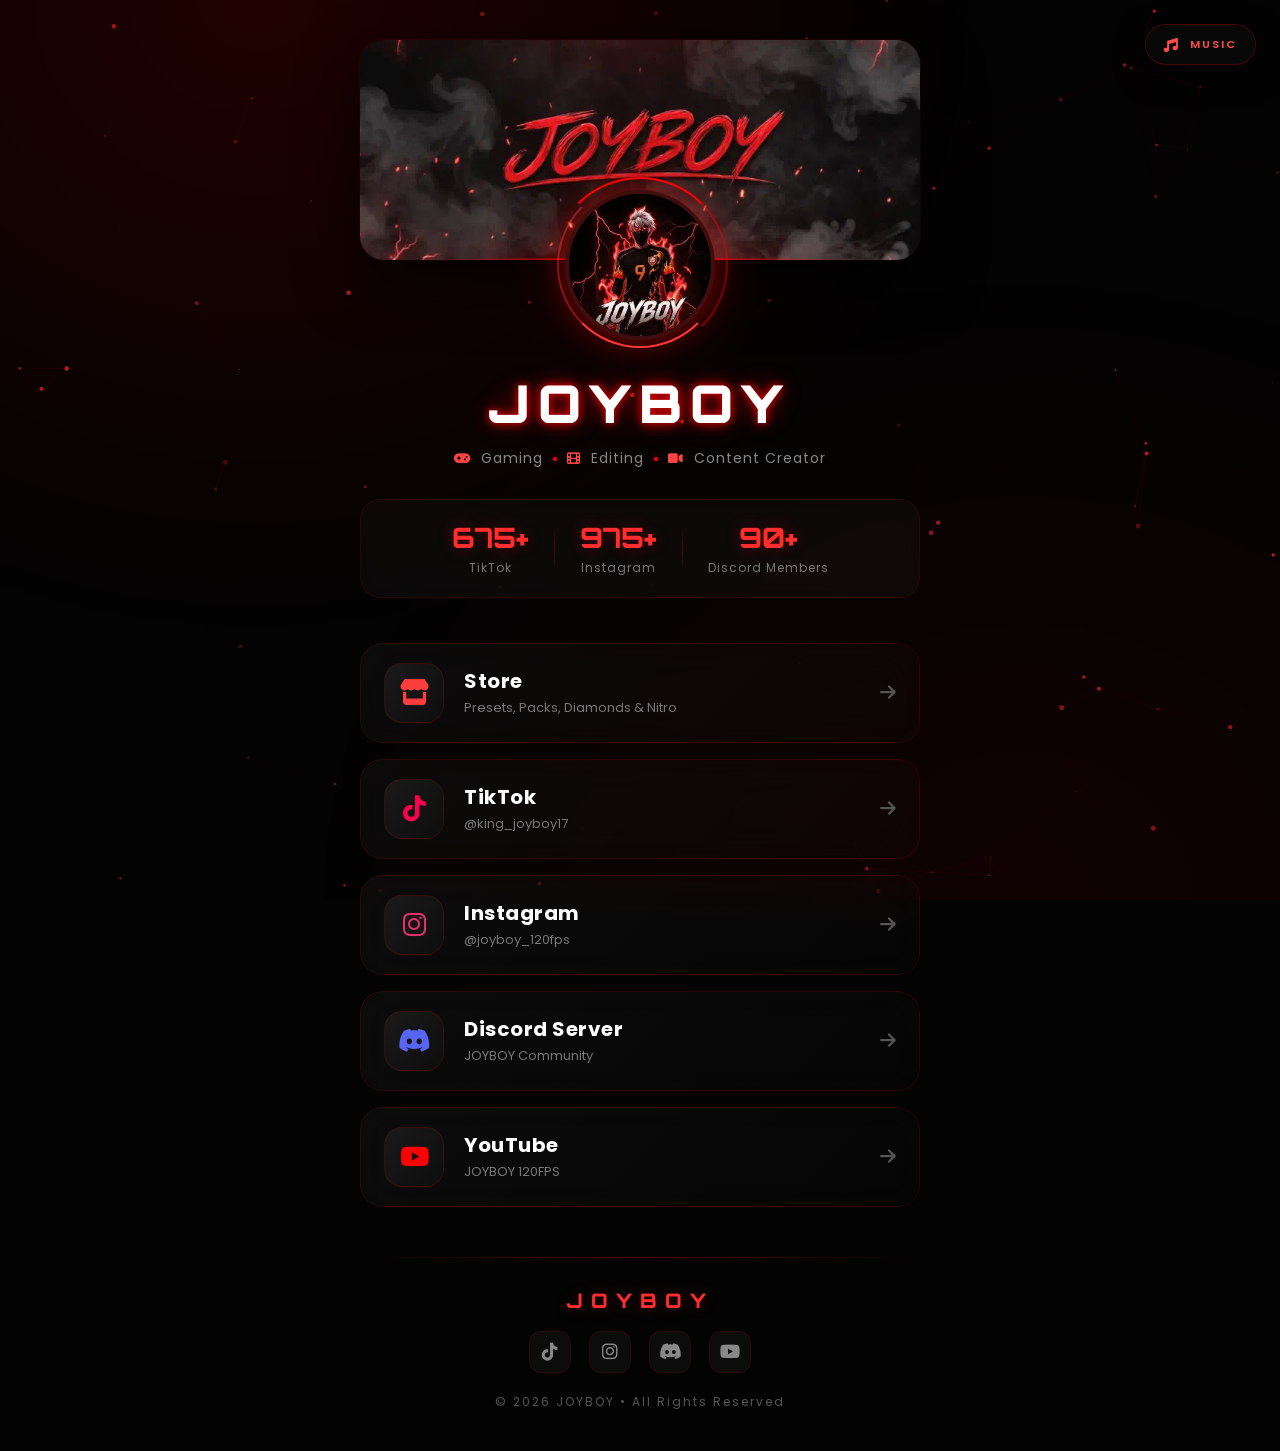
<file: index.html>
<!DOCTYPE html>
<html lang="en">
<head>
    <meta charset="UTF-8">
    <meta name="viewport" content="width=device-width, initial-scale=1.0">
    <meta http-equiv="X-Content-Type-Options" content="nosniff">
    <meta name="referrer" content="strict-origin-when-cross-origin">
    <meta name="robots" content="index, follow">
    <meta http-equiv="Permissions-Policy" content="camera=(), microphone=(), geolocation=()">
    
    <title>JOYBOY | Official Portfolio</title>
    <meta name="description" content="Official portfolio and links for JOYBOY — Gaming, Editing & Content Creation.">

    <!-- Open Graph / Social Sharing Metadata -->
    <meta property="og:type" content="website">
    <meta property="og:title" content="JOYBOY | Official Portfolio">
    <meta property="og:description" content="Official portfolio and links for JOYBOY — Gaming, Editing & Content Creation.">
    <meta property="og:image" content="logo-share.jpg">

    <link rel="icon" type="image/png" href="favicon.png" sizes="192x192">
    <link rel="apple-touch-icon" href="favicon.png">

    <!-- Preload the hero animation only (it is the largest contentful paint) -->
    <link rel="preload" as="image" href="banner.webp" fetchpriority="high">

    <!-- DNS Prefetch & Preconnect for CDNs -->
    <link rel="preconnect" href="https://fonts.googleapis.com">
    <link rel="preconnect" href="https://fonts.gstatic.com" crossorigin>
    <link rel="preconnect" href="https://cdnjs.cloudflare.com" crossorigin>

    <link href="https://fonts.googleapis.com/css2?family=Poppins:wght@400;500;600;700;800;900&family=Orbitron:wght@600;700;800;900&display=swap" rel="stylesheet">
    <link rel="stylesheet" href="https://cdnjs.cloudflare.com/ajax/libs/font-awesome/6.7.2/css/all.min.css" crossorigin="anonymous" referrerpolicy="no-referrer">
    <link rel="stylesheet" href="style.css">
</head>

<body>
    <!-- LOADING SCREEN -->
    <div class="loader" id="loader">
        <div class="loader-inner">
            <div class="loader-circle-box">
                <div class="loader-ring"></div>
                <div class="loader-percentage" id="loader-percent">0%</div>
            </div>
            <div class="loader-progress-bar">
                <div class="loader-progress-fill" id="loader-fill"></div>
            </div>
            <div class="loader-text">JOYBOY</div>
        </div>
    </div>

    <!-- Particles Canvas -->
    <canvas id="particles" aria-hidden="true"></canvas>

    <!-- Main Content -->
    <main class="container" id="main">

        <!-- Banner -->
        <header class="banner reveal">
            <div class="banner-overlay"></div>
            <img src="banner.webp" alt="JOYBOY Banner" width="760" height="298" loading="eager" decoding="async" fetchpriority="high">
            <div class="banner-glow"></div>
        </header>

        <!-- Profile Section -->
        <section class="profile reveal">
            <div class="logo-wrapper">
                <div class="logo-ring-outer"></div>
                <div class="logo-ring-inner"></div>
                <div class="logo">
                    <img src="logo.webp" alt="JOYBOY Logo" width="240" height="240" loading="eager" decoding="async">
                </div>
            </div>
            <h1 class="glitch" data-text="JOYBOY">JOYBOY</h1>
            <div class="tagline">
                <span class="tagline-icon"><i class="fas fa-gamepad" aria-hidden="true"></i></span>
                <span>Gaming</span>
                <span class="dot" aria-hidden="true"></span>
                <span class="tagline-icon"><i class="fas fa-film" aria-hidden="true"></i></span>
                <span>Editing</span>
                <span class="dot" aria-hidden="true"></span>
                <span class="tagline-icon"><i class="fas fa-video" aria-hidden="true"></i></span>
                <span>Content Creator</span>
            </div>

            <!-- Stats -->
            <div class="stats" aria-label="Social Stats">
                <div class="stat-item">
                    <div class="stat-number" data-target="4500">0</div>
                    <div class="stat-label">TikTok</div>
                </div>
                <div class="stat-divider" aria-hidden="true"></div>
                <div class="stat-item">
                    <div class="stat-number" data-target="6500">0</div>
                    <div class="stat-label">Instagram</div>
                </div>
                <div class="stat-divider" aria-hidden="true"></div>
                <div class="stat-item">
                    <div class="stat-number" data-target="600">0</div>
                    <div class="stat-label">Discord Members</div>
                </div>
            </div>
        </section>

        <!-- Navigation Cards -->
        <nav class="cards-wrapper" aria-label="Social Media & Store Links">

            <!-- Store -->
            <a href="Store/index.html" class="card reveal">
                <div class="card-bg"></div>
                <div class="card-content">
                    <div class="icon store">
                        <i class="fas fa-store" aria-hidden="true"></i>
                        <div class="icon-pulse"></div>
                    </div>
                    <div class="text">
                        <h2>Store</h2>
                        <span>Presets, Packs, Diamonds &amp; Nitro</span>
                    </div>
                    <i class="fas fa-arrow-right arrow" aria-hidden="true"></i>
                </div>
                <div class="card-border"></div>
            </a>

            <!-- TikTok -->
            <a href="https://tiktok.com/@king_joyboy17" target="_blank" rel="noopener noreferrer" class="card reveal">
                <div class="card-bg"></div>
                <div class="card-content">
                    <div class="icon tiktok">
                        <i class="fab fa-tiktok" aria-hidden="true"></i>
                        <div class="icon-pulse"></div>
                    </div>
                    <div class="text">
                        <h2>TikTok</h2>
                        <span>@king_joyboy17</span>
                    </div>
                    <i class="fas fa-arrow-right arrow" aria-hidden="true"></i>
                </div>
                <div class="card-border"></div>
            </a>

            <!-- Instagram -->
            <a href="https://instagram.com/joyboy_120fps" target="_blank" rel="noopener noreferrer" class="card reveal">
                <div class="card-bg"></div>
                <div class="card-content">
                    <div class="icon instagram">
                        <i class="fab fa-instagram" aria-hidden="true"></i>
                        <div class="icon-pulse"></div>
                    </div>
                    <div class="text">
                        <h2>Instagram</h2>
                        <span>@joyboy_120fps</span>
                    </div>
                    <i class="fas fa-arrow-right arrow" aria-hidden="true"></i>
                </div>
                <div class="card-border"></div>
            </a>

            <!-- Discord -->
            <a href="https://discord.gg/hg8tCag54G" target="_blank" rel="noopener noreferrer" class="card reveal">
                <div class="card-bg"></div>
                <div class="card-content">
                    <div class="icon discord">
                        <i class="fab fa-discord" aria-hidden="true"></i>
                        <div class="icon-pulse"></div>
                    </div>
                    <div class="text">
                        <h2>Discord Server</h2>
                        <span>JOYBOY Community</span>
                    </div>
                    <i class="fas fa-arrow-right arrow" aria-hidden="true"></i>
                </div>
                <div class="card-border"></div>
            </a>

            <!-- YouTube -->
            <a href="https://www.youtube.com/@JoyBoy.120fps" target="_blank" rel="noopener noreferrer" class="card reveal">
                <div class="card-bg"></div>
                <div class="card-content">
                    <div class="icon youtube">
                        <i class="fab fa-youtube" aria-hidden="true"></i>
                        <div class="icon-pulse"></div>
                    </div>
                    <div class="text">
                        <h2>YouTube</h2>
                        <span>JOYBOY 120FPS</span>
                    </div>
                    <i class="fas fa-arrow-right arrow" aria-hidden="true"></i>
                </div>
                <div class="card-border"></div>
            </a>

        </nav>

        <!-- Footer -->
        <footer class="reveal">
            <div class="footer-line"></div>
            <div class="footer-content">
                <div class="footer-brand">JOYBOY</div>
                <div class="footer-socials">
                    <a href="https://tiktok.com/@king_joyboy17" target="_blank" rel="noopener noreferrer" aria-label="TikTok"><i class="fab fa-tiktok"></i></a>
                    <a href="https://instagram.com/joyboy_120fps" target="_blank" rel="noopener noreferrer" aria-label="Instagram"><i class="fab fa-instagram"></i></a>
                    <a href="https://discord.gg/hg8tCag54G" target="_blank" rel="noopener noreferrer" aria-label="Discord"><i class="fab fa-discord"></i></a>
                    <a href="https://www.youtube.com/@JoyBoy.120fps" target="_blank" rel="noopener noreferrer" aria-label="YouTube"><i class="fab fa-youtube"></i></a>
                </div>
                <div class="footer-copy">&copy; 2026 JOYBOY &bull; All Rights Reserved</div>
            </div>
        </footer>
    </main>

    <!-- Background Music (portfolio only) -->
    <audio id="bgMusic" src="song.mp3" loop preload="none"></audio>
    <button class="music-toggle" id="musicToggle" type="button" aria-pressed="false" aria-label="Play background music">
        <span class="music-icon"><i class="fas fa-music" aria-hidden="true"></i></span>
        <span class="music-eq" aria-hidden="true"><span></span><span></span><span></span><span></span></span>
        <span class="music-label">Music</span>
    </button>

    <!-- Portfolio content (banner, profile photo, tagline, stats, links) -->
    <script src="portfolio-data.js?v=3"></script>
    <script src="portfolio.js?v=3"></script>

    <!-- JavaScript -->
    <script>
    (function() {
        'use strict';

        // ── Content ──
        // Applied before anything is bound below, so the counters, the card
        // tilt effect and the reveal observer all see the final markup.
        window.JBPortfolio.mount(document);

        // ── Scroll Reveal ──
        var reveals = document.querySelectorAll('.reveal');
        function checkReveal() {
            for (var i = 0; i < reveals.length; i++) {
                var top = reveals[i].getBoundingClientRect().top;
                if (top < window.innerHeight - 60) {
                    reveals[i].classList.add('active');
                }
            }
        }
        window.addEventListener('scroll', checkReveal, { passive: true });

        // ── Counter Animation ──
        var statsObserved = false;
        var statsObserver = null;

        function animateCounters() {
            var counters = document.querySelectorAll('.stat-number');
            for (var i = 0; i < counters.length; i++) {
                var target = parseInt(counters[i].getAttribute('data-target'), 10) || 0;
                var increment = target / 60;
                var el = counters[i];
                (function(el, target, increment) {
                    var current = 0;
                    function step() {
                        current += increment;
                        if (current >= target) {
                            el.textContent = target.toLocaleString() + '+';
                        } else {
                            el.textContent = Math.floor(current).toLocaleString() + '+';
                            requestAnimationFrame(step);
                        }
                    }
                    step();
                })(el, target, increment);
            }
        }

        function observeStats() {
            if (statsObserved || statsObserver) return;
            var statsSection = document.querySelector('.stats');
            if (!statsSection) return;
            if ('IntersectionObserver' in window) {
                statsObserver = new IntersectionObserver(function(entries) {
                    if (entries[0].isIntersecting && !statsObserved) {
                        statsObserved = true;
                        animateCounters();
                        statsObserver.disconnect();
                    }
                }, { threshold: 0.5 });
                statsObserver.observe(statsSection);
            } else {
                statsObserved = true;
                animateCounters();
            }
        }

        // ── Loading Screen ──
        var loader = document.getElementById('loader');
        var loaderPercent = document.getElementById('loader-percent');
        var loaderFill = document.getElementById('loader-fill');
        var mainContent = document.getElementById('main');
        var loadProgress = 0;
        var loadDone = false;
        var loadTick = null;

        function finishLoading() {
            if (loadDone) return;
            loadDone = true;
            if (loadTick) clearInterval(loadTick);
            if (loaderPercent) loaderPercent.textContent = '100%';
            if (loaderFill) loaderFill.style.width = '100%';
            setTimeout(function() {
                if (loader) loader.classList.add('hidden');
                if (mainContent) mainContent.classList.add('visible');
                checkReveal();
                observeStats();
            }, 350);
        }

        loadTick = setInterval(function() {
            loadProgress = Math.min(100, loadProgress + Math.floor(Math.random() * 5) + 3);
            if (loaderPercent) loaderPercent.textContent = loadProgress + '%';
            if (loaderFill) loaderFill.style.width = loadProgress + '%';
            if (loadProgress >= 100) finishLoading();
        }, 35);

        window.addEventListener('load', function() {
            setTimeout(finishLoading, 1200);
        });
        // Hard safety net: a slow or broken asset must never lock the page behind the loader
        setTimeout(finishLoading, 6000);

        // ── Particle System ──
        var canvas = document.getElementById('particles');
        var ctx = canvas.getContext('2d');
        var particles = [];
        var mouse = { x: null, y: null };
        var isAnimating = true;

        function resize() {
            canvas.width = window.innerWidth;
            canvas.height = window.innerHeight;
        }
        resize();
        window.addEventListener('resize', resize, { passive: true });

        window.addEventListener('mousemove', function(e) {
            mouse.x = e.clientX;
            mouse.y = e.clientY;
        }, { passive: true });

        function Particle() {
            this.x = Math.random() * canvas.width;
            this.y = Math.random() * canvas.height;
            this.size = Math.random() * 2 + 0.5;
            this.speedX = (Math.random() - 0.5) * 0.8;
            this.speedY = (Math.random() - 0.5) * 0.8;
            this.opacity = Math.random() * 0.5 + 0.2;
        }

        Particle.prototype.update = function() {
            this.x += this.speedX;
            this.y += this.speedY;
            if (this.x > canvas.width) this.x = 0;
            if (this.x < 0) this.x = canvas.width;
            if (this.y > canvas.height) this.y = 0;
            if (this.y < 0) this.y = canvas.height;

            if (mouse.x !== null) {
                var dx = mouse.x - this.x;
                var dy = mouse.y - this.y;
                var dist = Math.sqrt(dx * dx + dy * dy);
                if (dist < 120) {
                    this.x -= dx * 0.02;
                    this.y -= dy * 0.02;
                }
            }
        };

        Particle.prototype.draw = function() {
            ctx.beginPath();
            ctx.arc(this.x, this.y, this.size, 0, Math.PI * 2);
            ctx.fillStyle = 'rgba(255, 40, 40, ' + this.opacity + ')';
            ctx.fill();
        };

        var particleCount = Math.min(80, Math.floor(window.innerWidth / 15));
        for (var i = 0; i < particleCount; i++) {
            particles.push(new Particle());
        }

        function connectParticles() {
            for (var a = 0; a < particles.length; a++) {
                for (var b = a + 1; b < particles.length; b++) {
                    var dx = particles[a].x - particles[b].x;
                    var dy = particles[a].y - particles[b].y;
                    var dist = Math.sqrt(dx * dx + dy * dy);
                    if (dist < 150) {
                        ctx.beginPath();
                        ctx.strokeStyle = 'rgba(255, 0, 0, ' + (0.15 * (1 - dist / 150)) + ')';
                        ctx.lineWidth = 0.5;
                        ctx.moveTo(particles[a].x, particles[a].y);
                        ctx.lineTo(particles[b].x, particles[b].y);
                        ctx.stroke();
                    }
                }
            }
        }

        function animate() {
            if (!isAnimating) return;
            ctx.clearRect(0, 0, canvas.width, canvas.height);
            for (var i = 0; i < particles.length; i++) {
                particles[i].update();
                particles[i].draw();
            }
            connectParticles();
            requestAnimationFrame(animate);
        }
        animate();

        // Pause animation when page is hidden to save performance
        document.addEventListener('visibilitychange', function() {
            isAnimating = !document.hidden;
            if (isAnimating) animate();
        });

        // ── Tilt Effect on Cards ──
        var cards = document.querySelectorAll('.card');
        for (var i = 0; i < cards.length; i++) {
            (function(card) {
                card.addEventListener('mousemove', function(e) {
                    var rect = card.getBoundingClientRect();
                    var x = e.clientX - rect.left;
                    var y = e.clientY - rect.top;
                    var centerX = rect.width / 2;
                    var centerY = rect.height / 2;
                    var rotateX = (y - centerY) / 15;
                    var rotateY = (centerX - x) / 15;
                    card.style.transition = 'transform 0.1s ease-out, box-shadow 0.4s ease';
                    card.style.transform = 'perspective(1000px) rotateX(' + rotateX + 'deg) rotateY(' + rotateY + 'deg) translateY(-5px)';
                }, { passive: true });
                card.addEventListener('mouseleave', function() {
                    card.style.transition = 'transform 0.4s ease, box-shadow 0.4s ease';
                    card.style.transform = 'perspective(1000px) rotateX(0) rotateY(0) translateY(0)';
                });
            })(cards[i]);
        }

        // ── Image Fade-in on Load ──
        var allImages = document.querySelectorAll('.banner img, .logo img');
        for (var i = 0; i < allImages.length; i++) {
            (function(img) {
                function markLoaded() {
                    img.classList.add('loaded');
                }
                if (img.complete && img.naturalWidth > 0) {
                    markLoaded();
                } else {
                    img.addEventListener('load', markLoaded);
                    img.addEventListener('error', markLoaded);
                }
            })(allImages[i]);
        }

        // ── Background Music ──
        var bgMusic = document.getElementById('bgMusic');
        var musicToggle = document.getElementById('musicToggle');
        var musicMuted = false;
        var musicUnlockArmed = false;

        try {
            musicMuted = window.localStorage.getItem('joyboyMusicMuted') === '1';
        } catch (err) {
            musicMuted = false;
        }

        function setMusicState(playing) {
            if (!musicToggle) return;
            musicToggle.classList.toggle('playing', playing);
            musicToggle.setAttribute('aria-pressed', playing ? 'true' : 'false');
            musicToggle.setAttribute('aria-label', playing ? 'Pause background music' : 'Play background music');
        }

        function saveMusicState() {
            try {
                window.localStorage.setItem('joyboyMusicMuted', musicMuted ? '1' : '0');
            } catch (err) {
                /* private mode - state simply is not remembered */
            }
        }

        function armMusicUnlock() {
            if (musicUnlockArmed) return;
            musicUnlockArmed = true;

            function unlock() {
                document.removeEventListener('pointerdown', unlock);
                document.removeEventListener('keydown', unlock);
                document.removeEventListener('touchstart', unlock);
                musicUnlockArmed = false;
                playMusic();
            }

            document.addEventListener('pointerdown', unlock);
            document.addEventListener('keydown', unlock);
            document.addEventListener('touchstart', unlock);
        }

        function playMusic() {
            if (!bgMusic || musicMuted) return;
            var attempt = bgMusic.play();
            if (attempt && typeof attempt.catch === 'function') {
                attempt.catch(function() {
                    // Browser blocked autoplay: start on the first user gesture instead.
                    setMusicState(false);
                    armMusicUnlock();
                });
            }
        }

        function initMusic() {
            if (!bgMusic) return;
            if (bgMusic.readyState === 0) {
                bgMusic.preload = 'metadata';
                bgMusic.load();
            }
            if (!musicMuted) {
                playMusic();
            }
        }

        if (bgMusic && musicToggle) {
            bgMusic.volume = 0.55;

            function markMusicReady() {
                musicToggle.classList.add('is-ready');
            }

            // Only show the control once a real audio file is available.
            bgMusic.addEventListener('loadedmetadata', markMusicReady);
            bgMusic.addEventListener('canplay', markMusicReady);
            bgMusic.addEventListener('error', function() {
                musicToggle.classList.remove('is-ready');
            });
            bgMusic.addEventListener('play', function() { setMusicState(true); });
            bgMusic.addEventListener('pause', function() { setMusicState(false); });

            musicToggle.addEventListener('click', function() {
                if (bgMusic.paused) {
                    musicMuted = false;
                    playMusic();
                } else {
                    musicMuted = true;
                    bgMusic.pause();
                }
                saveMusicState();
            });

            // Start after the page load so the 700 KB track never competes with
            // the banner for bandwidth during the first paint.
            if (document.readyState === 'complete') {
                initMusic();
            } else {
                window.addEventListener('load', initMusic);
            }
        }

    })();
    </script>
</body>
</html>
</file>
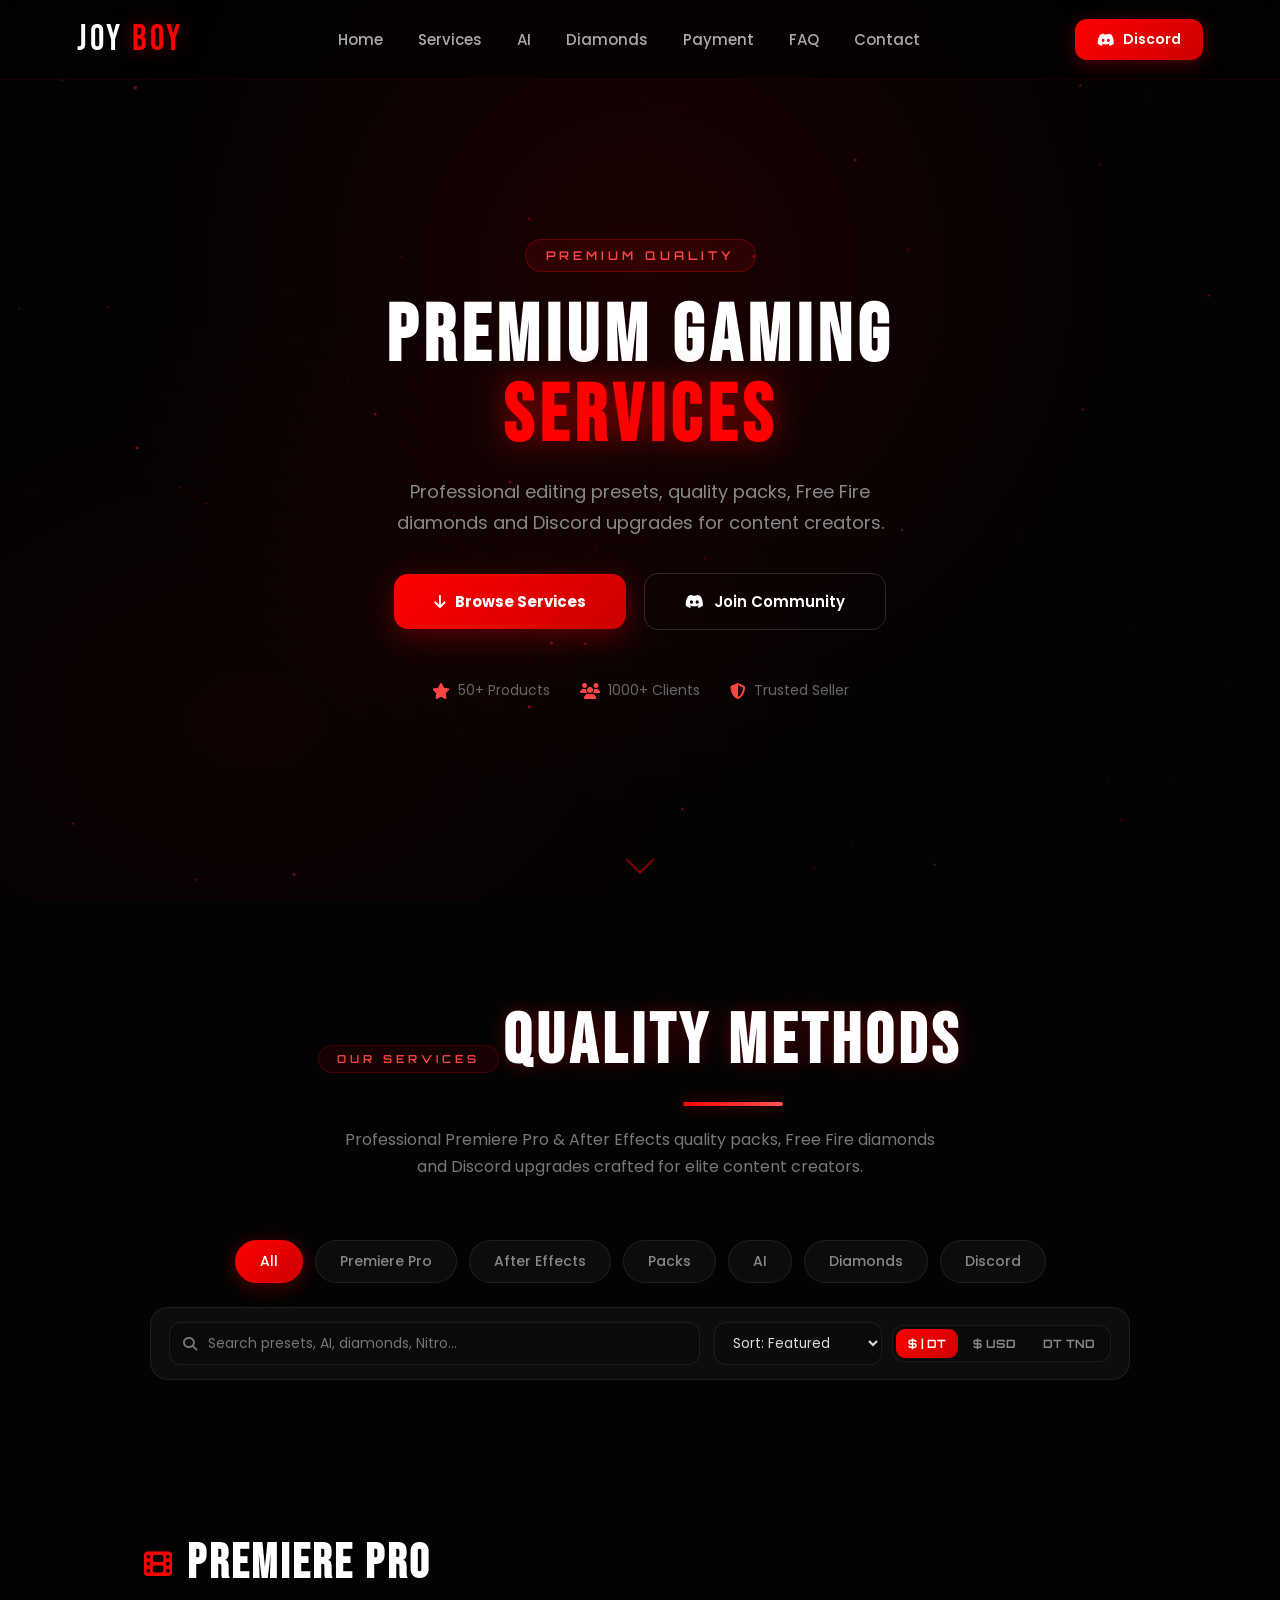
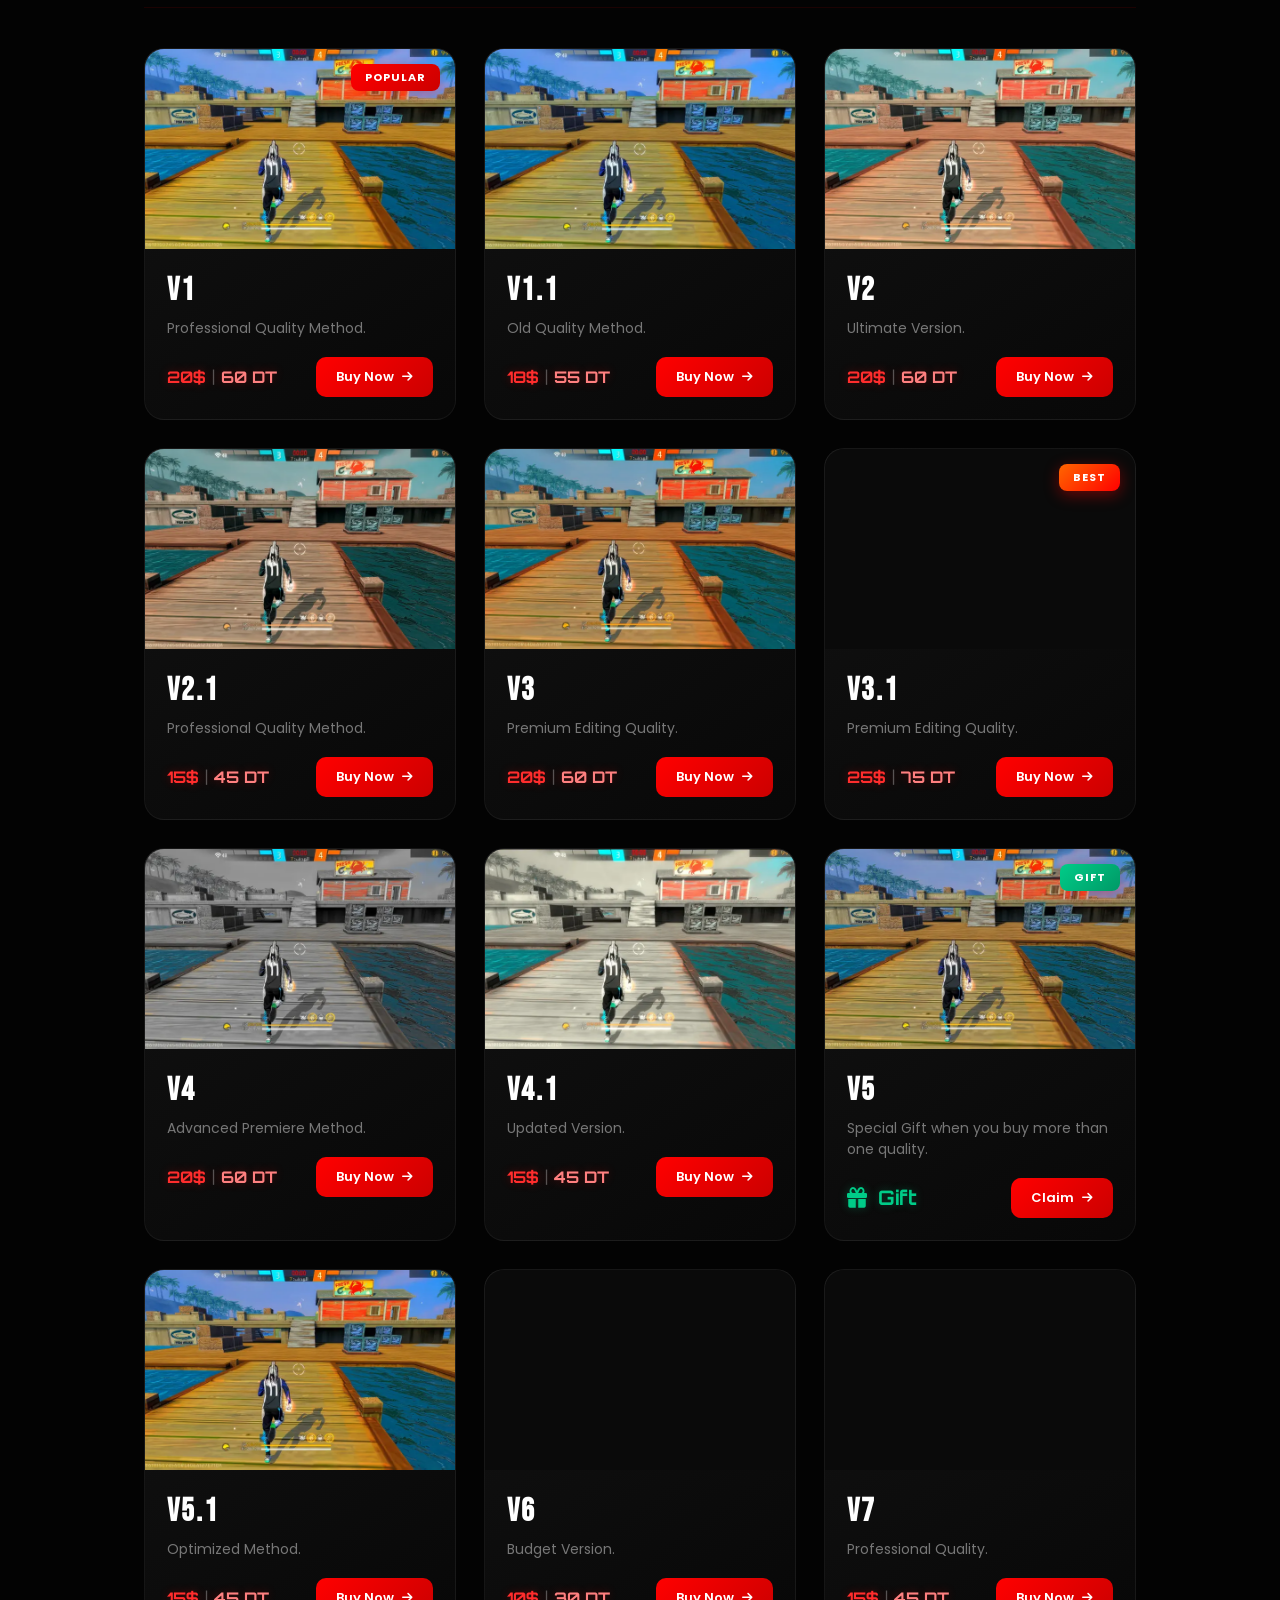
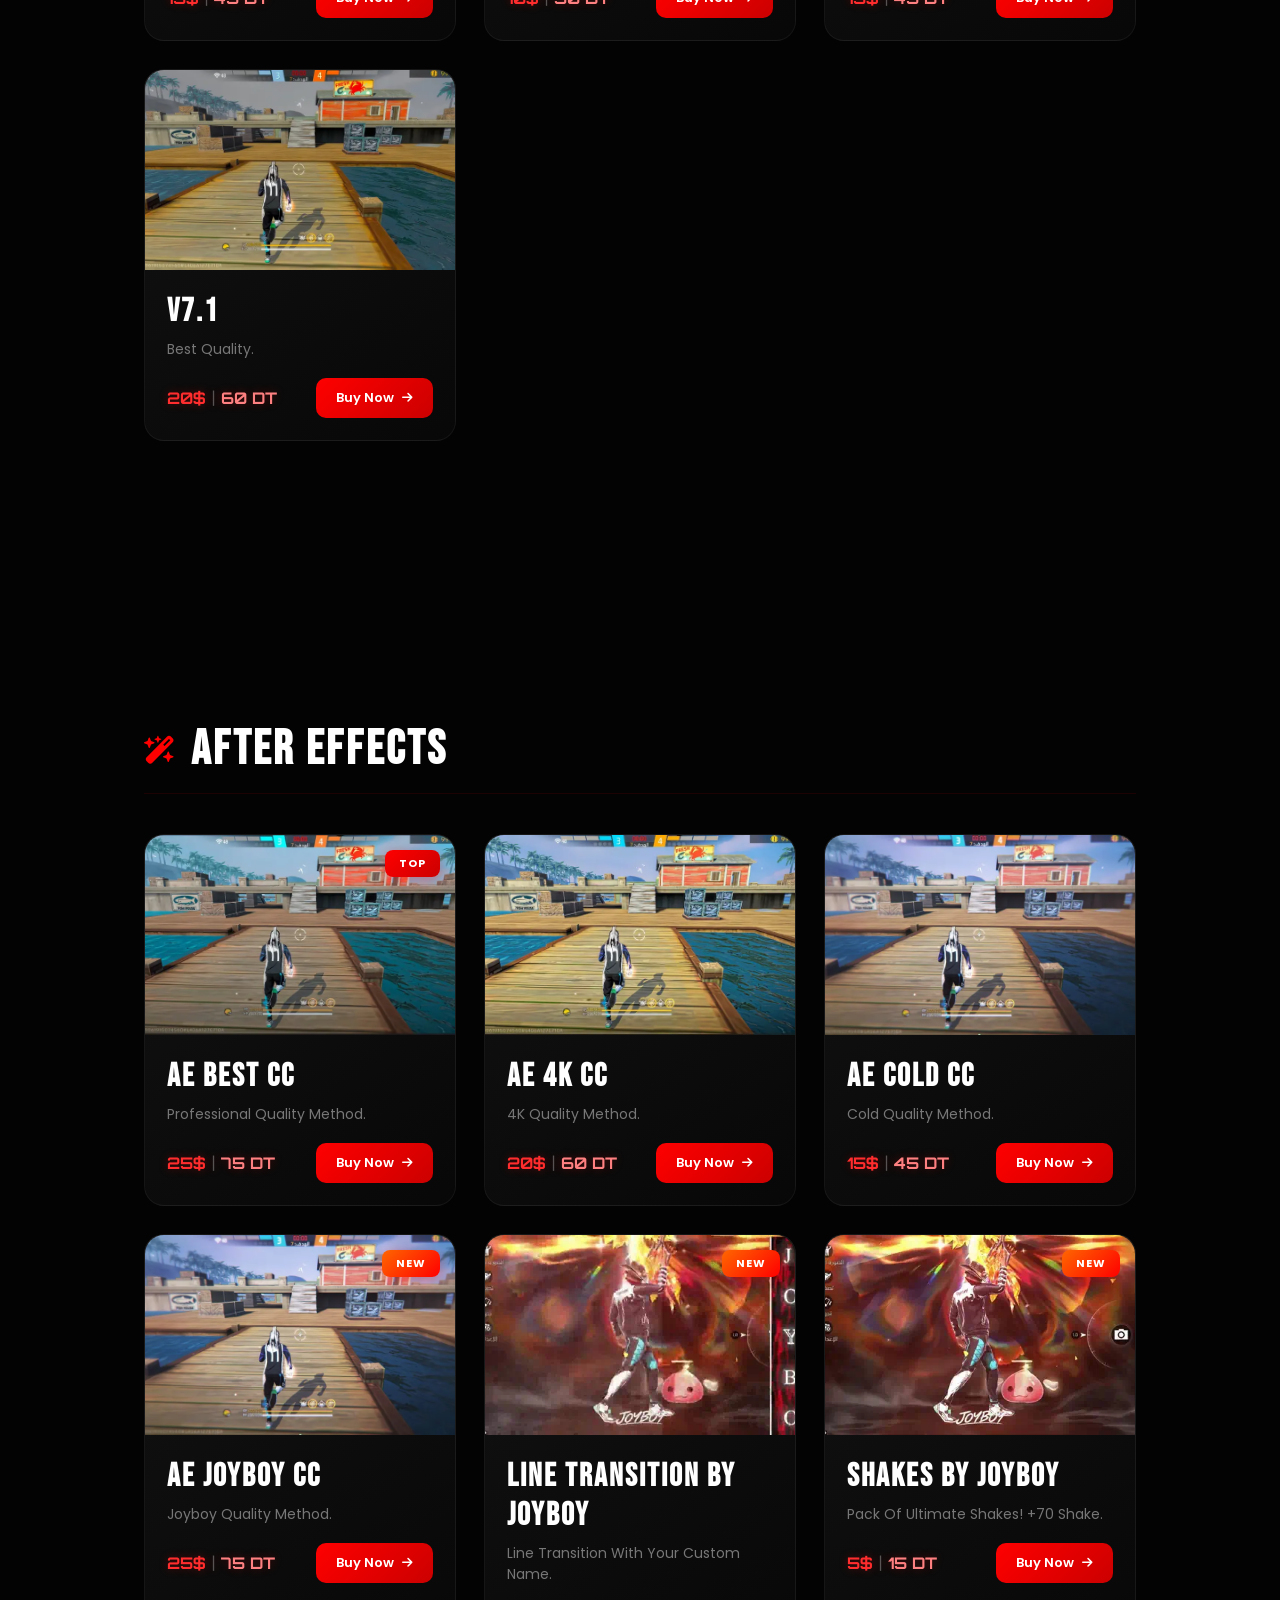
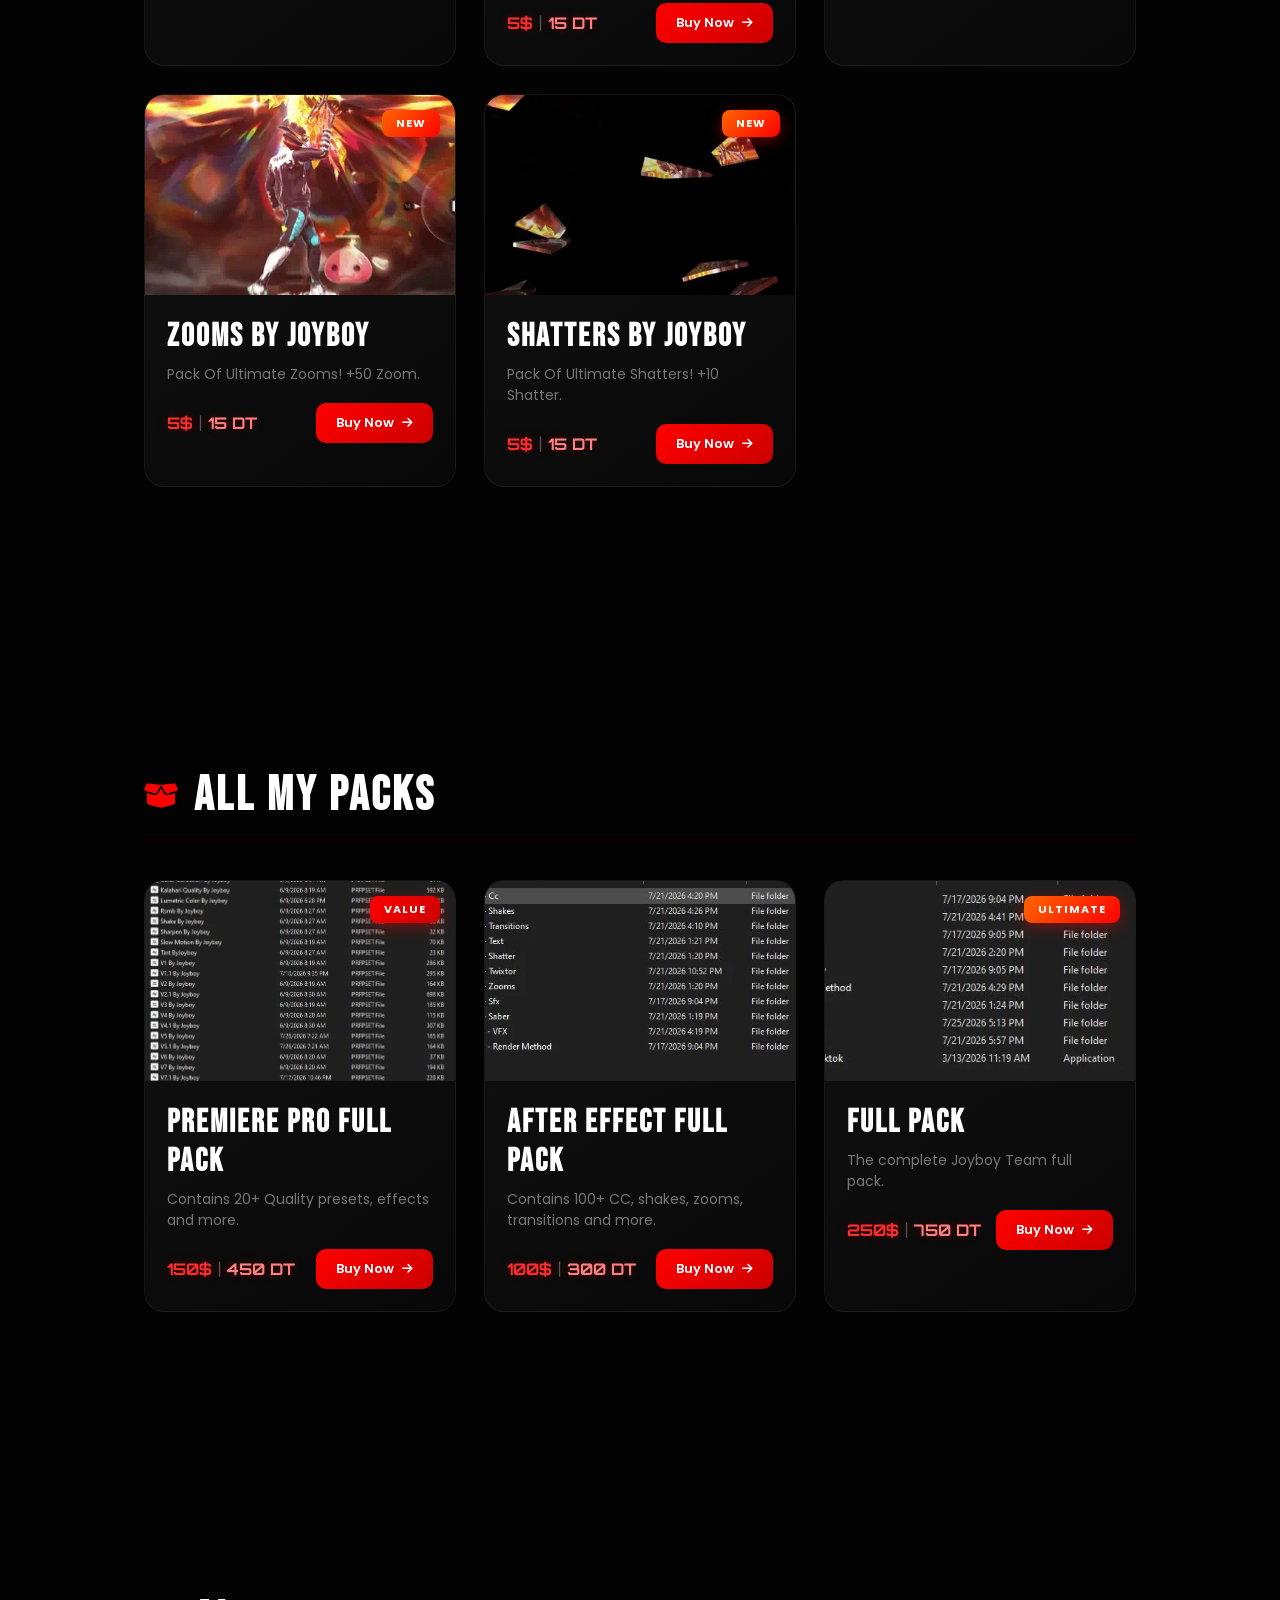
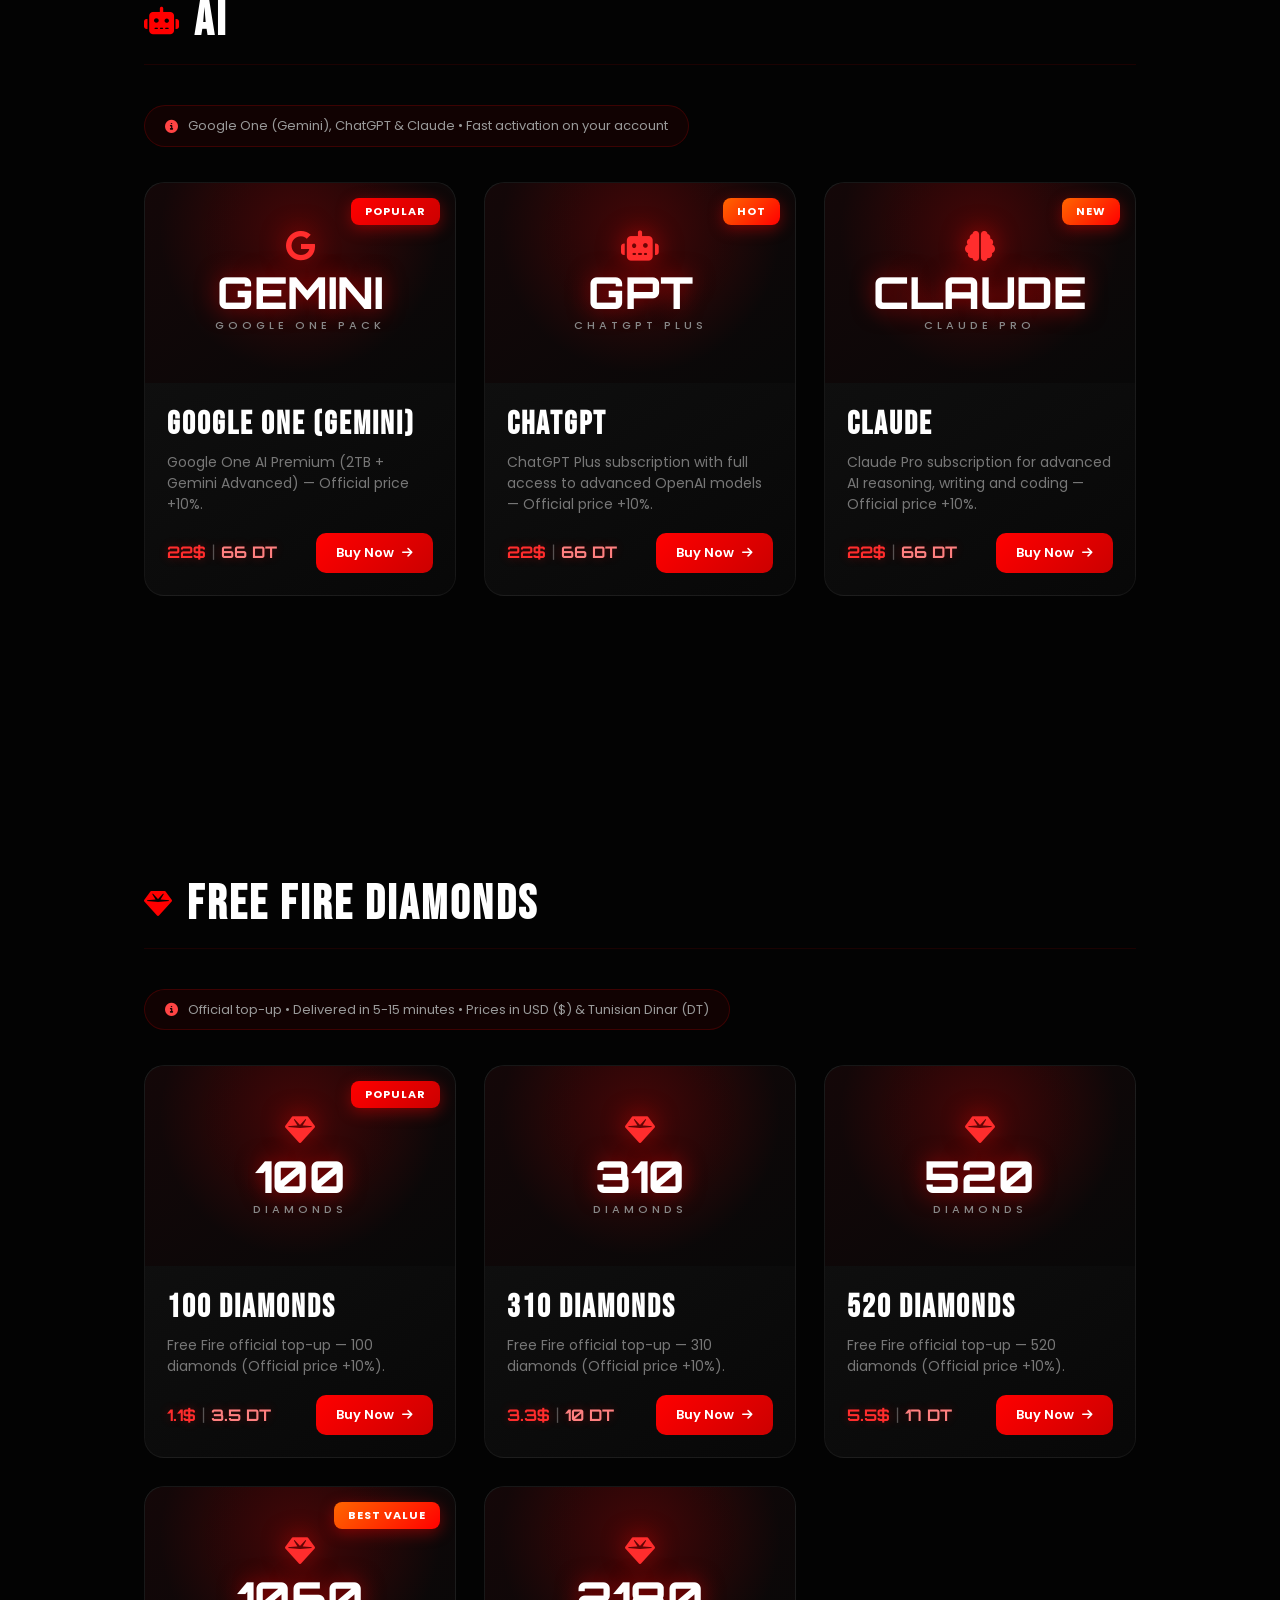
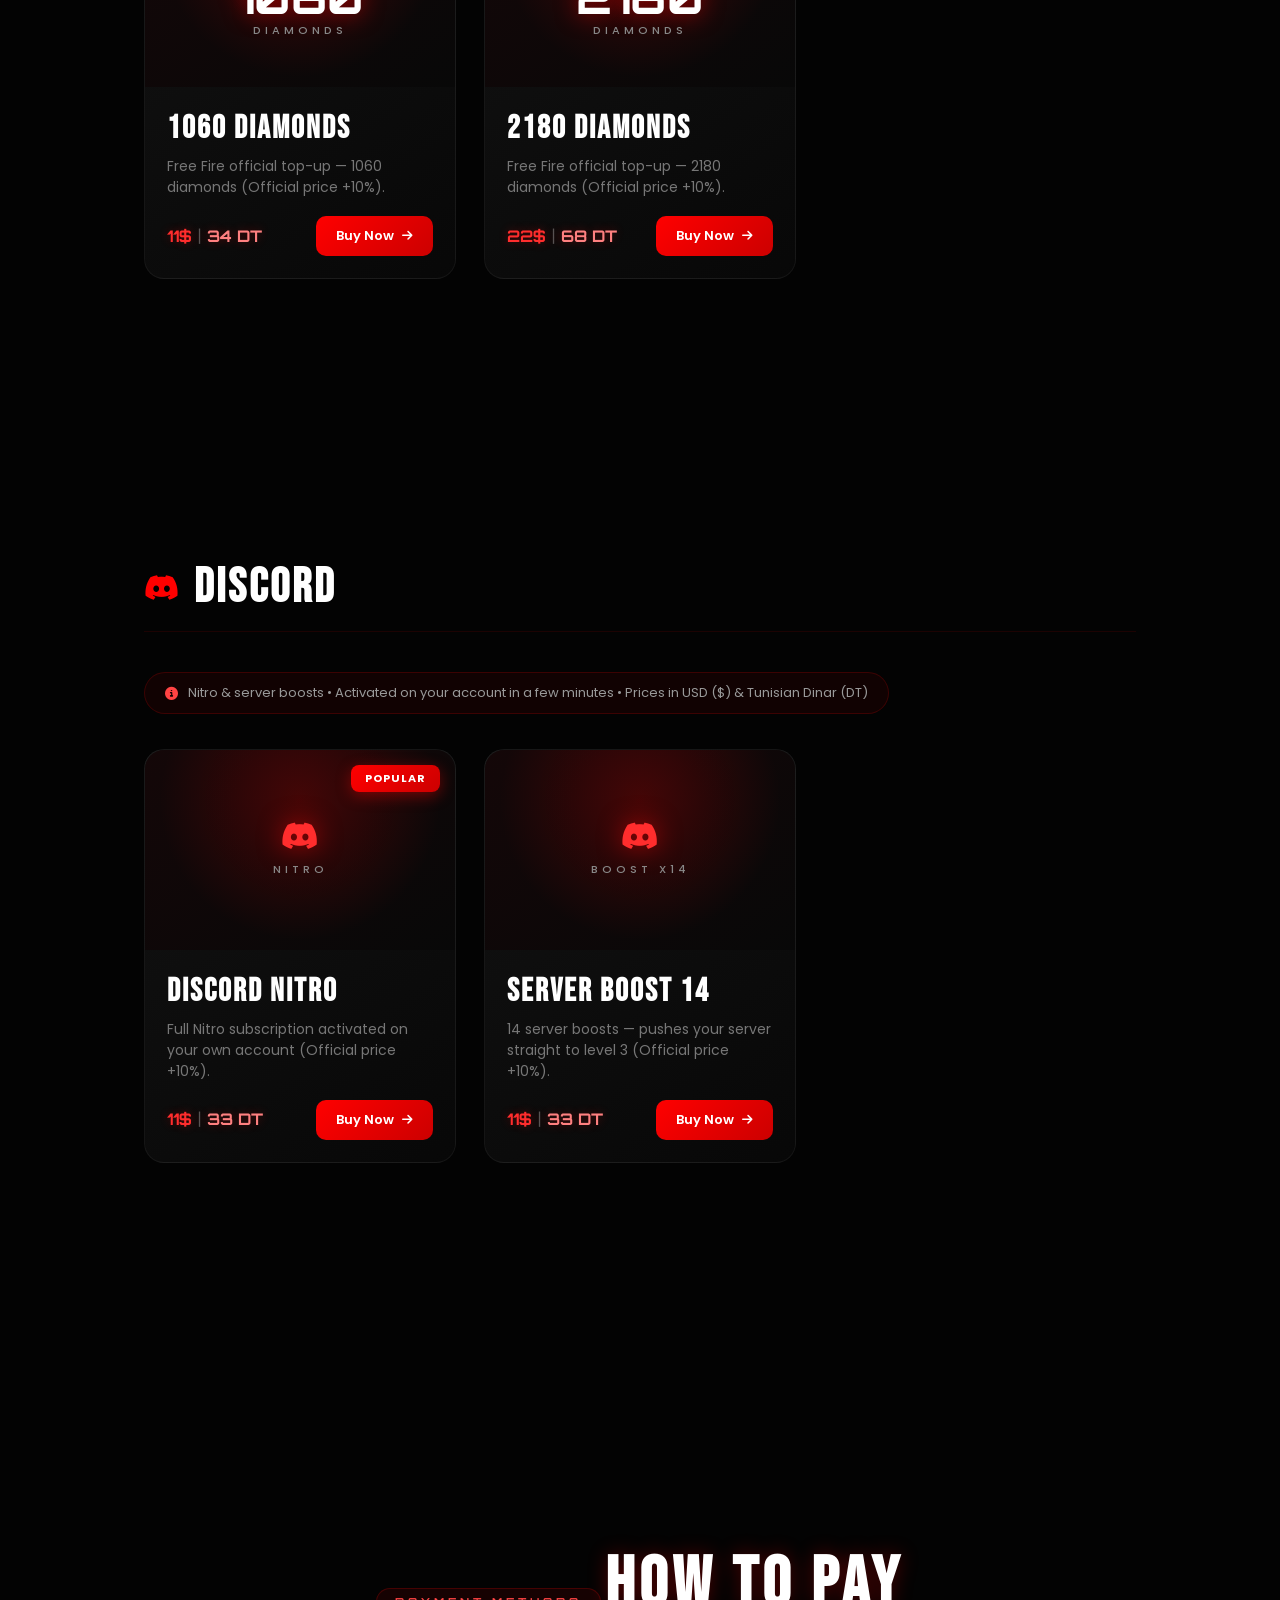
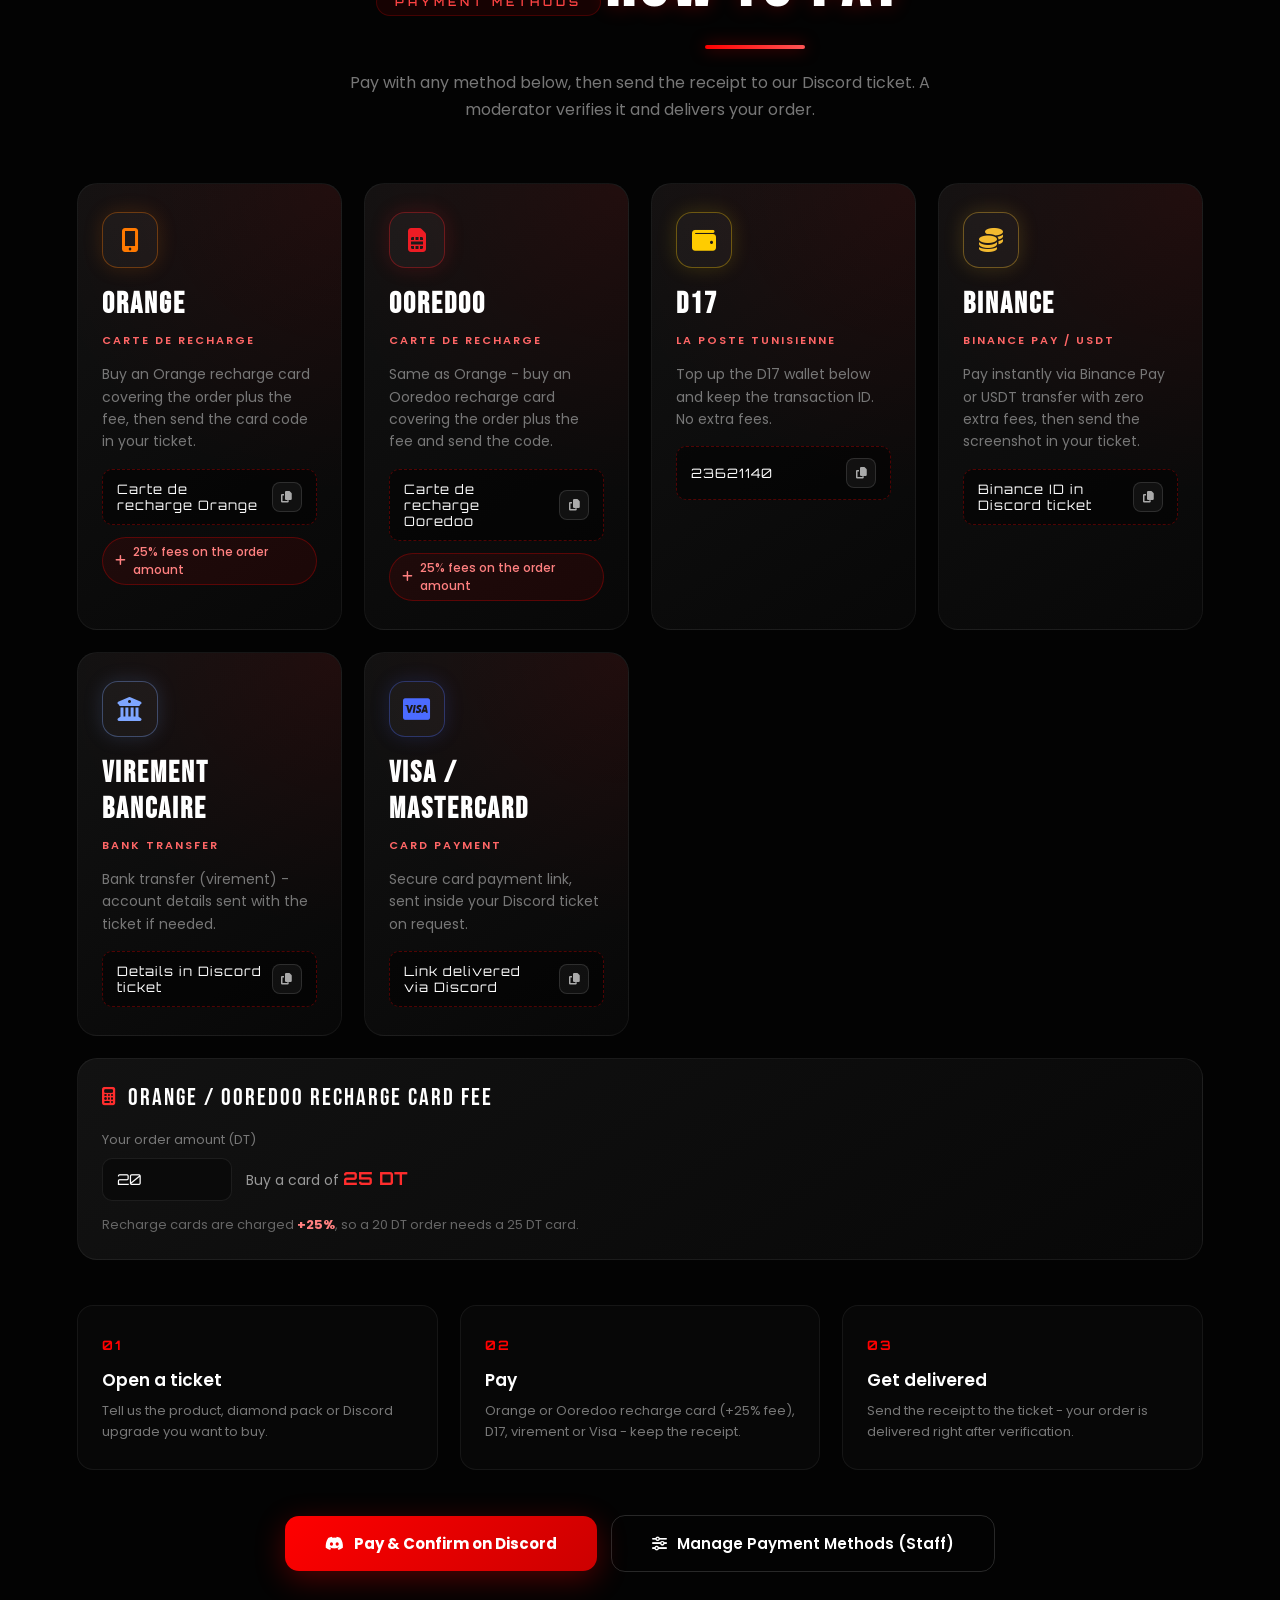
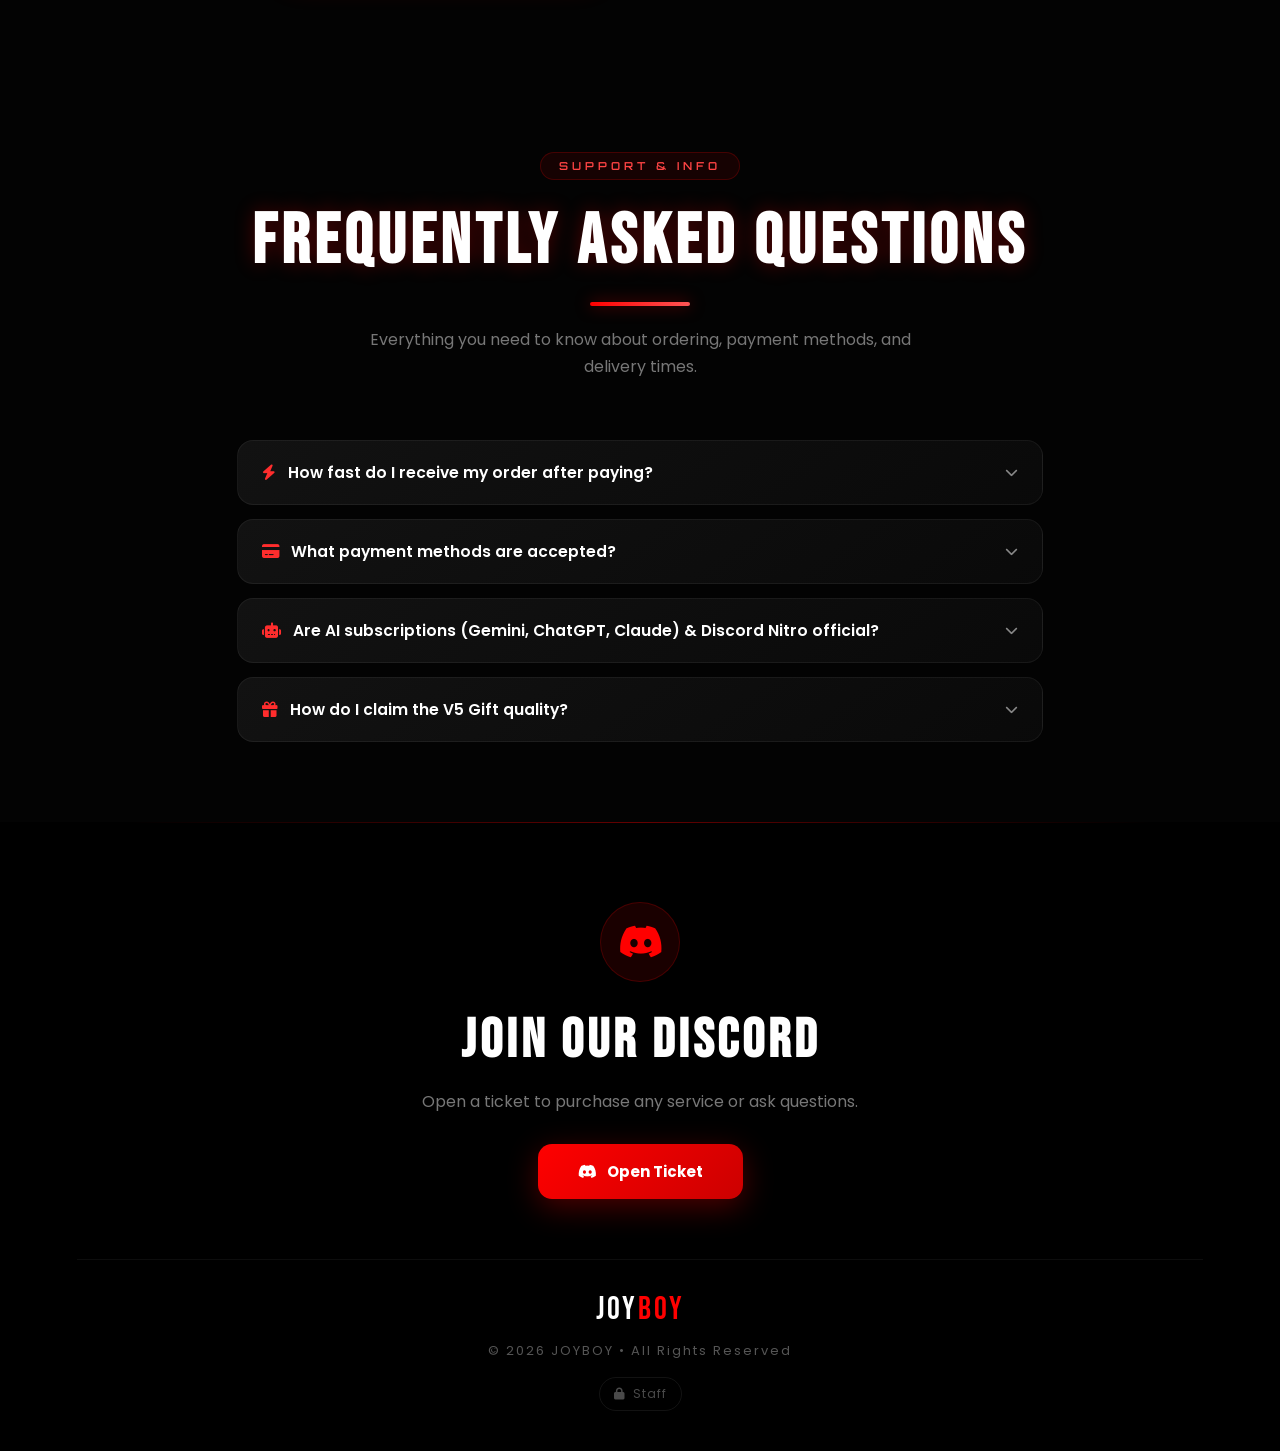
<file: Store/index.html>
<!DOCTYPE html>
<html lang="en">
<head>
    <meta charset="UTF-8">
    <meta name="viewport" content="width=device-width, initial-scale=1.0">
    <meta http-equiv="X-Content-Type-Options" content="nosniff">
    <meta name="referrer" content="strict-origin-when-cross-origin">
    <meta name="robots" content="index, follow">
    <meta http-equiv="Permissions-Policy" content="camera=(), microphone=(), geolocation=()">
    <title>JOYBOY STORE | Premium Gaming Services</title>
    <meta name="description" content="JOYBOY Store - Premiere Pro &amp; After Effects quality packs, transitions, AI subscriptions (Gemini, ChatGPT, Claude), Free Fire diamonds and Discord Nitro. Pay with Binance, D17, Orange, Ooredoo, bank transfer or Visa.">

    <!-- Open Graph / Social Sharing Metadata -->
    <meta property="og:type" content="website">
    <meta property="og:title" content="JOYBOY STORE | Premium Gaming Services">
    <meta property="og:description" content="Premium quality packs, editing transitions, AI subscriptions, Free Fire diamonds and Discord Nitro. Pay with Binance, D17, Orange, Ooredoo, bank transfer or Visa.">
    <meta property="og:image" content="../logo-share.jpg">

    <link rel="icon" type="image/png" href="../favicon.png" sizes="192x192">
    <link rel="apple-touch-icon" href="../favicon.png">

    <!-- Critical CSS is inline via style.css; product art is below the 100vh hero,
         so it must NOT be preloaded (it would steal bandwidth from the first paint). -->

    <!-- DNS Prefetch & Preconnect for CDNs -->
    <link rel="preconnect" href="https://fonts.googleapis.com">
    <link rel="preconnect" href="https://fonts.gstatic.com" crossorigin>
    <link rel="preconnect" href="https://cdnjs.cloudflare.com" crossorigin>

    <link rel="stylesheet" href="style.css?v=5">
    <link href="https://fonts.googleapis.com/css2?family=Bebas+Neue&family=Orbitron:wght@600;700;800;900&family=Poppins:wght@400;500;600;700&display=swap" rel="stylesheet">
    <link rel="stylesheet" href="https://cdnjs.cloudflare.com/ajax/libs/font-awesome/6.7.2/css/all.min.css" crossorigin="anonymous" referrerpolicy="no-referrer">
</head>

<body>
    <!-- LOADING SCREEN -->
    <div class="loader" id="loader">
        <div class="loader-inner">
            <div class="loader-circle-box">
                <div class="loader-ring"></div>
                <div class="loader-percentage" id="loader-percent">0%</div>
            </div>
            <div class="loader-progress-bar">
                <div class="loader-progress-fill" id="loader-fill"></div>
            </div>
            <div class="loader-text">JOYBOY STORE</div>
        </div>
    </div>

    <!-- Particles -->
    <canvas id="particles" aria-hidden="true"></canvas>

    <!-- Header -->
    <header id="header">
        <a href="../index.html" class="logo-link">
            <div class="logo">JOY <span>BOY</span></div>
        </a>
        <nav id="nav">
            <a href="#hero">Home</a>
            <a href="#quality-methods">Services</a>
            <a href="#ai">AI</a>
            <a href="#diamonds">Diamonds</a>
            <a href="#payment">Payment</a>
            <a href="#faq">FAQ</a>
            <a href="#contact">Contact</a>
        </nav>
        <div class="header-actions">
            <a href="https://discord.gg/jHq6Ye6Qhj" class="discord-btn" target="_blank" rel="noopener noreferrer">
                <i class="fab fa-discord"></i>
                <span>Discord</span>
            </a>
            <button class="menu-toggle" id="menuToggle" aria-label="Toggle menu">
                <span></span><span></span><span></span>
            </button>
        </div>
    </header>

    <!-- Mobile Nav -->
    <div class="mobile-nav" id="mobileNav">
        <a href="#hero" class="mobile-nav-link">Home</a>
        <a href="#quality-methods" class="mobile-nav-link">Services</a>
        <a href="#ai" class="mobile-nav-link">AI</a>
        <a href="#diamonds" class="mobile-nav-link">Diamonds</a>
        <a href="#payment" class="mobile-nav-link">Payment</a>
        <a href="#faq" class="mobile-nav-link">FAQ</a>
        <a href="#contact" class="mobile-nav-link">Contact</a>
    </div>

    <!-- Hero -->
    <section class="hero" id="hero">
        <div class="hero-content">
            <div class="hero-badge reveal">PREMIUM QUALITY</div>
            <h1 class="reveal">PREMIUM GAMING<br><span class="hero-accent">SERVICES</span></h1>
            <p class="reveal">Professional editing presets, quality packs, Free Fire diamonds and Discord upgrades for content creators.</p>
            <div class="hero-actions reveal">
                <a href="#quality-methods" class="main-btn">
                    <i class="fas fa-arrow-down"></i>
                    Browse Services
                </a>
                <a href="https://discord.gg/jHq6Ye6Qhj" target="_blank" rel="noopener noreferrer" class="secondary-btn">
                    <i class="fab fa-discord"></i>
                    Join Community
                </a>
            </div>
            <div class="hero-stats reveal">
                <div class="hero-stat">
                    <i class="fas fa-star"></i>
                    <span>50+ Products</span>
                </div>
                <div class="hero-stat">
                    <i class="fas fa-users"></i>
                    <span>1000+ Clients</span>
                </div>
                <div class="hero-stat">
                    <i class="fas fa-shield-halved"></i>
                    <span>Trusted Seller</span>
                </div>
            </div>
        </div>
        <div class="hero-scroll-indicator">
            <div class="scroll-arrow"></div>
        </div>
    </section>

    <!-- Catalogue. Every grid is filled by products.js from products-data.js,
         so the staff panel can add, edit or delete products without touching HTML. -->
    <section id="quality-methods">
        <div class="section-header reveal">
            <div class="section-tag">OUR SERVICES</div>
            <h1 class="section-title">Quality Methods</h1>
            <p class="section-desc">Professional Premiere Pro &amp; After Effects quality packs, Free Fire diamonds and Discord upgrades crafted for elite content creators.</p>
        </div>

        <!-- Category Filter -->
        <div class="filter-bar reveal">
            <button class="filter-btn active" data-filter="all">All</button>
            <button class="filter-btn" data-filter="premiere">Premiere Pro</button>
            <button class="filter-btn" data-filter="aftereffects">After Effects</button>
            <button class="filter-btn" data-filter="packs">Packs</button>
            <button class="filter-btn" data-filter="ai">AI</button>
            <button class="filter-btn" data-filter="diamond">Diamonds</button>
            <button class="filter-btn" data-filter="discord">Discord</button>
        </div>

        <!-- Store Tools: Search, Sort & Currency Toggle -->
        <div class="store-tools reveal">
            <div class="store-search-wrap">
                <i class="fas fa-magnifying-glass" aria-hidden="true"></i>
                <input type="search" id="storeSearch" placeholder="Search presets, AI, diamonds, Nitro..." aria-label="Search products">
            </div>
            <div class="store-controls-wrap">
                <select id="storeSort" class="store-select" aria-label="Sort products">
                    <option value="default">Sort: Featured</option>
                    <option value="price-asc">Price: Low to High</option>
                    <option value="price-desc">Price: High to Low</option>
                </select>
                <div class="currency-switch" id="currencyToggle" role="group" aria-label="Currency display">
                    <button type="button" class="curr-btn active" data-curr="both">$ | DT</button>
                    <button type="button" class="curr-btn" data-curr="usd">$ USD</button>
                    <button type="button" class="curr-btn" data-curr="dt">DT TND</button>
                </div>
            </div>
        </div>

        <!-- Premiere Pro -->
        <section class="quality" data-category="premiere">
            <div class="quality-header reveal">
                <i class="fas fa-film"></i>
                <h2>Premiere Pro</h2>
            </div>
            <div class="cards" data-grid="premiere"></div>
        </section>

        <!-- After Effects -->
        <section class="quality" data-category="aftereffects">
            <div class="quality-header reveal">
                <i class="fas fa-wand-magic-sparkles"></i>
                <h2>After Effects</h2>
            </div>
            <div class="cards" data-grid="aftereffects"></div>
        </section>

        <!-- Packs -->
        <section class="quality" data-category="packs">
            <div class="quality-header reveal">
                <i class="fas fa-box-open"></i>
                <h2>All My Packs</h2>
            </div>
            <div class="cards" data-grid="packs"></div>
        </section>

        <!-- AI -->
        <section class="quality" id="ai" data-category="ai">
            <div class="quality-header reveal">
                <i class="fas fa-robot"></i>
                <h2>AI</h2>
            </div>
            <div class="diamond-note reveal">
                <i class="fas fa-circle-info"></i>
                <span>Google One (Gemini), ChatGPT &amp; Claude &bull; Fast activation on your account</span>
            </div>
            <div class="cards" data-grid="ai"></div>
        </section>

        <!-- Free Fire Diamonds -->
        <section class="quality" id="diamonds" data-category="diamond">
            <div class="quality-header reveal">
                <i class="fas fa-gem"></i>
                <h2>Free Fire Diamonds</h2>
            </div>
            <div class="diamond-note reveal">
                <i class="fas fa-circle-info"></i>
                <span>Official top-up &bull; Delivered in 5-15 minutes &bull; Prices in USD ($) &amp; Tunisian Dinar (DT)</span>
            </div>
            <div class="cards" data-grid="diamond"></div>
        </section>

        <!-- Discord -->
        <section class="quality" id="discord" data-category="discord">
            <div class="quality-header reveal">
                <i class="fab fa-discord"></i>
                <h2>Discord</h2>
            </div>
            <div class="diamond-note reveal">
                <i class="fas fa-circle-info"></i>
                <span>Nitro &amp; server boosts &bull; Activated on your account in a few minutes &bull; Prices in USD ($) &amp; Tunisian Dinar (DT)</span>
            </div>
            <div class="cards" data-grid="discord"></div>
        </section>
    </section>

    <!-- Payment Methods -->
    <section id="payment" class="payment">
        <div class="section-header reveal">
            <div class="section-tag">PAYMENT METHODS</div>
            <h1 class="section-title">How To Pay</h1>
            <p class="section-desc">Pay with any method below, then send the receipt to our Discord ticket. A moderator verifies it and delivers your order.</p>
        </div>

        <div class="payment-grid" data-payment-grid>
            <div class="payment-card reveal">
                <div class="payment-icon orange"><i class="fas fa-mobile-screen-button"></i></div>
                <h3>Orange</h3>
                <span class="payment-tag">Carte de recharge</span>
                <p>Buy an Orange recharge card covering the order plus the fee, then send the card code in your ticket.</p>
                <div class="payment-detail">Carte de recharge Orange</div>
                <div class="payment-fee"><i class="fas fa-plus"></i> 25% fees on the order amount</div>
            </div>

            <div class="payment-card reveal">
                <div class="payment-icon ooredoo"><i class="fas fa-sim-card"></i></div>
                <h3>Ooredoo</h3>
                <span class="payment-tag">Carte de recharge</span>
                <p>Same as Orange - buy an Ooredoo recharge card covering the order plus the fee and send the code.</p>
                <div class="payment-detail">Carte de recharge Ooredoo</div>
                <div class="payment-fee"><i class="fas fa-plus"></i> 25% fees on the order amount</div>
            </div>

            <div class="payment-card reveal">
                <div class="payment-icon d17"><i class="fas fa-wallet"></i></div>
                <h3>D17</h3>
                <span class="payment-tag">La Poste Tunisienne</span>
                <p>Top up the D17 wallet below and keep the transaction ID. No extra fees.</p>
                <div class="payment-detail">23621140</div>
            </div>

            <div class="payment-card reveal">
                <div class="payment-icon binance"><i class="fas fa-coins"></i></div>
                <h3>Binance</h3>
                <span class="payment-tag">Binance Pay / USDT</span>
                <p>Pay instantly via Binance Pay or USDT transfer with zero extra fees, then send the screenshot in your ticket.</p>
                <div class="payment-detail">Binance ID in Discord ticket</div>
            </div>

            <div class="payment-card reveal">
                <div class="payment-icon bank"><i class="fas fa-building-columns"></i></div>
                <h3>Virement Bancaire</h3>
                <span class="payment-tag">Bank Transfer</span>
                <p>Bank transfer (virement) - account details sent with the ticket if needed.</p>
                <!-- EDIT: replace the text below with your real RIB / IBAN when ready -->
                <div class="payment-detail">Details in Discord ticket</div>
            </div>

            <div class="payment-card reveal">
                <div class="payment-icon visa"><i class="fab fa-cc-visa"></i></div>
                <h3>Visa / Mastercard</h3>
                <span class="payment-tag">Card Payment</span>
                <p>Secure card payment link, sent inside your Discord ticket on request.</p>
                <div class="payment-detail">Link delivered via Discord</div>
            </div>
        </div>

        <!-- Recharge card fee calculator (Orange & Ooredoo) -->
        <div class="fee-calc reveal">
            <div class="fee-calc-head">
                <i class="fas fa-calculator"></i>
                <span>Orange / Ooredoo recharge card fee</span>
            </div>
            <label for="feeAmount">Your order amount (DT)</label>
            <div class="fee-calc-row">
                <input id="feeAmount" type="number" min="1" step="0.5" value="20" inputmode="decimal">
                <div class="fee-calc-out">Buy a card of <strong id="feeResult">25 DT</strong></div>
            </div>
            <p class="fee-calc-note">Recharge cards are charged <strong>+25%</strong>, so a 20 DT order needs a 25 DT card.</p>
        </div>

        <div class="payment-steps">
            <div class="step reveal">
                <span class="step-num">01</span>
                <h4>Open a ticket</h4>
                <p>Tell us the product, diamond pack or Discord upgrade you want to buy.</p>
            </div>
            <div class="step reveal">
                <span class="step-num">02</span>
                <h4>Pay</h4>
                <p>Orange or Ooredoo recharge card (+25% fee), D17, virement or Visa - keep the receipt.</p>
            </div>
            <div class="step reveal">
                <span class="step-num">03</span>
                <h4>Get delivered</h4>
                <p>Send the receipt to the ticket - your order is delivered right after verification.</p>
            </div>
        </div>

        <div class="payment-cta reveal">
            <a href="https://discord.gg/jHq6Ye6Qhj" class="main-btn" target="_blank" rel="noopener noreferrer">
                <i class="fab fa-discord"></i>
                Pay &amp; Confirm on Discord
            </a>
            <a href="admin.html#payments" class="secondary-btn manage-pay-btn" rel="nofollow">
                <i class="fas fa-sliders"></i>
                Manage Payment Methods (Staff)
            </a>
        </div>
    </section>

    <!-- FAQ Section -->
    <section id="faq" class="faq-section">
        <div class="section-header reveal">
            <div class="section-tag">SUPPORT &amp; INFO</div>
            <h1 class="section-title">Frequently Asked Questions</h1>
            <p class="section-desc">Everything you need to know about ordering, payment methods, and delivery times.</p>
        </div>

        <div class="faq-list">
            <div class="faq-item reveal">
                <button class="faq-question" type="button" aria-expanded="false">
                    <span><i class="fas fa-bolt"></i> How fast do I receive my order after paying?</span>
                    <i class="fas fa-chevron-down faq-chevron" aria-hidden="true"></i>
                </button>
                <div class="faq-answer">
                    <p>As soon as you send your payment screenshot or recharge code inside your Discord ticket, a moderator verifies it and delivers your quality preset, AI subscription, Free Fire diamonds, or Discord Nitro within <strong>5 to 15 minutes</strong>.</p>
                </div>
            </div>

            <div class="faq-item reveal">
                <button class="faq-question" type="button" aria-expanded="false">
                    <span><i class="fas fa-credit-card"></i> What payment methods are accepted?</span>
                    <i class="fas fa-chevron-down faq-chevron" aria-hidden="true"></i>
                </button>
                <div class="faq-answer">
                    <p>We accept <strong>Binance Pay / USDT</strong>, <strong>D17 (La Poste Tunisienne)</strong>, <strong>Orange &amp; Ooredoo Recharge Cards</strong> (+25% card fee), <strong>Virement Bancaire</strong>, and <strong>Visa / Mastercard</strong>. You can click any payment box above to copy the wallet or account number in one click.</p>
                </div>
            </div>

            <div class="faq-item reveal">
                <button class="faq-question" type="button" aria-expanded="false">
                    <span><i class="fas fa-robot"></i> Are AI subscriptions (Gemini, ChatGPT, Claude) &amp; Discord Nitro official?</span>
                    <i class="fas fa-chevron-down faq-chevron" aria-hidden="true"></i>
                </button>
                <div class="faq-answer">
                    <p>Yes! All AI subscriptions (<strong>Google One AI Premium / Gemini</strong>, <strong>ChatGPT Plus</strong>, <strong>Claude Pro</strong>) and <strong>Discord Nitro / Server Boosts</strong> are 100% official subscriptions priced at their official rate + 10% service fee, activated safely on your account.</p>
                </div>
            </div>

            <div class="faq-item reveal">
                <button class="faq-question" type="button" aria-expanded="false">
                    <span><i class="fas fa-gift"></i> How do I claim the V5 Gift quality?</span>
                    <i class="fas fa-chevron-down faq-chevron" aria-hidden="true"></i>
                </button>
                <div class="faq-answer">
                    <p>When you buy <strong>2 or more quality methods</strong> in the same order, you receive the <strong>V5 Quality Method</strong> as a free bonus gift inside your ticket!</p>
                </div>
            </div>
        </div>
    </section>

    <!-- Quick Order & Ticket Builder Modal -->
    <div class="order-modal-backdrop" id="orderModal" aria-hidden="true">
        <div class="order-modal" role="dialog" aria-modal="true" aria-labelledby="orderModalTitle">
            <button type="button" class="order-modal-close" id="orderModalClose" aria-label="Close order window">
                <i class="fas fa-times" aria-hidden="true"></i>
            </button>
            <div class="order-modal-badge">QUICK ORDER TICKET</div>
            <h3 id="orderModalTitle">Order Summary</h3>
            <div class="order-summary-box">
                <div class="order-summary-row">
                    <span>Product</span>
                    <strong id="orderProdName">—</strong>
                </div>
                <div class="order-summary-row">
                    <span>Category</span>
                    <span id="orderProdCat">—</span>
                </div>
                <div class="order-summary-row">
                    <span>Price</span>
                    <strong class="order-price-highlight" id="orderProdPrice">—</strong>
                </div>
            </div>

            <label class="order-field-label" for="orderPaySelect">Choose your payment method</label>
            <select id="orderPaySelect" class="order-pay-select"></select>

            <div class="order-pay-info" id="orderPayInfo"></div>

            <label class="order-field-label" for="orderTicketMsg">Ready-to-paste Discord Ticket Message</label>
            <textarea id="orderTicketMsg" class="order-ticket-msg" rows="3" readonly></textarea>

            <div class="order-modal-actions">
                <button type="button" class="main-btn order-copy-open-btn" id="orderCopyAndOpen">
                    <i class="fab fa-discord"></i>
                    <span id="orderCopyBtnText">Copy Order &amp; Open Discord</span>
                </button>
            </div>
        </div>
    </div>

    <!-- Footer / Contact -->
    <footer id="contact">
        <div class="footer-inner">
            <div class="footer-cta reveal">
                <div class="footer-icon"><i class="fab fa-discord"></i></div>
                <h2>JOIN OUR DISCORD</h2>
                <p>Open a ticket to purchase any service or ask questions.</p>
                <a href="https://discord.gg/jHq6Ye6Qhj" class="main-btn" target="_blank" rel="noopener noreferrer">
                    <i class="fab fa-discord"></i>
                    Open Ticket
                </a>
            </div>
            <div class="footer-bottom">
                <a href="../index.html" class="footer-logo">JOY<span>BOY</span></a>
                <div class="footer-copy">&copy; 2026 JOYBOY &bull; All Rights Reserved</div>
                <a href="admin.html" class="footer-staff" rel="nofollow"><i class="fas fa-lock"></i> Staff</a>
            </div>
        </div>
    </footer>

    <!-- Back to Top -->
    <button class="back-to-top" id="backToTop" aria-label="Back to top">
        <i class="fas fa-arrow-up"></i>
    </button>

    <!-- Data + JavaScript -->
    <script src="products-data.js?v=5"></script>
    <script src="products.js?v=5"></script>
    <script>
    (function() {
        'use strict';

        // ── Loading Screen ──
        var loader = document.getElementById('loader');
        var loaderPercent = document.getElementById('loader-percent');
        var loaderFill = document.getElementById('loader-fill');
        var loadProgress = 0;
        var loadDone = false;
        var loadTick = null;

        function finishLoading() {
            if (loadDone) return;
            loadDone = true;
            if (loadTick) clearInterval(loadTick);
            if (loaderPercent) loaderPercent.textContent = '100%';
            if (loaderFill) loaderFill.style.width = '100%';
            setTimeout(function() {
                if (loader) loader.classList.add('hidden');
            }, 300);
        }

        loadTick = setInterval(function() {
            loadProgress = Math.min(100, loadProgress + Math.floor(Math.random() * 5) + 3);
            if (loaderPercent) loaderPercent.textContent = loadProgress + '%';
            if (loaderFill) loaderFill.style.width = loadProgress + '%';
            if (loadProgress >= 100) finishLoading();
        }, 35);

        window.addEventListener('load', function() {
            setTimeout(finishLoading, 900);
        });
        // Hard safety net: a slow or broken asset must never lock the page behind the loader
        setTimeout(finishLoading, 6000);

        // ── Catalogue ──
        // Rendered before anything else so every binding below sees the final cards.
        window.JBStore.mount(document);

        // ── Particles ──
        var canvas = document.getElementById('particles');
        var ctx = canvas.getContext('2d');
        var particles = [];
        var isAnimating = true;

        function resize() {
            canvas.width = window.innerWidth;
            canvas.height = window.innerHeight;
        }
        resize();
        window.addEventListener('resize', resize, { passive: true });

        function Particle() {
            this.x = Math.random() * canvas.width;
            this.y = Math.random() * canvas.height;
            this.size = Math.random() * 1.5 + 0.3;
            this.speedX = (Math.random() - 0.5) * 0.5;
            this.speedY = (Math.random() - 0.5) * 0.5;
            this.opacity = Math.random() * 0.4 + 0.1;
        }

        Particle.prototype.update = function() {
            this.x += this.speedX;
            this.y += this.speedY;
            if (this.x > canvas.width) this.x = 0;
            if (this.x < 0) this.x = canvas.width;
            if (this.y > canvas.height) this.y = 0;
            if (this.y < 0) this.y = canvas.height;
        };

        Particle.prototype.draw = function() {
            ctx.beginPath();
            ctx.arc(this.x, this.y, this.size, 0, Math.PI * 2);
            ctx.fillStyle = 'rgba(255, 30, 30, ' + this.opacity + ')';
            ctx.fill();
        };

        var count = Math.min(60, Math.floor(window.innerWidth / 20));
        for (var i = 0; i < count; i++) particles.push(new Particle());

        function animateParticles() {
            if (!isAnimating) return;
            ctx.clearRect(0, 0, canvas.width, canvas.height);
            for (var i = 0; i < particles.length; i++) {
                particles[i].update();
                particles[i].draw();
            }
            // Connect nearby
            for (var a = 0; a < particles.length; a++) {
                for (var b = a + 1; b < particles.length; b++) {
                    var dx = particles[a].x - particles[b].x;
                    var dy = particles[a].y - particles[b].y;
                    var d = Math.sqrt(dx * dx + dy * dy);
                    if (d < 120) {
                        ctx.beginPath();
                        ctx.strokeStyle = 'rgba(255, 0, 0, ' + (0.08 * (1 - d / 120)) + ')';
                        ctx.lineWidth = 0.4;
                        ctx.moveTo(particles[a].x, particles[a].y);
                        ctx.lineTo(particles[b].x, particles[b].y);
                        ctx.stroke();
                    }
                }
            }
            requestAnimationFrame(animateParticles);
        }
        animateParticles();

        document.addEventListener('visibilitychange', function() {
            isAnimating = !document.hidden;
            if (isAnimating) animateParticles();
        });

        // ── Scroll Reveal ──
        var revealEls = document.querySelectorAll('.reveal');

        function activateReveals(root) {
            var targets = (root || document).querySelectorAll('.reveal');
            for (var r = 0; r < targets.length; r++) {
                targets[r].classList.add('active');
            }
        }

        var revealObserver = null;
        if ('IntersectionObserver' in window) {
            revealObserver = new IntersectionObserver(function(entries) {
                for (var e = 0; e < entries.length; e++) {
                    if (entries[e].isIntersecting) {
                        entries[e].target.classList.add('active');
                        revealObserver.unobserve(entries[e].target);
                    }
                }
            }, { threshold: 0.12, rootMargin: '0px 0px -40px 0px' });

            for (var rv = 0; rv < revealEls.length; rv++) {
                revealObserver.observe(revealEls[rv]);
            }
        } else {
            activateReveals(document);
        }

        // ── Header Scroll Effect ──
        var header = document.getElementById('header');
        var backToTop = document.getElementById('backToTop');

        window.addEventListener('scroll', function() {
            if (window.scrollY > 80) header.classList.add('scrolled');
            else header.classList.remove('scrolled');

            if (window.scrollY > 600) backToTop.classList.add('visible');
            else backToTop.classList.remove('visible');
        }, { passive: true });

        // ── Mobile Menu ──
        var menuToggle = document.getElementById('menuToggle');
        var mobileNav = document.getElementById('mobileNav');

        function setMobileMenu(open) {
            menuToggle.classList.toggle('active', open);
            mobileNav.classList.toggle('open', open);
            menuToggle.setAttribute('aria-expanded', open ? 'true' : 'false');
            document.body.style.overflow = open ? 'hidden' : '';
        }

        menuToggle.addEventListener('click', function() {
            setMobileMenu(!mobileNav.classList.contains('open'));
        });

        var mobileLinks = mobileNav.querySelectorAll('a');
        for (var m = 0; m < mobileLinks.length; m++) {
            mobileLinks[m].addEventListener('click', function() {
                setMobileMenu(false);
            });
        }

        document.addEventListener('keydown', function(event) {
            if (event.key === 'Escape' && mobileNav.classList.contains('open')) {
                setMobileMenu(false);
            }
        });

        // ── Category Filter, Search & Sort ──
        var filterBtns = document.querySelectorAll('.filter-btn');
        var qualitySections = document.querySelectorAll('.quality');
        var storeSearch = document.getElementById('storeSearch');
        var storeSort = document.getElementById('storeSort');
        var currentFilter = 'all';

        // Remember original DOM order of cards inside each grid
        var gridsAll = document.querySelectorAll('[data-grid]');
        for (var gi = 0; gi < gridsAll.length; gi++) {
            var gCards = gridsAll[gi].querySelectorAll('.card');
            for (var ci = 0; ci < gCards.length; ci++) {
                gCards[ci].setAttribute('data-orig-index', String(ci));
            }
        }

        function applyFiltersAndSort() {
            var query = storeSearch ? storeSearch.value.trim().toLowerCase() : '';
            var sortMode = storeSort ? storeSort.value : 'default';

            for (var j = 0; j < filterBtns.length; j++) {
                filterBtns[j].classList.toggle('active', filterBtns[j].getAttribute('data-filter') === currentFilter);
            }

            for (var k = 0; k < qualitySections.length; k++) {
                var section = qualitySections[k];
                var catMatch = (currentFilter === 'all' || section.getAttribute('data-category') === currentFilter);
                if (!catMatch) {
                    section.style.display = 'none';
                    continue;
                }

                var grid = section.querySelector('[data-grid]');
                if (!grid) continue;

                var cards = Array.prototype.slice.call(grid.querySelectorAll('.card'));
                if (sortMode === 'price-asc' || sortMode === 'price-desc') {
                    cards.sort(function(a, b) {
                        var pa = parseFloat(a.getAttribute('data-price-num') || '0');
                        var pb = parseFloat(b.getAttribute('data-price-num') || '0');
                        return sortMode === 'price-asc' ? (pa - pb) : (pb - pa);
                    });
                } else {
                    cards.sort(function(a, b) {
                        return parseInt(a.getAttribute('data-orig-index') || '0', 10) - parseInt(b.getAttribute('data-orig-index') || '0', 10);
                    });
                }

                var visibleInGrid = 0;
                for (var c = 0; c < cards.length; c++) {
                    grid.appendChild(cards[c]);
                    var hay = cards[c].getAttribute('data-title') || '';
                    if (!query || hay.indexOf(query) !== -1) {
                        cards[c].style.display = '';
                        visibleInGrid++;
                    } else {
                        cards[c].style.display = 'none';
                    }
                }

                if (query && visibleInGrid === 0) {
                    section.style.display = 'none';
                } else {
                    section.style.display = '';
                    section.style.animation = 'fadeUp 0.5s ease forwards';
                    activateReveals(section);
                }
            }
        }

        function applyCategoryFilter(filter) {
            currentFilter = filter;
            applyFiltersAndSort();
        }

        for (var fb = 0; fb < filterBtns.length; fb++) {
            filterBtns[fb].addEventListener('click', function() {
                applyCategoryFilter(this.getAttribute('data-filter'));
            });
        }

        if (storeSearch) {
            storeSearch.addEventListener('input', applyFiltersAndSort);
        }
        if (storeSort) {
            storeSort.addEventListener('change', applyFiltersAndSort);
        }

        // ── Currency Display Switcher ($ | DT) ──
        var currBtns = document.querySelectorAll('.curr-btn');
        for (var cb = 0; cb < currBtns.length; cb++) {
            currBtns[cb].addEventListener('click', function() {
                var mode = this.getAttribute('data-curr') || 'both';
                for (var i = 0; i < currBtns.length; i++) {
                    currBtns[i].classList.toggle('active', currBtns[i] === this);
                }
                document.body.setAttribute('data-currency-view', mode);
            });
        }

        // Ensure anchor links to #diamonds, #ai, or #quality-methods unhide filtered sections
        var anchorLinks = document.querySelectorAll('a[href="#diamonds"], a[href="#ai"], a[href="#quality-methods"]');
        for (var al = 0; al < anchorLinks.length; al++) {
            anchorLinks[al].addEventListener('click', function() {
                var href = this.getAttribute('href');
                if (href === '#diamonds' || href === '#ai') {
                    var targetSec = document.getElementById(href.slice(1));
                    if (targetSec && targetSec.style.display === 'none') {
                        applyCategoryFilter('all');
                    }
                }
            });
        }

        // ── Back to Top ──
        backToTop.addEventListener('click', function() {
            window.scrollTo({ top: 0, behavior: 'smooth' });
        });

        // ── Image Lightbox ──
        var lightboxKeyHandler = null;

        function closeLightbox(overlay) {
            overlay.classList.remove('active');
            document.body.style.overflow = '';
            if (lightboxKeyHandler) {
                document.removeEventListener('keydown', lightboxKeyHandler);
                lightboxKeyHandler = null;
            }
            setTimeout(function() {
                if (overlay.parentNode) overlay.parentNode.removeChild(overlay);
            }, 300);
        }

        var previews = document.querySelectorAll('.preview');
        for (var p = 0; p < previews.length; p++) {
            previews[p].addEventListener('click', function() {
                var img = this.querySelector('img');
                if (!img) return;

                if (lightboxKeyHandler) {
                    document.removeEventListener('keydown', lightboxKeyHandler);
                    lightboxKeyHandler = null;
                }

                var overlay = document.createElement('div');
                overlay.className = 'lightbox';

                var inner = document.createElement('div');
                inner.className = 'lightbox-inner';

                var fullImg = document.createElement('img');
                fullImg.src = img.src;
                fullImg.alt = img.alt || '';
                fullImg.addEventListener('click', function(event) {
                    event.stopPropagation();
                });

                var closeBtn = document.createElement('button');
                closeBtn.className = 'lightbox-close';
                closeBtn.type = 'button';
                closeBtn.setAttribute('aria-label', 'Close preview');
                closeBtn.innerHTML = '<i class="fas fa-times" aria-hidden="true"></i>';

                inner.appendChild(fullImg);
                inner.appendChild(closeBtn);
                overlay.appendChild(inner);

                document.body.appendChild(overlay);
                document.body.style.overflow = 'hidden';
                setTimeout(function() { overlay.classList.add('active'); }, 10);

                overlay.addEventListener('click', function() {
                    closeLightbox(overlay);
                });

                lightboxKeyHandler = function(event) {
                    if (event.key === 'Escape') closeLightbox(overlay);
                };
                document.addEventListener('keydown', lightboxKeyHandler);
            });
        }

        // ── Recharge card fee (Orange & Ooredoo, +25%) ──
        var feeAmount = document.getElementById('feeAmount');
        var feeResult = document.getElementById('feeResult');

        function updateFee() {
            var value = parseFloat(feeAmount.value);
            if (!isFinite(value) || value <= 0) {
                feeResult.textContent = '—';
                return;
            }
            var total = Math.round(value * 1.25 * 100) / 100;
            feeResult.textContent = (total % 1 === 0 ? total.toFixed(0) : total.toFixed(2)) + ' DT';
        }

        if (feeAmount && feeResult) {
            feeAmount.addEventListener('input', updateFee);
            updateFee();
        }

        // ── FAQ Accordion ──
        var faqQuestions = document.querySelectorAll('.faq-question');
        for (var fq = 0; fq < faqQuestions.length; fq++) {
            faqQuestions[fq].addEventListener('click', function() {
                var item = this.parentNode;
                var isOpen = item.classList.contains('open');
                item.classList.toggle('open', !isOpen);
                this.setAttribute('aria-expanded', !isOpen ? 'true' : 'false');
            });
        }

        // ── Smart Order & Ticket Builder Modal ──
        var orderModal = document.getElementById('orderModal');
        var orderModalClose = document.getElementById('orderModalClose');
        var orderProdName = document.getElementById('orderProdName');
        var orderProdCat = document.getElementById('orderProdCat');
        var orderProdPrice = document.getElementById('orderProdPrice');
        var orderPaySelect = document.getElementById('orderPaySelect');
        var orderPayInfo = document.getElementById('orderPayInfo');
        var orderTicketMsg = document.getElementById('orderTicketMsg');
        var orderCopyAndOpen = document.getElementById('orderCopyAndOpen');
        var orderCopyBtnText = document.getElementById('orderCopyBtnText');
        var currentOrderItem = null;

        function extractDtAmount(priceStr) {
            var raw = String(priceStr || '');
            var m = raw.match(/(\d+(?:\.\d+)?)\s*DT/i);
            return m ? parseFloat(m[1]) : 0;
        }

        function refreshOrderModalDetails() {
            if (!currentOrderItem) return;
            var payments = window.JBStore.loadPayments();
            var selectedId = orderPaySelect.value;
            var chosen = null;
            for (var i = 0; i < payments.length; i++) {
                if (payments[i].id === selectedId) {
                    chosen = payments[i];
                    break;
                }
            }
            if (!chosen && payments.length) chosen = payments[0];

            orderPayInfo.innerHTML = '';
            var feeNoteText = '';
            if (chosen) {
                var detailLine = document.createElement('div');
                detailLine.className = 'order-pay-detail-line';
                detailLine.innerHTML = '<span>Send to / Details:</span> <strong></strong>';
                detailLine.querySelector('strong').textContent = chosen.detail || chosen.title;
                orderPayInfo.appendChild(detailLine);

                var dtVal = extractDtAmount(currentOrderItem.price);
                if (chosen.fee && /25%/.test(chosen.fee) && dtVal > 0) {
                    var withFee = Math.round(dtVal * 1.25 * 100) / 100;
                    var feeFormatted = (withFee % 1 === 0 ? withFee.toFixed(0) : withFee.toFixed(2)) + ' DT';
                    var feeBox = document.createElement('div');
                    feeBox.className = 'order-pay-fee-alert';
                    feeBox.textContent = '+25% recharge fee applies: Buy a recharge card of ' + feeFormatted;
                    orderPayInfo.appendChild(feeBox);
                    feeNoteText = ' (Recharge card with +25% fee: ' + feeFormatted + ')';
                }
            }

            var payLabel = chosen ? chosen.title : 'Discord Ticket';
            orderTicketMsg.value =
                'Hello JOYBOY! I would like to order:\n' +
                '• Product: ' + currentOrderItem.title + ' (' + currentOrderItem.category + ')\n' +
                '• Price: ' + currentOrderItem.price + feeNoteText + '\n' +
                '• Payment Method: ' + payLabel;
        }

        window.JBOpenOrderModal = function(item) {
            currentOrderItem = item;
            orderProdName.textContent = item.title;
            orderProdCat.textContent = item.category;
            orderProdPrice.textContent = item.price;

            var payments = window.JBStore.loadPayments();
            orderPaySelect.innerHTML = '';
            for (var i = 0; i < payments.length; i++) {
                if (payments[i].hidden) continue;
                var opt = document.createElement('option');
                opt.value = payments[i].id;
                opt.textContent = payments[i].title + (payments[i].tag ? ' — ' + payments[i].tag : '');
                orderPaySelect.appendChild(opt);
            }

            refreshOrderModalDetails();
            orderModal.classList.add('active');
            orderModal.setAttribute('aria-hidden', 'false');
            document.body.style.overflow = 'hidden';
        };

        function closeOrderModal() {
            orderModal.classList.remove('active');
            orderModal.setAttribute('aria-hidden', 'true');
            document.body.style.overflow = '';
        }

        if (orderPaySelect) {
            orderPaySelect.addEventListener('change', refreshOrderModalDetails);
        }
        if (orderModalClose) {
            orderModalClose.addEventListener('click', closeOrderModal);
        }
        if (orderModal) {
            orderModal.addEventListener('click', function(e) {
                if (e.target === orderModal) closeOrderModal();
            });
        }
        document.addEventListener('keydown', function(e) {
            if (e.key === 'Escape' && orderModal && orderModal.classList.contains('active')) {
                closeOrderModal();
            }
        });

        if (orderCopyAndOpen) {
            orderCopyAndOpen.addEventListener('click', function() {
                var msg = orderTicketMsg.value;
                if (navigator.clipboard && navigator.clipboard.writeText) {
                    navigator.clipboard.writeText(msg).catch(function() {});
                }
                orderCopyBtnText.textContent = 'Copied! Opening Discord...';
                setTimeout(function() {
                    window.open(window.JBStore.BUY_URL || 'https://discord.gg/jHq6Ye6Qhj', '_blank', 'noopener,noreferrer');
                    orderCopyBtnText.textContent = 'Copy Order & Open Discord';
                    closeOrderModal();
                }, 450);
            });
        }
    })();
    </script>
</body>
</html>
</file>
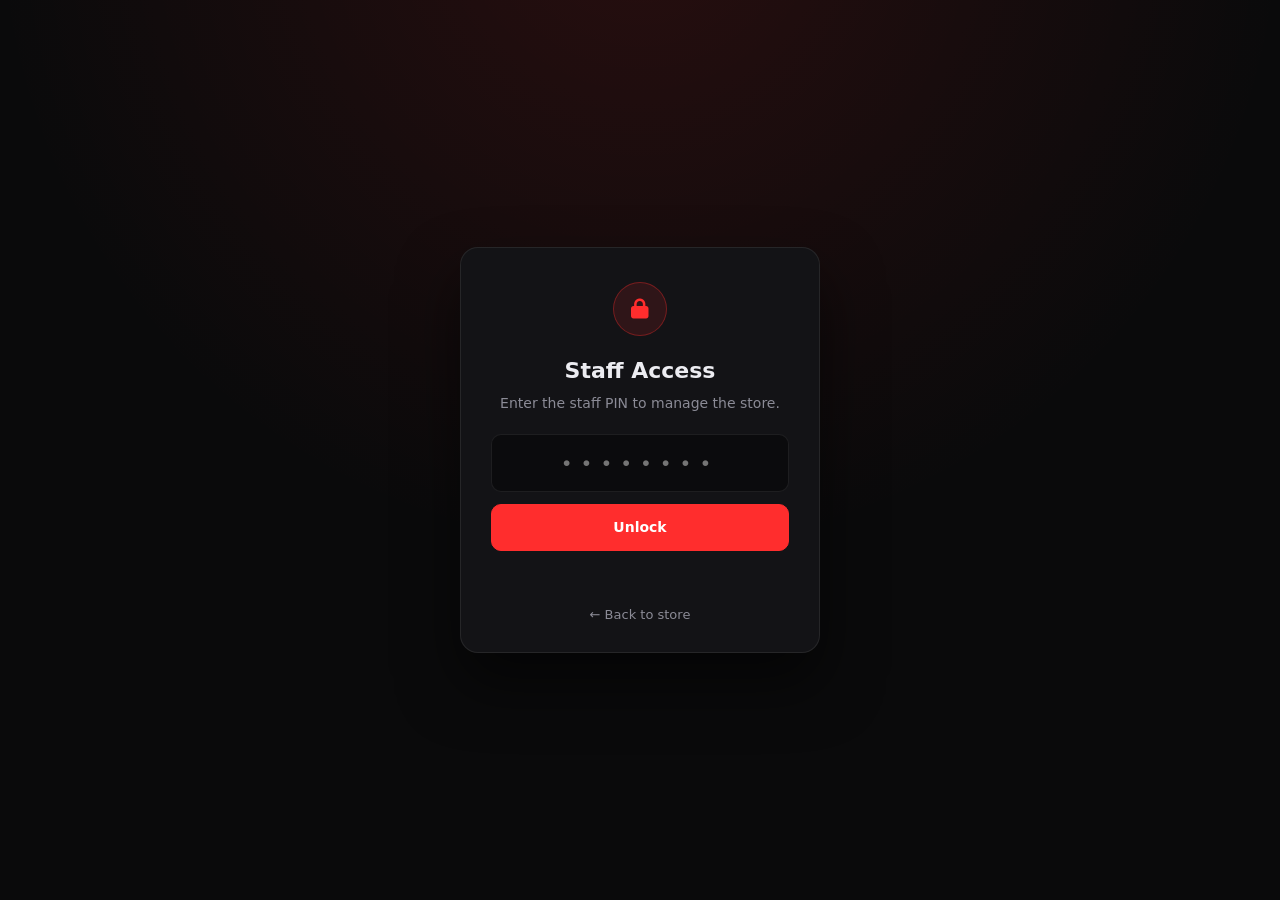
<file: Store/admin.html>
<!DOCTYPE html>
<html lang="en">
<head>
    <meta charset="UTF-8">
    <meta name="viewport" content="width=device-width, initial-scale=1.0">
    <meta name="robots" content="noindex, nofollow">
    <meta name="referrer" content="strict-origin-when-cross-origin">
    <title>JOYBOY STORE | Staff Panel</title>

    <link rel="icon" type="image/png" href="../favicon.png">
    <link rel="preconnect" href="https://cdnjs.cloudflare.com" crossorigin>
    <link rel="stylesheet" href="https://cdnjs.cloudflare.com/ajax/libs/font-awesome/6.7.2/css/all.min.css" crossorigin="anonymous" referrerpolicy="no-referrer">

    <style>
        /* ── Staff panel: deliberately small and self-contained ── */
        :root {
            --bg: #0a0a0b;
            --panel: #131316;
            --panel-2: #191920;
            --line: rgba(255, 255, 255, 0.08);
            --text: #ececf1;
            --muted: #8b8b96;
            --red: #ff2d2d;
            --green: #22c55e;
            --radius: 12px;
        }

        * { box-sizing: border-box; }

        body {
            margin: 0;
            min-height: 100vh;
            background: radial-gradient(circle at 50% -10%, rgba(255, 45, 45, 0.12), transparent 55%), var(--bg);
            color: var(--text);
            font-family: system-ui, -apple-system, "Segoe UI", Roboto, sans-serif;
            font-size: 15px;
            line-height: 1.5;
            -webkit-font-smoothing: antialiased;
        }

        h1, h2 { margin: 0; font-weight: 700; }
        a { color: inherit; }

        .btn {
            display: inline-flex;
            align-items: center;
            gap: 8px;
            padding: 9px 14px;
            border: 1px solid var(--line);
            border-radius: 10px;
            background: var(--panel-2);
            color: var(--text);
            font: inherit;
            font-size: 14px;
            cursor: pointer;
            text-decoration: none;
            transition: background 0.15s ease, border-color 0.15s ease, transform 0.15s ease;
            white-space: nowrap;
        }
        .btn:hover { background: #22222b; border-color: rgba(255, 255, 255, 0.18); }
        .btn:active { transform: translateY(1px); }
        .btn.primary { background: var(--red); border-color: var(--red); color: #fff; font-weight: 600; }
        .btn.primary:hover { background: #ff4d4d; border-color: #ff4d4d; }
        .btn.promo { background: #16a34a; border-color: #22c55e; color: #fff; font-weight: 600; }
        .btn.promo:hover { background: #22c55e; border-color: #4ade80; }
        .btn.danger { color: #ff8080; border-color: rgba(255, 45, 45, 0.35); }
        .btn.danger:hover { background: rgba(255, 45, 45, 0.12); }
        .btn.ghost { background: transparent; }
        .btn.wide { width: 100%; justify-content: center; padding: 12px; }
        .btn[hidden] { display: none; }

        /* ── Lock screen ── */
        .lock {
            min-height: 100vh;
            display: flex;
            align-items: center;
            justify-content: center;
            padding: 24px;
        }
        .lock[hidden] { display: none; }
        .lock-card {
            width: 100%;
            max-width: 360px;
            padding: 34px 30px 26px;
            background: var(--panel);
            border: 1px solid var(--line);
            border-radius: 18px;
            text-align: center;
            box-shadow: 0 30px 60px rgba(0, 0, 0, 0.55);
        }
        .lock-badge {
            width: 54px;
            height: 54px;
            margin: 0 auto 18px;
            display: grid;
            place-items: center;
            border-radius: 50%;
            background: rgba(255, 45, 45, 0.12);
            border: 1px solid rgba(255, 45, 45, 0.35);
            color: var(--red);
            font-size: 20px;
        }
        .lock-card h1 { font-size: 22px; margin-bottom: 6px; }
        .lock-card p { margin: 0 0 20px; color: var(--muted); font-size: 14px; }
        .pin {
            width: 100%;
            padding: 13px 16px;
            margin-bottom: 12px;
            background: #0b0b0d;
            border: 1px solid var(--line);
            border-radius: 10px;
            color: var(--text);
            font: inherit;
            font-size: 20px;
            letter-spacing: 8px;
            text-align: center;
        }
        .pin:focus { outline: none; border-color: var(--red); box-shadow: 0 0 0 3px rgba(255, 45, 45, 0.18); }
        .lock-error { min-height: 20px; margin: 12px 0 0; color: #ff8080; font-size: 13px; }
        .lock-back { display: inline-block; margin-top: 14px; color: var(--muted); font-size: 13px; text-decoration: none; }
        .lock-back:hover { color: var(--text); }
        .shake { animation: shake 0.35s ease; }
        @keyframes shake {
            0%, 100% { transform: translateX(0); }
            25% { transform: translateX(-7px); }
            75% { transform: translateX(7px); }
        }

        /* ── Panel ── */
        .panel[hidden] { display: none; }
        .topbar {
            position: sticky;
            top: 0;
            z-index: 5;
            display: flex;
            align-items: center;
            justify-content: space-between;
            gap: 12px;
            flex-wrap: wrap;
            padding: 14px 22px;
            background: rgba(10, 10, 11, 0.9);
            border-bottom: 1px solid var(--line);
            backdrop-filter: blur(10px);
        }
        .brand { font-weight: 800; letter-spacing: 2px; }
        .brand span { color: var(--red); }
        .brand small { color: var(--muted); font-weight: 500; letter-spacing: 0; margin-left: 6px; }
        .topbar-actions { display: flex; gap: 8px; flex-wrap: wrap; }

        .wrap { max-width: 1000px; margin: 0 auto; padding: 24px 20px 80px; }

        .notice {
            margin-bottom: 18px;
            padding: 12px 16px;
            border-radius: var(--radius);
            border: 1px solid rgba(255, 45, 45, 0.35);
            background: rgba(255, 45, 45, 0.08);
            font-size: 13.5px;
            line-height: 1.5;
        }
        .notice.ok { border-color: rgba(34, 197, 94, 0.35); background: rgba(34, 197, 94, 0.08); }
        .notice[hidden] { display: none; }

        .bar {
            display: flex;
            align-items: center;
            justify-content: space-between;
            gap: 12px;
            flex-wrap: wrap;
            margin-bottom: 16px;
        }
        .bar-left { color: var(--muted); font-size: 14px; }
        .bar-left strong { color: var(--text); }
        .bar-right { display: flex; gap: 8px; flex-wrap: wrap; }

        .usage { display: flex; align-items: center; gap: 12px; margin-bottom: 20px; }
        .usage-track { flex: 1; height: 6px; background: #1c1c22; border-radius: 99px; overflow: hidden; }
        .usage-track span { display: block; height: 100%; width: 0; background: linear-gradient(90deg, var(--green), #eab308); transition: width 0.3s ease; }
        .usage-text { color: var(--muted); font-size: 12.5px; white-space: nowrap; }

        .tabs { display: flex; gap: 8px; flex-wrap: wrap; margin-bottom: 18px; }
        .tab {
            padding: 8px 14px;
            border-radius: 99px;
            border: 1px solid var(--line);
            background: transparent;
            color: var(--muted);
            font: inherit;
            font-size: 13.5px;
            cursor: pointer;
        }
        .tab:hover { color: var(--text); }
        .tab.active { background: var(--red); border-color: var(--red); color: #fff; font-weight: 600; }

        /* ── View switch (catalogue / portfolio) ── */
        .views {
            display: flex;
            gap: 8px;
            max-width: 1000px;
            margin: 20px auto 0;
            padding: 0 20px;
        }
        .view {
            padding: 9px 16px;
            border-radius: 10px;
            border: 1px solid var(--line);
            background: transparent;
            color: var(--muted);
            font: inherit;
            font-size: 14px;
            cursor: pointer;
        }
        .view:hover { color: var(--text); }
        .view.active { background: var(--panel-2); border-color: rgba(255, 255, 255, 0.18); color: var(--text); font-weight: 600; }
        .view-panel[hidden] { display: none; }

        /* ── Portfolio blocks ── */
        .block {
            padding: 20px;
            margin-bottom: 18px;
            background: var(--panel);
            border: 1px solid var(--line);
            border-radius: var(--radius);
        }
        .block h3 {
            display: flex;
            align-items: center;
            gap: 9px;
            margin: 0 0 16px;
            font-size: 15px;
            font-weight: 600;
        }
        .block h3 i { color: var(--red); font-size: 14px; }
        .block .grid2 { margin-bottom: 0; }
        .block label { display: block; margin-bottom: 10px; font-size: 13px; color: var(--muted); }
        .block input[type="text"], .block input[type="number"], .block select {
            display: block;
            width: 100%;
            margin-top: 5px;
            padding: 10px 12px;
            background: #0b0b0d;
            border: 1px solid var(--line);
            border-radius: 9px;
            color: var(--text);
            font: inherit;
            font-size: 14px;
        }
        .block input[type="text"]:focus, .block input[type="number"]:focus, .block select:focus {
            outline: none;
            border-color: var(--red);
        }
        .block .upload { margin: 0 0 12px; }
        .hint { margin: 10px 0 0; color: #6f6f7a; font-size: 12.5px; line-height: 1.5; }

        .sub-head {
            display: flex;
            align-items: center;
            justify-content: space-between;
            gap: 10px;
            margin: 16px 0 10px;
            color: var(--muted);
            font-size: 13px;
        }
        .sub-head.end { justify-content: flex-end; margin: 12px 0 0; }
        .btn.small { padding: 6px 12px; font-size: 13px; }

        .mini-list { display: flex; flex-direction: column; gap: 8px; }
        .mini-row { display: flex; align-items: center; gap: 8px; }
        .mini-row input { margin-top: 0 !important; }
        .mini-row .icon-input { flex: 0 0 150px; }
        .mini-row .num-input { flex: 0 0 110px; }
        .mini-row .grow { flex: 1; min-width: 0; }

        .preview-box.wide { height: 130px; }
        .preview-box.round { height: 130px; }
        .preview-box.round img { width: auto; height: 100%; border-radius: 50%; aspect-ratio: 1; }
        .upload input[type="file"] { max-width: 100%; font-size: 12.5px; color: var(--muted); }

        .row .url {
            color: #5f5f6a;
            font-size: 12px;
            max-width: 260px;
            overflow: hidden;
            text-overflow: ellipsis;
            white-space: nowrap;
        }

        .list { display: flex; flex-direction: column; gap: 10px; }
        .row {
            display: flex;
            align-items: center;
            gap: 14px;
            padding: 10px 14px;
            background: var(--panel);
            border: 1px solid var(--line);
            border-radius: var(--radius);
        }
        .row.is-hidden { opacity: 0.5; }
        .thumb {
            width: 68px;
            height: 44px;
            flex: none;
            border-radius: 8px;
            overflow: hidden;
            background: #0b0b0d;
            display: grid;
            place-items: center;
            color: #55555f;
            font-size: 16px;
        }
        .thumb img { width: 100%; height: 100%; object-fit: cover; }
        .thumb.orange { color: #ff7900; }
        .thumb.ooredoo { color: #ed1c24; }
        .thumb.d17 { color: #ffcc00; }
        .thumb.binance { color: #f3ba2f; }
        .thumb.bank { color: #7ea6ff; }
        .thumb.visa { color: #4b6bff; }
        .thumb.paypal { color: #009cde; }
        .thumb.green { color: #22c55e; }
        .thumb.purple { color: #a855f7; }
        .thumb.red { color: #ff2d2d; }
        .info { flex: 1; min-width: 0; }
        .info .title { font-weight: 600; display: flex; align-items: center; gap: 8px; flex-wrap: wrap; }
        .info .title .tag {
            font-size: 11px;
            font-weight: 500;
            color: var(--muted);
            border: 1px solid var(--line);
            border-radius: 99px;
            padding: 1px 8px;
        }
        .info .title .off { color: #ff8080; font-size: 11px; font-weight: 500; }
        .info .desc {
            color: var(--muted);
            font-size: 12.5px;
            overflow: hidden;
            text-overflow: ellipsis;
            white-space: nowrap;
        }
        .row .price { font-weight: 600; color: #ffb4b4; white-space: nowrap; text-align: right; }
        .row .price-old-admin { display: block; font-size: 11.5px; color: var(--muted); text-decoration: line-through; font-weight: 400; }
        .row .price-new-admin { color: #4ade80; font-weight: 700; }
        .row .price-badge-admin { display: inline-block; margin-left: 6px; padding: 1px 6px; border-radius: 6px; background: rgba(34, 197, 94, 0.16); border: 1px solid rgba(34, 197, 94, 0.4); color: #4ade80; font-size: 11px; font-weight: 700; }

        .discount-bar {
            display: flex;
            align-items: center;
            justify-content: space-between;
            gap: 10px;
            flex-wrap: wrap;
            padding: 10px 14px;
            margin-bottom: 16px;
            background: rgba(34, 197, 94, 0.08);
            border: 1px solid rgba(34, 197, 94, 0.35);
            border-radius: var(--radius);
        }
        .discount-bar[hidden] { display: none; }
        .discount-pills { display: flex; align-items: center; gap: 8px; flex-wrap: wrap; }
        .discount-pill {
            display: inline-flex;
            align-items: center;
            gap: 6px;
            padding: 4px 10px;
            background: rgba(34, 197, 94, 0.15);
            border: 1px solid rgba(34, 197, 94, 0.4);
            border-radius: 99px;
            color: #86efac;
            font-size: 12.5px;
            font-weight: 600;
        }
        .discount-pill button {
            border: none;
            background: transparent;
            color: #86efac;
            cursor: pointer;
            padding: 0 2px;
            font-size: 13px;
            line-height: 1;
        }
        .discount-pill button:hover { color: #fff; }
        .preset-row { display: flex; gap: 6px; flex-wrap: wrap; margin: -4px 0 12px; }
        .preset-chip {
            padding: 5px 11px;
            border-radius: 99px;
            border: 1px solid var(--line);
            background: #0b0b0d;
            color: var(--muted);
            font: inherit;
            font-size: 12.5px;
            cursor: pointer;
        }
        .preset-chip:hover { color: var(--text); border-color: var(--green); }
        .discount-modal-list { display: flex; flex-direction: column; gap: 8px; margin: 12px 0; }
        .discount-modal-row {
            display: flex;
            align-items: center;
            justify-content: space-between;
            gap: 10px;
            padding: 8px 12px;
            background: #0b0b0d;
            border: 1px solid var(--line);
            border-radius: 9px;
            font-size: 13.5px;
        }
        .discount-modal-row strong { color: #4ade80; }

        .pay-quick-box {
            padding: 14px 16px;
            margin-bottom: 16px;
            background: var(--panel);
            border: 1px solid var(--line);
            border-radius: var(--radius);
        }
        .pay-quick-title {
            font-size: 12.5px;
            color: var(--muted);
            margin-bottom: 10px;
            display: flex;
            align-items: center;
            gap: 7px;
        }
        .pay-quick-title i { color: var(--red); }
        .pay-quick-chips {
            display: flex;
            gap: 8px;
            flex-wrap: wrap;
        }
        .pay-inline-wrap {
            display: flex;
            align-items: center;
            gap: 6px;
            flex-shrink: 0;
        }
        .pay-inline-input {
            width: 210px;
            padding: 7px 10px;
            background: #0b0b0d;
            border: 1px solid var(--line);
            border-radius: 8px;
            color: var(--text);
            font: inherit;
            font-size: 13px;
        }
        .pay-inline-input:focus {
            outline: none;
            border-color: var(--red);
        }
        @media (max-width: 620px) {
            .pay-inline-wrap { width: 100%; order: 4; }
            .pay-inline-input { width: 100%; }
        }
        .row-actions { display: flex; gap: 6px; flex: none; }
        .icon-btn {
            width: 34px;
            height: 34px;
            display: grid;
            place-items: center;
            border-radius: 8px;
            border: 1px solid var(--line);
            background: transparent;
            color: var(--muted);
            cursor: pointer;
            font-size: 13px;
        }
        .icon-btn:hover { color: var(--text); border-color: rgba(255, 255, 255, 0.2); }
        .icon-btn.danger:hover { color: #ff8080; border-color: rgba(255, 45, 45, 0.4); }
        .empty { padding: 40px; text-align: center; color: var(--muted); border: 1px dashed var(--line); border-radius: var(--radius); }

        /* ── Editor dialog ── */
        dialog.editor {
            width: min(560px, calc(100vw - 32px));
            max-height: calc(100vh - 48px);
            padding: 0;
            border: 1px solid var(--line);
            border-radius: 16px;
            background: var(--panel);
            color: var(--text);
            overflow: auto;
        }
        dialog.editor::backdrop { background: rgba(0, 0, 0, 0.7); }
        .editor form { padding: 22px; }
        .editor h2 { font-size: 18px; margin-bottom: 16px; }
        .editor label { display: block; margin-bottom: 12px; font-size: 13px; color: var(--muted); }
        .editor label[hidden] { display: none; }
        .editor input[type="text"], .editor input[type="number"], .editor select, .editor textarea {
            display: block;
            width: 100%;
            margin-top: 5px;
            padding: 10px 12px;
            background: #0b0b0d;
            border: 1px solid var(--line);
            border-radius: 9px;
            color: var(--text);
            font: inherit;
            font-size: 14px;
        }
        .editor textarea { resize: vertical; min-height: 56px; }
        .editor input:focus, .editor select:focus, .editor textarea:focus {
            outline: none;
            border-color: var(--red);
        }
        .grid2 { display: grid; grid-template-columns: 1fr 1fr; gap: 12px; }
        .upload {
            display: flex;
            align-items: center;
            gap: 10px;
            flex-wrap: wrap;
            margin: -4px 0 14px;
            color: var(--muted);
            font-size: 12.5px;
        }
        .preview-box {
            height: 120px;
            margin-bottom: 14px;
            border-radius: 10px;
            border: 1px dashed var(--line);
            background: #0b0b0d;
            display: grid;
            place-items: center;
            overflow: hidden;
            color: #44444d;
            font-size: 12.5px;
        }
        .preview-box img { width: 100%; height: 100%; object-fit: cover; }
        .check { display: flex; align-items: center; gap: 8px; color: var(--text) !important; }
        .check input { width: 16px; height: 16px; accent-color: var(--red); }
        .editor-error { min-height: 18px; margin: 6px 0 0; color: #ff8080; font-size: 13px; }
        .editor-actions { display: flex; align-items: center; gap: 8px; margin-top: 8px; }
        .editor-actions .spacer { flex: 1; }

        .toast {
            position: fixed;
            left: 50%;
            bottom: 24px;
            transform: translate(-50%, 20px);
            padding: 11px 20px;
            border-radius: 10px;
            background: #1d1d24;
            border: 1px solid var(--line);
            font-size: 14px;
            opacity: 0;
            pointer-events: none;
            transition: opacity 0.25s ease, transform 0.25s ease;
            z-index: 20;
        }
        .toast.show { opacity: 1; transform: translate(-50%, 0); }
        .toast.error { border-color: rgba(255, 45, 45, 0.5); color: #ffb4b4; }

        @media (max-width: 620px) {
            .grid2 { grid-template-columns: 1fr; }
            .row { flex-wrap: wrap; }
            .info { flex-basis: 100%; order: 3; }
            .row .price { margin-left: auto; }
            .topbar { padding: 12px 14px; }
            .wrap { padding: 18px 14px 70px; }
        }
    </style>
</head>

<body>
    <!-- ── Lock screen ── -->
    <div class="lock" id="lockScreen">
        <form class="lock-card" id="lockForm" autocomplete="off">
            <div class="lock-badge"><i class="fas fa-lock" aria-hidden="true"></i></div>
            <h1>Staff Access</h1>
            <p>Enter the staff PIN to manage the store.</p>
            <input class="pin" id="pinInput" type="password" inputmode="numeric" maxlength="12"
                   placeholder="••••••••" aria-label="Staff PIN" autocomplete="off">
            <button class="btn primary wide" type="submit">Unlock</button>
            <p class="lock-error" id="pinError" role="alert"></p>
            <a class="lock-back" href="index.html">&larr; Back to store</a>
        </form>
    </div>

    <!-- ── Panel ── -->
    <div class="panel" id="panel" hidden>
        <header class="topbar">
            <div class="brand">JOY<span>BOY</span> <small>staff panel</small></div>
            <div class="topbar-actions">
                <a href="index.html" class="btn ghost"><i class="fas fa-store" aria-hidden="true"></i> View store</a>
                <a href="../index.html" class="btn ghost"><i class="fas fa-user" aria-hidden="true"></i> View portfolio</a>
                <button class="btn ghost" id="lockBtn" type="button"><i class="fas fa-lock" aria-hidden="true"></i> Lock</button>
            </div>
        </header>

        <nav class="views" id="views">
            <button class="view active" type="button" data-view="catalogue">Store catalogue</button>
            <button class="view" type="button" data-view="payments">Payment methods</button>
            <button class="view" type="button" data-view="portfolio">Portfolio page</button>
        </nav>

        <main class="wrap">
            <!-- ── Store catalogue ── -->
            <section class="view-panel" id="viewCatalogue">
                <div class="notice" id="notice" hidden></div>

                <div class="bar">
                    <div class="bar-left"><strong id="productCount">0</strong> products</div>
                    <div class="bar-right">
                        <button class="btn primary" id="addBtn" type="button"><i class="fas fa-plus" aria-hidden="true"></i> Add product</button>
                        <button class="btn promo" id="discountBtn" type="button"><i class="fas fa-percent" aria-hidden="true"></i> Discount</button>
                        <button class="btn" id="quickPayViewBtn" type="button"><i class="fas fa-credit-card" aria-hidden="true"></i> Payment methods</button>
                        <button class="btn" id="downloadBtn" type="button"><i class="fas fa-download" aria-hidden="true"></i> Save products-data.js</button>
                        <button class="btn" id="importBtn" type="button"><i class="fas fa-upload" aria-hidden="true"></i> Import</button>
                        <button class="btn danger" id="resetBtn" type="button"><i class="fas fa-rotate-left" aria-hidden="true"></i> Reset</button>
                    </div>
                </div>
                <input type="file" id="importFile" accept=".js,.json,text/plain" hidden>

                <div class="discount-bar" id="activeDiscountsBar" hidden></div>

                <div class="usage">
                    <div class="usage-track"><span id="usageFill"></span></div>
                    <span class="usage-text" id="usageText"></span>
                </div>

                <nav class="tabs" id="tabs"></nav>
                <div class="list" id="list"></div>
            </section>

            <!-- ── Payment methods ── -->
            <section class="view-panel" id="viewPayments" hidden>
                <div class="notice" id="payNotice" hidden></div>

                <div class="bar">
                    <div class="bar-left"><strong id="paymentCount">0</strong> payment methods</div>
                    <div class="bar-right">
                        <button class="btn primary" id="addPaymentBtn" type="button"><i class="fas fa-plus" aria-hidden="true"></i> Add payment method</button>
                        <button class="btn" id="payDownloadBtn" type="button"><i class="fas fa-download" aria-hidden="true"></i> Save products-data.js</button>
                        <button class="btn" id="payImportBtn" type="button"><i class="fas fa-upload" aria-hidden="true"></i> Import</button>
                        <button class="btn danger" id="payResetBtn" type="button"><i class="fas fa-rotate-left" aria-hidden="true"></i> Reset</button>
                    </div>
                </div>

                <div class="pay-quick-box">
                    <div class="pay-quick-title">
                        <i class="fas fa-wand-magic-sparkles" aria-hidden="true"></i>
                        <span>1-Click Add Payment Method (No code needed — click any template below to add or edit its number/ID directly):</span>
                    </div>
                    <div class="pay-quick-chips" id="payQuickBar"></div>
                </div>

                <div class="list" id="paymentList"></div>
            </section>

            <!-- ── Portfolio page ── -->
            <section class="view-panel" id="viewPortfolio" hidden>
                <div class="notice" id="pNotice" hidden></div>

                <div class="block">
                    <h3><i class="fas fa-image" aria-hidden="true"></i> Banner &amp; profile photo</h3>
                    <div class="grid2">
                        <div>
                            <label>Banner (wide image)
                                <input id="pBanner" type="text" placeholder="banner.webp">
                            </label>
                            <div class="upload">
                                <input type="file" id="pBannerFile" accept="image/*">
                                <button class="btn small" id="pBannerClear" type="button">Remove</button>
                            </div>
                            <div class="preview-box wide" id="pBannerPreview">No banner</div>
                        </div>
                        <div>
                            <label>Profile photo (square)
                                <input id="pProfile" type="text" placeholder="logo.webp">
                            </label>
                            <div class="upload">
                                <input type="file" id="pProfileFile" accept="image/*">
                                <button class="btn small" id="pProfileClear" type="button">Remove</button>
                            </div>
                            <div class="preview-box round" id="pProfilePreview">No photo</div>
                        </div>
                    </div>
                    <p class="hint">An upload is stored in this browser only. Send the picture into the project folder and type its path if you want it published for everyone. "Remove" drops the upload and falls back to the banner/photo that index.html already uses.</p>
                </div>

                <div class="block">
                    <h3><i class="fas fa-signature" aria-hidden="true"></i> Name &amp; tagline</h3>
                    <label>Name
                        <input id="pTitle" type="text" placeholder="JOYBOY">
                    </label>
                    <div class="sub-head">
                        <span>Tagline items</span>
                        <button class="btn small" id="pAddTagline" type="button"><i class="fas fa-plus" aria-hidden="true"></i> Add</button>
                    </div>
                    <div class="mini-list" id="pTaglineList"></div>
                </div>

                <div class="block">
                    <h3><i class="fas fa-chart-simple" aria-hidden="true"></i> Stats</h3>
                    <div class="mini-list" id="pStatList"></div>
                    <div class="sub-head end">
                        <button class="btn small" id="pAddStat" type="button"><i class="fas fa-plus" aria-hidden="true"></i> Add stat</button>
                    </div>
                </div>

                <div class="block">
                    <h3><i class="fas fa-link" aria-hidden="true"></i> Link cards</h3>
                    <div class="list" id="pLinkList"></div>
                    <div class="sub-head end">
                        <button class="btn primary" id="pAddLink" type="button"><i class="fas fa-plus" aria-hidden="true"></i> Add link</button>
                    </div>
                </div>

                <div class="bar">
                    <div class="bar-left">Changes appear on the portfolio page of this browser right away.</div>
                    <div class="bar-right">
                        <button class="btn" id="pDownload" type="button"><i class="fas fa-download" aria-hidden="true"></i> Download portfolio-data.js</button>
                        <button class="btn" id="pImport" type="button"><i class="fas fa-upload" aria-hidden="true"></i> Import</button>
                        <button class="btn danger" id="pReset" type="button"><i class="fas fa-rotate-left" aria-hidden="true"></i> Reset</button>
                    </div>
                </div>
                <input type="file" id="pImportFile" accept=".js,.json,text/plain" hidden>
            </section>
        </main>
    </div>

    <!-- ── Product editor ── -->
    <dialog class="editor" id="editor">
        <form id="editorForm" novalidate>
            <h2 id="editorTitle">Edit product</h2>

            <div class="grid2">
                <label>Category
                    <select id="fCategory"></select>
                </label>
                <label>Title
                    <input id="fTitle" type="text" placeholder="V1">
                </label>
            </div>

            <div class="grid2">
                <label>Price in $ (or Gift)
                    <input id="fPriceUsd" type="text" placeholder="20$ / Gift">
                </label>
                <label>Price in DT
                    <input id="fPriceDt" type="text" placeholder="60 DT">
                </label>
            </div>

            <div class="preset-row">
                <button class="preset-chip" type="button" id="btnPricePlus10"><i class="fas fa-plus" aria-hidden="true"></i> +10% (Official +10%)</button>
                <button class="preset-chip" type="button" id="btnUsdToDt">$ &rarr; DT (&times;3)</button>
                <button class="preset-chip" type="button" id="btnDtToUsd">DT &rarr; $ (&divide;3)</button>
            </div>

            <label>Description
                <textarea id="fDesc" rows="2" placeholder="Professional Quality Method."></textarea>
            </label>

            <div class="grid2">
                <label>Badge (optional)
                    <input id="fBadge" type="text" placeholder="POPULAR">
                </label>
                <label>Badge colour
                    <select id="fBadgeStyle">
                        <option value="">Red</option>
                        <option value="hot">Orange</option>
                        <option value="gift">Green</option>
                    </select>
                </label>
            </div>

            <div class="grid2">
                <label>Big figure (no photo)
                    <input id="fAmount" type="text" placeholder="100">
                </label>
                <label>Caption (no photo)
                    <input id="fCaption" type="text" placeholder="Diamonds">
                </label>
            </div>

            <label>Image path
                <input id="fImage" type="text" placeholder="Quality/V1.webp">
            </label>

            <div class="upload">
                <input type="file" id="fFile" accept="image/*">
                <button class="btn" id="fClearImage" type="button">Remove image</button>
            </div>

            <div class="preview-box" id="fPreviewBox">No image</div>

            <label class="check">
                <input type="checkbox" id="fHidden"> Hide from the store
            </label>

            <p class="editor-error" id="editorError" role="alert"></p>

            <div class="editor-actions">
                <button class="btn danger" id="deleteBtn" type="button"><i class="fas fa-trash" aria-hidden="true"></i> Delete</button>
                <span class="spacer"></span>
                <button class="btn" id="cancelBtn" type="button">Cancel</button>
                <button class="btn primary" type="submit">Save</button>
            </div>
        </form>
    </dialog>

    <!-- ── Discount manager dialog ── -->
    <dialog class="editor" id="discountEditor">
        <form id="discountForm" novalidate>
            <h2><i class="fas fa-percent" aria-hidden="true"></i> Manage Store Discounts</h2>

            <div class="grid2">
                <label>Apply to
                    <select id="dTarget"></select>
                </label>
                <label>Discount (%)
                    <input id="dPercent" type="number" min="1" max="99" step="1" placeholder="20">
                </label>
            </div>

            <div class="preset-row">
                <button class="preset-chip" type="button" data-preset="10">-10%</button>
                <button class="preset-chip" type="button" data-preset="15">-15%</button>
                <button class="preset-chip" type="button" data-preset="20">-20%</button>
                <button class="preset-chip" type="button" data-preset="25">-25%</button>
                <button class="preset-chip" type="button" data-preset="30">-30%</button>
                <button class="preset-chip" type="button" data-preset="50">-50%</button>
            </div>

            <label>Promo Badge Label (optional)
                <input id="dLabel" type="text" placeholder="SALE / PROMO / RAMADAN">
            </label>

            <div class="sub-head">
                <span>Active discounts</span>
                <button class="btn small danger" id="dClearAllBtn" type="button"><i class="fas fa-trash" aria-hidden="true"></i> Clear all</button>
            </div>
            <div class="discount-modal-list" id="dModalList"></div>

            <p class="editor-error" id="discountError" role="alert"></p>

            <div class="editor-actions">
                <span class="spacer"></span>
                <button class="btn" id="dCancelBtn" type="button">Close</button>
                <button class="btn promo" type="submit"><i class="fas fa-check" aria-hidden="true"></i> Apply discount</button>
            </div>
        </form>
    </dialog>

    <!-- ── Payment method editor ── -->
    <dialog class="editor" id="paymentEditor">
        <form id="paymentForm" novalidate>
            <h2 id="paymentEditorTitle">Edit payment method</h2>

            <div class="sub-head" style="margin-top:0">
                <span>Quick Fill Template (click to auto-fill):</span>
            </div>
            <div class="preset-row" id="payModalPresets"></div>

            <div class="grid2">
                <label>Style / Colour
                    <select id="payStyle"></select>
                </label>
                <label>Icon class
                    <input id="payIcon" type="text" placeholder="fas fa-coins">
                </label>
            </div>

            <div class="grid2">
                <label>Title
                    <input id="payTitle" type="text" placeholder="Binance">
                </label>
                <label>Subtitle / Tag
                    <input id="payTag" type="text" placeholder="Binance Pay / USDT">
                </label>
            </div>

            <label>Description
                <textarea id="payDesc" rows="2" placeholder="Pay instantly via Binance Pay or USDT transfer..."></textarea>
            </label>

            <label>Account / Payment Detail (highlighted box)
                <input id="payDetail" type="text" placeholder="Binance ID / wallet / phone number / instructions">
            </label>

            <label>Extra fee badge (optional)
                <input id="payFee" type="text" placeholder="25% fees on the order amount">
            </label>

            <label class="check">
                <input type="checkbox" id="payHidden"> Hide from the store
            </label>

            <p class="editor-error" id="payError" role="alert"></p>

            <div class="editor-actions">
                <button class="btn danger" id="payDeleteBtn" type="button"><i class="fas fa-trash" aria-hidden="true"></i> Delete</button>
                <span class="spacer"></span>
                <button class="btn" id="payCancelBtn" type="button">Cancel</button>
                <button class="btn primary" type="submit">Save</button>
            </div>
        </form>
    </dialog>

    <!-- ── Portfolio link editor ── -->
    <dialog class="editor" id="linkEditor">
        <form id="linkForm" novalidate>
            <h2 id="linkEditorTitle">Edit link</h2>

            <label>Platform
                <select id="lPlatform"></select>
            </label>

            <label id="lIconWrap" hidden>Custom icon class
                <input id="lIcon" type="text" placeholder="fas fa-link">
            </label>

            <label>Title
                <input id="lTitle" type="text" placeholder="TikTok">
            </label>

            <label>Subtitle
                <input id="lSubtitle" type="text" placeholder="@king_joyboy17">
            </label>

            <label>Link
                <input id="lUrl" type="text" placeholder="https://tiktok.com/@king_joyboy17">
            </label>

            <label class="check">
                <input type="checkbox" id="lFooter"> Also show in the footer icons
            </label>

            <p class="editor-error" id="linkError" role="alert"></p>

            <div class="editor-actions">
                <button class="btn danger" id="lDelete" type="button"><i class="fas fa-trash" aria-hidden="true"></i> Delete</button>
                <span class="spacer"></span>
                <button class="btn" id="lCancel" type="button">Cancel</button>
                <button class="btn primary" type="submit">Save</button>
            </div>
        </form>
    </dialog>

    <div class="toast" id="toast" role="status" aria-live="polite"></div>

    <script src="products-data.js?v=5"></script>
    <script src="products.js?v=5"></script>
    <script src="../portfolio-data.js?v=5"></script>
    <script src="../portfolio.js?v=5"></script>
    <script>
    (function () {
        'use strict';

        /* ── Safety fallback if browser cached an older products.js ── */
        if (window.JBStore) {
            var hasAiCat = false;
            for (var cIdx = 0; cIdx < window.JBStore.CATEGORIES.length; cIdx++) {
                if (window.JBStore.CATEGORIES[cIdx].id === 'ai') hasAiCat = true;
            }
            if (!hasAiCat) {
                window.JBStore.CATEGORIES.splice(3, 0, { id: 'ai', name: 'AI', icon: 'fas fa-robot' });
            }
            if (!window.JBStore.PAYMENT_STYLES) {
                window.JBStore.PAYMENT_STYLES = [
                    { id: 'binance', name: 'Binance (Yellow)', icon: 'fas fa-coins', accent: 'binance' },
                    { id: 'orange', name: 'Orange', icon: 'fas fa-mobile-screen-button', accent: 'orange' },
                    { id: 'ooredoo', name: 'Ooredoo (Red)', icon: 'fas fa-sim-card', accent: 'ooredoo' },
                    { id: 'd17', name: 'D17 (Gold)', icon: 'fas fa-wallet', accent: 'd17' },
                    { id: 'bank', name: 'Bank Transfer (Blue)', icon: 'fas fa-building-columns', accent: 'bank' },
                    { id: 'visa', name: 'Visa / Card (Indigo)', icon: 'fab fa-cc-visa', accent: 'visa' },
                    { id: 'paypal', name: 'PayPal (Cyan)', icon: 'fab fa-paypal', accent: 'paypal' },
                    { id: 'green', name: 'Cash / Green', icon: 'fas fa-money-bill-wave', accent: 'green' },
                    { id: 'purple', name: 'Crypto / Purple', icon: 'fab fa-bitcoin', accent: 'purple' },
                    { id: 'red', name: 'Custom (Red)', icon: 'fas fa-credit-card', accent: 'red' }
                ];
            }
            if (typeof window.JBStore.defaultPayments !== 'function') {
                window.JBStore.defaultPayments = function () {
                    return JSON.parse(JSON.stringify(window.JB_PAYMENTS || []));
                };
            }
            if (typeof window.JBStore.loadPayments !== 'function') {
                window.JBStore.loadPayments = function () {
                    try {
                        var raw = window.localStorage.getItem('joyboyStorePayments_v1');
                        if (raw) return JSON.parse(raw);
                    } catch (e) {}
                    return window.JBStore.defaultPayments();
                };
            }
            if (typeof window.JBStore.savePayments !== 'function') {
                window.JBStore.savePayments = function (pList) {
                    try {
                        window.localStorage.setItem('joyboyStorePayments_v1', JSON.stringify(pList));
                        return { ok: true };
                    } catch (e) {
                        return { ok: false, error: 'Could not save payments.' };
                    }
                };
            }
            if (typeof window.JBStore.clearPayments !== 'function') {
                window.JBStore.clearPayments = function () {
                    try { window.localStorage.removeItem('joyboyStorePayments_v1'); } catch (e) {}
                };
            }
            if (typeof window.JBStore.isPaymentsCustomised !== 'function') {
                window.JBStore.isPaymentsCustomised = function () {
                    try { return !!window.localStorage.getItem('joyboyStorePayments_v1'); } catch (e) { return false; }
                };
            }
            if (typeof window.JBStore.paymentsFromSource !== 'function') {
                window.JBStore.paymentsFromSource = function () { return null; };
            }
            if (typeof window.JBStore.defaultDiscounts !== 'function') {
                window.JBStore.defaultDiscounts = function () {
                    return JSON.parse(JSON.stringify(window.JB_DISCOUNTS || []));
                };
            }
            if (typeof window.JBStore.loadDiscounts !== 'function') {
                window.JBStore.loadDiscounts = function () {
                    try {
                        var raw = window.localStorage.getItem('joyboyStoreDiscounts_v1');
                        if (raw) return JSON.parse(raw);
                    } catch (e) {}
                    return window.JBStore.defaultDiscounts();
                };
            }
            if (typeof window.JBStore.saveDiscounts !== 'function') {
                window.JBStore.saveDiscounts = function (dList) {
                    try {
                        window.localStorage.setItem('joyboyStoreDiscounts_v1', JSON.stringify(dList));
                        return { ok: true };
                    } catch (e) {
                        return { ok: false, error: 'Could not save discounts.' };
                    }
                };
            }
            if (typeof window.JBStore.clearDiscounts !== 'function') {
                window.JBStore.clearDiscounts = function () {
                    try { window.localStorage.removeItem('joyboyStoreDiscounts_v1'); } catch (e) {}
                };
            }
            if (typeof window.JBStore.isDiscountsCustomised !== 'function') {
                window.JBStore.isDiscountsCustomised = function () {
                    try { return !!window.localStorage.getItem('joyboyStoreDiscounts_v1'); } catch (e) { return false; }
                };
            }
            if (typeof window.JBStore.getDiscountForCategory !== 'function') {
                window.JBStore.getDiscountForCategory = function (cat, dList) {
                    var arr = Array.isArray(dList) ? dList : window.JBStore.loadDiscounts();
                    var globalDisc = null;
                    for (var i = 0; i < arr.length; i++) {
                        if (arr[i].target === cat && arr[i].percent > 0) return arr[i];
                        if (arr[i].target === 'all' && arr[i].percent > 0) globalDisc = arr[i];
                    }
                    return globalDisc;
                };
            }
            if (typeof window.JBStore.applyDiscountToPrice !== 'function') {
                window.JBStore.applyDiscountToPrice = function (priceStr, percent) {
                    var raw = String(priceStr || '').trim();
                    if (!raw || raw.toLowerCase() === 'gift') return raw;
                    var p = Number(percent) || 0;
                    if (p <= 0 || p >= 100) return raw;
                    var factor = (100 - p) / 100;
                    var replaced = false;
                    var discounted = raw.replace(/\d+(?:[.,]\d+)?/g, function (match) {
                        var num = parseFloat(match.replace(',', '.'));
                        if (!isFinite(num) || num <= 0) return match;
                        replaced = true;
                        var val = Math.round(num * factor * 100) / 100;
                        return val % 1 === 0 ? String(val) : String(Number(val.toFixed(2)));
                    });
                    return replaced ? discounted : raw;
                };
            }
            if (typeof window.JBStore.discountsFromSource !== 'function') {
                window.JBStore.discountsFromSource = function () { return null; };
            }
            if (!window.JBStore.PAYMENT_PRESETS) {
                window.JBStore.PAYMENT_PRESETS = [
                    { id: 'binance', title: 'Binance', tag: 'Binance Pay / USDT', desc: 'Pay instantly via Binance Pay or USDT transfer with zero extra fees, then send the screenshot in your ticket.', detail: 'Binance ID in Discord ticket', fee: '', icon: 'fas fa-coins', accent: 'binance' },
                    { id: 'd17', title: 'D17', tag: 'La Poste Tunisienne', desc: 'Top up the D17 wallet below and keep the transaction ID. No extra fees.', detail: '23621140', fee: '', icon: 'fas fa-wallet', accent: 'd17' },
                    { id: 'flouci', title: 'Flouci', tag: 'Transfert Mobile', desc: 'Send the exact order amount via the Flouci app to the number below and share the receipt in your ticket.', detail: '23621140', fee: '', icon: 'fas fa-money-bill-transfer', accent: 'green' },
                    { id: 'orange', title: 'Orange', tag: 'Carte de recharge', desc: 'Buy an Orange recharge card covering the order plus the fee, then send the card code in your ticket.', detail: 'Carte de recharge Orange', fee: '25% fees on the order amount', icon: 'fas fa-mobile-screen-button', accent: 'orange' },
                    { id: 'ooredoo', title: 'Ooredoo', tag: 'Carte de recharge', desc: 'Buy an Ooredoo recharge card covering the order plus the fee and send the code in your ticket.', detail: 'Carte de recharge Ooredoo', fee: '25% fees on the order amount', icon: 'fas fa-sim-card', accent: 'ooredoo' },
                    { id: 'telecom', title: 'Tunisie Telecom', tag: 'Carte de recharge', desc: 'Buy a Tunisie Telecom recharge card covering the order plus the fee and send the code in your ticket.', detail: 'Carte de recharge TT', fee: '25% fees on the order amount', icon: 'fas fa-tower-cell', accent: 'bank' },
                    { id: 'paypal', title: 'PayPal', tag: 'Friends & Family', desc: 'Send payment via PayPal (Friends & Family) and upload the screenshot inside your Discord ticket.', detail: 'PayPal email in Discord ticket', fee: '', icon: 'fab fa-paypal', accent: 'paypal' },
                    { id: 'redotpay', title: 'RedotPay', tag: 'RedotPay / Crypto', desc: 'Instant transfer to our RedotPay ID with zero extra fees. Send the receipt screenshot in your ticket.', detail: 'RedotPay ID in Discord ticket', fee: '', icon: 'fas fa-bolt', accent: 'red' },
                    { id: 'konnect', title: 'Konnect', tag: 'Paiement Mobile', desc: 'Fast payment via Konnect link or wallet transfer. Request the link in your Discord ticket.', detail: 'Konnect link in Discord ticket', fee: '', icon: 'fas fa-qrcode', accent: 'purple' },
                    { id: 'bank', title: 'Virement Bancaire', tag: 'Bank Transfer / RIB', desc: 'Bank or postal transfer (virement) — send the transfer receipt in your Discord ticket.', detail: 'Details in Discord ticket', fee: '', icon: 'fas fa-building-columns', accent: 'bank' },
                    { id: 'visa', title: 'Visa / Mastercard', tag: 'Card Payment', desc: 'Secure card payment link, sent inside your Discord ticket on request.', detail: 'Link delivered via Discord', fee: '', icon: 'fab fa-cc-visa', accent: 'visa' }
                ];
            }
        }

        /* ── PIN ─────────────────────────────────────────────────────
           Only a hash of the PIN lives here, so it is not readable as
           plain text in the page source. This hides the panel from
           visitors, it is NOT real security: anyone with the file can
           still read the catalogue. Change the PIN by replacing
           PIN_HASH with the hash of your new PIN. */
        var PIN_HASH = 0x8981a461;
        var SESSION_KEY = 'joyboyStaffUnlocked';

        function hashPin(text) {
            var hash = 2166136261;
            for (var i = 0; i < text.length; i++) {
                hash ^= text.charCodeAt(i);
                hash = Math.imul(hash, 16777619) >>> 0;
            }
            return hash >>> 0;
        }

        var lockScreen = document.getElementById('lockScreen');
        var lockForm = document.getElementById('lockForm');
        var pinInput = document.getElementById('pinInput');
        var pinError = document.getElementById('pinError');
        var panel = document.getElementById('panel');

        function unlocked() {
            try {
                return window.sessionStorage.getItem(SESSION_KEY) === '1';
            } catch (err) {
                return false;
            }
        }

        function rememberUnlock() {
            try {
                window.sessionStorage.setItem(SESSION_KEY, '1');
            } catch (err) {
                /* storage blocked - the panel still works for this view */
            }
        }

        function showPanel() {
            lockScreen.hidden = true;
            panel.hidden = false;
            var savedView = 'catalogue';
            var hashView = (window.location.hash || '').replace(/^#/, '');
            if (hashView === 'payments' || hashView === 'portfolio' || hashView === 'catalogue') {
                savedView = hashView;
            } else {
                try {
                    var stored = window.sessionStorage.getItem('joyboyStaffView');
                    if (stored === 'portfolio' || stored === 'catalogue' || stored === 'payments') savedView = stored;
                } catch (err) {
                    /* ignore */
                }
            }
            render();
            if (savedView !== 'catalogue') {
                showView(savedView);
            }
        }

        /* The panel is revealed at the end of this script, once the
           catalogue and portfolio state exist. */

        lockForm.addEventListener('submit', function (event) {
            event.preventDefault();
            if (hashPin(pinInput.value.trim()) === PIN_HASH) {
                rememberUnlock();
                pinInput.value = '';
                pinError.textContent = '';
                showPanel();
                return;
            }
            pinError.textContent = 'Wrong PIN, try again.';
            lockForm.classList.remove('shake');
            void lockForm.offsetWidth;
            lockForm.classList.add('shake');
            pinInput.value = '';
            pinInput.focus();
        });

        document.getElementById('lockBtn').addEventListener('click', function () {
            try {
                window.sessionStorage.removeItem(SESSION_KEY);
            } catch (err) {
                /* nothing to clear */
            }
            window.location.reload();
        });

        /* ── State ─────────────────────────────────────────────────── */
        var list = window.JBStore.load();
        var discountList = window.JBStore.loadDiscounts();
        var activeCategory = 'all';
        var editingId = null;

        var listEl = document.getElementById('list');
        var tabsEl = document.getElementById('tabs');
        var countEl = document.getElementById('productCount');
        var noticeEl = document.getElementById('notice');
        var toastEl = document.getElementById('toast');
        var usageFill = document.getElementById('usageFill');
        var usageText = document.getElementById('usageText');
        var activeDiscountsBar = document.getElementById('activeDiscountsBar');

        var editor = document.getElementById('editor');
        var editorForm = document.getElementById('editorForm');
        var editorTitle = document.getElementById('editorTitle');
        var editorError = document.getElementById('editorError');
        var fCategory = document.getElementById('fCategory');
        var fTitle = document.getElementById('fTitle');
        var fDesc = document.getElementById('fDesc');
        var fPriceUsd = document.getElementById('fPriceUsd');
        var fPriceDt = document.getElementById('fPriceDt');
        var fBadge = document.getElementById('fBadge');
        var fBadgeStyle = document.getElementById('fBadgeStyle');
        var fAmount = document.getElementById('fAmount');
        var fCaption = document.getElementById('fCaption');
        var fImage = document.getElementById('fImage');
        var fHidden = document.getElementById('fHidden');
        var fFile = document.getElementById('fFile');
        var fPreviewBox = document.getElementById('fPreviewBox');

        var toastTimer = null;

        function toast(message, isError) {
            toastEl.textContent = message;
            toastEl.className = 'toast show' + (isError ? ' error' : '');
            if (toastTimer) clearTimeout(toastTimer);
            toastTimer = setTimeout(function () {
                toastEl.className = 'toast';
            }, 2600);
        }

        function notice(message, isOk) {
            if (!message) {
                noticeEl.hidden = true;
                return;
            }
            noticeEl.hidden = false;
            noticeEl.className = 'notice' + (isOk ? ' ok' : '');
            noticeEl.textContent = message;
        }

        /* Persist the whole catalogue. A failed write (full storage) is
           reported but never throws away the in-memory edits. */
        function persist() {
            var result = window.JBStore.save(list);
            if (!result.ok) {
                notice(result.error, false);
                toast('Not saved - storage full', true);
                return false;
            }
            if (!window.JBStore.isCustomised()) {
                notice('Showing the published catalogue. Your edits stay in this browser until you download products-data.js and replace Store/products-data.js.', false);
            } else {
                notice('Edits are saved in this browser. Download products-data.js and replace Store/products-data.js to publish them for every visitor.', false);
            }
            return true;
        }

        function refreshUsage() {
            var bytes = window.JBStore.storedBytes() + (window.JBPortfolio ? window.JBPortfolio.storedBytes() : 0);
            var mb = bytes / (1024 * 1024);
            usageFill.style.width = Math.min(100, (mb / 4.5) * 100) + '%';
            usageText.textContent = mb < 0.01
                ? 'Browser storage: empty'
                : 'Browser storage: ' + mb.toFixed(2) + ' MB / ~5 MB';
        }

        /* ── Tabs ──────────────────────────────────────────────────── */
        function buildTabs() {
            tabsEl.innerHTML = '';

            var all = document.createElement('button');
            all.type = 'button';
            all.className = 'tab' + (activeCategory === 'all' ? ' active' : '');
            all.textContent = 'All (' + list.length + ')';
            all.addEventListener('click', function () {
                activeCategory = 'all';
                render();
            });
            tabsEl.appendChild(all);

            var cats = window.JBStore.CATEGORIES;
            for (var i = 0; i < cats.length; i++) {
                (function (cat) {
                    var total = 0;
                    for (var p = 0; p < list.length; p++) {
                        if (list[p].category === cat.id) total++;
                    }
                    var button = document.createElement('button');
                    button.type = 'button';
                    button.className = 'tab' + (activeCategory === cat.id ? ' active' : '');
                    button.textContent = cat.name + ' (' + total + ')';
                    button.addEventListener('click', function () {
                        activeCategory = cat.id;
                        render();
                    });
                    tabsEl.appendChild(button);
                })(cats[i]);
            }
        }

        /* ── List ──────────────────────────────────────────────────── */
        function makeThumb(product) {
            var thumb = document.createElement('div');
            thumb.className = 'thumb';
            if (product.image) {
                var img = document.createElement('img');
                img.src = product.image;
                img.alt = '';
                img.loading = 'lazy';
                thumb.appendChild(img);
            } else {
                var icon = document.createElement('i');
                icon.className = product.icon || 'fas fa-box-open';
                icon.setAttribute('aria-hidden', 'true');
                thumb.appendChild(icon);
            }
            return thumb;
        }

        function iconButton(icon, label, extraClass, handler) {
            var button = document.createElement('button');
            button.type = 'button';
            button.className = 'icon-btn' + (extraClass ? ' ' + extraClass : '');
            button.setAttribute('aria-label', label);
            button.title = label;
            var i = document.createElement('i');
            i.className = icon;
            i.setAttribute('aria-hidden', 'true');
            button.appendChild(i);
            button.addEventListener('click', handler);
            return button;
        }

        function move(product, direction) {
            var sameCategory = [];
            for (var i = 0; i < list.length; i++) {
                if (list[i].category === product.category) sameCategory.push(list[i]);
            }
            var position = sameCategory.indexOf(product);
            var target = sameCategory[position + direction];
            if (!target) return;

            var from = list.indexOf(product);
            var to = list.indexOf(target);
            list[from] = target;
            list[to] = product;

            persist();
            render();
        }

        function makeRow(product) {
            var row = document.createElement('div');
            row.className = 'row' + (product.hidden ? ' is-hidden' : '');

            row.appendChild(makeThumb(product));

            var info = document.createElement('div');
            info.className = 'info';

            var title = document.createElement('div');
            title.className = 'title';
            title.appendChild(document.createTextNode(product.title));

            var tag = document.createElement('span');
            tag.className = 'tag';
            tag.textContent = window.JBStore.categoryName(product.category);
            title.appendChild(tag);

            if (product.hidden) {
                var off = document.createElement('span');
                off.className = 'off';
                off.textContent = 'hidden';
                title.appendChild(off);
            }
            info.appendChild(title);

            var desc = document.createElement('div');
            desc.className = 'desc';
            desc.textContent = product.desc || 'No description';
            info.appendChild(desc);

            row.appendChild(info);

            var price = document.createElement('div');
            price.className = 'price';
            var rawPriceText = product.price || '—';
            var activeDisc = window.JBStore.getDiscountForCategory(product.category, discountList);
            var discountedText = activeDisc ? window.JBStore.applyDiscountToPrice(rawPriceText, activeDisc.percent) : rawPriceText;
            if (activeDisc && discountedText !== rawPriceText && rawPriceText.toLowerCase() !== 'gift') {
                var oldEl = document.createElement('span');
                oldEl.className = 'price-old-admin';
                oldEl.textContent = rawPriceText;
                price.appendChild(oldEl);

                var newEl = document.createElement('span');
                newEl.className = 'price-new-admin';
                newEl.textContent = discountedText;
                price.appendChild(newEl);

                var badgeEl = document.createElement('span');
                badgeEl.className = 'price-badge-admin';
                badgeEl.textContent = '-' + activeDisc.percent + '%';
                price.appendChild(badgeEl);
            } else {
                price.textContent = rawPriceText;
            }
            row.appendChild(price);

            var actions = document.createElement('div');
            actions.className = 'row-actions';
            actions.appendChild(iconButton('fas fa-arrow-up', 'Move up', '', function () { move(product, -1); }));
            actions.appendChild(iconButton('fas fa-arrow-down', 'Move down', '', function () { move(product, 1); }));
            actions.appendChild(iconButton('fas fa-pen', 'Edit product', '', function () { openEditor(product); }));
            actions.appendChild(iconButton('fas fa-trash', 'Delete product', 'danger', function () {
                if (!window.confirm('Delete "' + product.title + '"?')) return;
                var index = list.indexOf(product);
                if (index === -1) return;
                list.splice(index, 1);
                persist();
                render();
                toast('Product deleted');
            }));
            row.appendChild(actions);

            return row;
        }

        function discountTargetName(target) {
            if (target === 'all') return 'All Store';
            return window.JBStore.categoryName(target);
        }

        function renderActiveDiscountsBar() {
            activeDiscountsBar.innerHTML = '';
            if (!discountList.length) {
                activeDiscountsBar.hidden = true;
                return;
            }
            activeDiscountsBar.hidden = false;

            var pillsWrap = document.createElement('div');
            pillsWrap.className = 'discount-pills';

            for (var i = 0; i < discountList.length; i++) {
                (function (d) {
                    var pill = document.createElement('span');
                    pill.className = 'discount-pill';
                    var text = discountTargetName(d.target) + ': -' + d.percent + '%' + (d.label ? ' (' + d.label + ')' : '');
                    pill.appendChild(document.createTextNode(text));

                    var removeBtn = document.createElement('button');
                    removeBtn.type = 'button';
                    removeBtn.title = 'Remove discount';
                    removeBtn.setAttribute('aria-label', 'Remove discount');
                    removeBtn.innerHTML = '&times;';
                    removeBtn.addEventListener('click', function () {
                        removeDiscountByTarget(d.target);
                    });
                    pill.appendChild(removeBtn);
                    pillsWrap.appendChild(pill);
                })(discountList[i]);
            }
            activeDiscountsBar.appendChild(pillsWrap);

            var clearBtn = document.createElement('button');
            clearBtn.type = 'button';
            clearBtn.className = 'btn small danger';
            clearBtn.textContent = 'Clear all discounts';
            clearBtn.addEventListener('click', function () {
                discountList = [];
                discountPersist();
                render();
                renderDiscountModalList();
                toast('All discounts removed');
            });
            activeDiscountsBar.appendChild(clearBtn);
        }

        function render() {
            buildTabs();
            renderActiveDiscountsBar();
            listEl.innerHTML = '';

            var shown = 0;
            for (var i = 0; i < list.length; i++) {
                if (activeCategory !== 'all' && list[i].category !== activeCategory) continue;
                listEl.appendChild(makeRow(list[i]));
                shown++;
            }

            if (!shown) {
                var empty = document.createElement('div');
                empty.className = 'empty';
                empty.textContent = 'No products in this category yet. Use "Add product" to create one.';
                listEl.appendChild(empty);
            }

            countEl.textContent = String(list.length);
            refreshUsage();
            if (!window.JBStore.isCustomised() && !window.JBStore.isDiscountsCustomised()) {
                notice('Showing the published catalogue. Your edits stay in this browser until you download products-data.js and replace Store/products-data.js.', false);
            } else {
                notice('Edits are saved in this browser. Download products-data.js and replace Store/products-data.js to publish them for every visitor.', false);
            }
        }

        /* ── Discount Manager ──────────────────────────────────────── */
        var discountEditor = document.getElementById('discountEditor');
        var discountForm = document.getElementById('discountForm');
        var dTarget = document.getElementById('dTarget');
        var dPercent = document.getElementById('dPercent');
        var dLabel = document.getElementById('dLabel');
        var dModalList = document.getElementById('dModalList');
        var discountError = document.getElementById('discountError');
        var dClearAllBtn = document.getElementById('dClearAllBtn');

        function discountPersist() {
            var res = window.JBStore.saveDiscounts(discountList);
            if (!res.ok) {
                notice(res.error, false);
                toast('Could not save discount', true);
                return false;
            }
            refreshUsage();
            return true;
        }

        function fillDiscountTargets(selected) {
            dTarget.innerHTML = '';
            var allOpt = document.createElement('option');
            allOpt.value = 'all';
            allOpt.textContent = 'Entire Store (All Categories)';
            if (selected === 'all') allOpt.selected = true;
            dTarget.appendChild(allOpt);

            var cats = window.JBStore.CATEGORIES;
            for (var i = 0; i < cats.length; i++) {
                var opt = document.createElement('option');
                opt.value = cats[i].id;
                opt.textContent = cats[i].name + ' only';
                if (cats[i].id === selected) opt.selected = true;
                dTarget.appendChild(opt);
            }
        }

        function removeDiscountByTarget(target) {
            for (var i = discountList.length - 1; i >= 0; i--) {
                if (discountList[i].target === target) {
                    discountList.splice(i, 1);
                }
            }
            discountPersist();
            render();
            renderDiscountModalList();
            toast('Discount removed');
        }

        function renderDiscountModalList() {
            dModalList.innerHTML = '';
            dClearAllBtn.hidden = discountList.length === 0;
            if (!discountList.length) {
                var empty = document.createElement('div');
                empty.className = 'empty';
                empty.style.padding = '16px';
                empty.textContent = 'No active discounts right now.';
                dModalList.appendChild(empty);
                return;
            }
            for (var i = 0; i < discountList.length; i++) {
                (function (d) {
                    var row = document.createElement('div');
                    row.className = 'discount-modal-row';

                    var left = document.createElement('div');
                    left.textContent = discountTargetName(d.target) + ' ';
                    var strong = document.createElement('strong');
                    strong.textContent = '-' + d.percent + '%';
                    left.appendChild(strong);
                    if (d.label) {
                        left.appendChild(document.createTextNode(' (' + d.label + ')'));
                    }
                    row.appendChild(left);

                    var delBtn = iconButton('fas fa-trash', 'Remove discount', 'danger', function () {
                        removeDiscountByTarget(d.target);
                    });
                    row.appendChild(delBtn);

                    dModalList.appendChild(row);
                })(discountList[i]);
            }
        }

        function syncDiscountFormFromTarget() {
            var target = dTarget.value || 'all';
            var found = null;
            for (var i = 0; i < discountList.length; i++) {
                if (discountList[i].target === target) {
                    found = discountList[i];
                    break;
                }
            }
            if (found) {
                dPercent.value = String(found.percent);
                dLabel.value = found.label || 'SALE';
            } else {
                if (!dPercent.value) dPercent.value = '20';
                if (!dLabel.value) dLabel.value = 'SALE';
            }
        }

        dTarget.addEventListener('change', syncDiscountFormFromTarget);

        var presetChips = document.querySelectorAll('.preset-chip');
        for (var pc = 0; pc < presetChips.length; pc++) {
            (function (chip) {
                chip.addEventListener('click', function () {
                    dPercent.value = chip.getAttribute('data-preset') || '20';
                    discountError.textContent = '';
                });
            })(presetChips[pc]);
        }

        document.getElementById('discountBtn').addEventListener('click', function () {
            discountError.textContent = '';
            fillDiscountTargets(activeCategory || 'all');
            dPercent.value = '20';
            dLabel.value = 'SALE';
            syncDiscountFormFromTarget();
            renderDiscountModalList();
            discountEditor.showModal();
            dPercent.focus();
        });

        document.getElementById('dCancelBtn').addEventListener('click', function () {
            if (discountEditor.open) discountEditor.close();
        });

        dClearAllBtn.addEventListener('click', function () {
            discountList = [];
            discountPersist();
            render();
            renderDiscountModalList();
            toast('All discounts cleared');
        });

        discountForm.addEventListener('submit', function (event) {
            event.preventDefault();
            var pct = Math.round(Number(dPercent.value) || 0);
            if (pct < 1 || pct > 99) {
                discountError.textContent = 'Enter a discount percentage between 1% and 99%.';
                dPercent.focus();
                return;
            }
            var target = dTarget.value || 'all';
            var label = dLabel.value.trim() || 'SALE';
            var updated = false;
            for (var i = 0; i < discountList.length; i++) {
                if (discountList[i].target === target) {
                    discountList[i].percent = pct;
                    discountList[i].label = label;
                    updated = true;
                    break;
                }
            }
            if (!updated) {
                discountList.push({
                    id: 'disc-' + target,
                    target: target,
                    percent: pct,
                    label: label
                });
            }
            discountError.textContent = '';
            discountPersist();
            render();
            renderDiscountModalList();
            toast('Discount -' + pct + '% applied to ' + discountTargetName(target));
        });

        /* ── Editor ────────────────────────────────────────────────── */
        function fillCategories(selected) {
            fCategory.innerHTML = '';
            var cats = window.JBStore.CATEGORIES;
            for (var i = 0; i < cats.length; i++) {
                var option = document.createElement('option');
                option.value = cats[i].id;
                option.textContent = cats[i].name;
                if (cats[i].id === selected) option.selected = true;
                fCategory.appendChild(option);
            }
        }

        function updatePreview() {
            fPreviewBox.innerHTML = '';
            if (fImage.value) {
                var img = document.createElement('img');
                img.src = fImage.value;
                img.alt = '';
                img.onerror = function () {
                    fPreviewBox.innerHTML = '';
                    fPreviewBox.textContent = 'Image not found';
                };
                fPreviewBox.appendChild(img);
                return;
            }
            var icon = String(fAmount.value || fCaption.value || '').trim();
            fPreviewBox.textContent = icon ? 'Figure: ' + icon : 'No image';
        }

        function splitPrice(rawPrice) {
            var raw = String(rawPrice || '').trim();
            if (!raw) return { usd: '', dt: '' };
            if (raw.toLowerCase() === 'gift') return { usd: 'Gift', dt: '' };
            if (raw.indexOf('|') !== -1) {
                var parts = raw.split('|');
                return {
                    usd: parts[0].trim(),
                    dt: parts.slice(1).join('|').trim()
                };
            }
            if (/dt/i.test(raw)) return { usd: '', dt: raw };
            return { usd: raw, dt: '' };
        }

        function formatCombinedPrice(usdInput, dtInput) {
            var usd = String(usdInput || '').trim();
            var dt = String(dtInput || '').trim();
            if (usd.toLowerCase() === 'gift' || dt.toLowerCase() === 'gift') return 'Gift';
            if (usd.indexOf('|') !== -1 && !dt) return usd;
            if (usd) {
                /* Convert "$20" or "20" to "20$" */
                usd = usd.replace(/^\$\s*/, '');
                if (!/\$/.test(usd)) usd = usd + '$';
            }
            if (dt) {
                if (!/dt/i.test(dt)) dt = dt + ' DT';
            }
            if (usd && dt) return usd + ' | ' + dt;
            return usd || dt || '';
        }

        function openEditor(product) {
            editingId = product ? product.id : null;
            editorTitle.textContent = product ? 'Edit product' : 'New product';
            editorError.textContent = '';

            var parsedPrice = splitPrice(product ? product.price : '');
            fillCategories(product ? product.category : (activeCategory === 'all' ? 'premiere' : activeCategory));
            fTitle.value = product ? product.title : '';
            fDesc.value = product ? (product.desc || '') : '';
            fPriceUsd.value = parsedPrice.usd;
            fPriceDt.value = parsedPrice.dt;
            fBadge.value = product ? (product.badge || '') : '';
            fBadgeStyle.value = product ? (product.badgeStyle || '') : '';
            fAmount.value = product ? (product.amount || '') : '';
            fCaption.value = product ? (product.caption || '') : '';
            fImage.value = product ? (product.image || '') : '';
            fHidden.checked = !!(product && product.hidden);
            fFile.value = '';
            document.getElementById('deleteBtn').hidden = !product;

            updatePreview();
            editor.showModal();
            fTitle.focus();
        }

        function closeEditor() {
            if (editor.open) editor.close();
            editingId = null;
        }

        document.getElementById('addBtn').addEventListener('click', function () {
            openEditor(null);
        });
        document.getElementById('cancelBtn').addEventListener('click', closeEditor);
        document.getElementById('quickPayViewBtn').addEventListener('click', function () {
            showView('payments');
        });

        /* Quick Price +10% & Currency Helpers */
        function parseNumVal(str) {
            var m = String(str || '').replace(',', '.').match(/(\d+(?:\.\d+)?)/);
            return m ? parseFloat(m[1]) : 0;
        }
        function fmtNumVal(num) {
            var rounded = Math.round(num * 100) / 100;
            return rounded % 1 === 0 ? String(rounded) : String(Number(rounded.toFixed(2)));
        }
        document.getElementById('btnPricePlus10').addEventListener('click', function () {
            var u = parseNumVal(fPriceUsd.value);
            var d = parseNumVal(fPriceDt.value);
            if (u > 0) {
                var newU = Math.round(u * 1.10 * 100) / 100;
                fPriceUsd.value = fmtNumVal(newU) + '$';
                if (!d) d = u * 3;
            }
            if (d > 0) {
                var newD = Math.round(d * 1.10 * 100) / 100;
                fPriceDt.value = fmtNumVal(newD) + ' DT';
            }
        });
        document.getElementById('btnUsdToDt').addEventListener('click', function () {
            var u = parseNumVal(fPriceUsd.value);
            if (u > 0) {
                fPriceUsd.value = fmtNumVal(u) + '$';
                fPriceDt.value = fmtNumVal(u * 3) + ' DT';
            }
        });
        document.getElementById('btnDtToUsd').addEventListener('click', function () {
            var d = parseNumVal(fPriceDt.value);
            if (d > 0) {
                fPriceDt.value = fmtNumVal(d) + ' DT';
                fPriceUsd.value = fmtNumVal(d / 3) + '$';
            }
        });

        fImage.addEventListener('input', updatePreview);
        fAmount.addEventListener('input', updatePreview);
        fCaption.addEventListener('input', updatePreview);

        document.getElementById('fClearImage').addEventListener('click', function () {
            fImage.value = '';
            fFile.value = '';
            updatePreview();
        });

        /* Downscales an uploaded picture and returns it as a compact WebP
           data URL, so it costs ~50-120 KB of the ~5 MB browser storage
           instead of several megabytes. */
        function readImageFile(file, maxSize, done) {
            if (!file) return;
            if (!/^image\//.test(file.type)) {
                done('That file is not an image.', null);
                return;
            }

            var reader = new FileReader();
            reader.onload = function () {
                var img = new Image();
                img.onload = function () {
                    var scale = Math.min(1, maxSize / Math.max(img.width, img.height));
                    var canvas = document.createElement('canvas');
                    canvas.width = Math.round(img.width * scale);
                    canvas.height = Math.round(img.height * scale);
                    canvas.getContext('2d').drawImage(img, 0, 0, canvas.width, canvas.height);

                    var dataUrl = canvas.toDataURL('image/webp', 0.82);
                    if (dataUrl.indexOf('data:image/webp') !== 0) {
                        dataUrl = canvas.toDataURL('image/jpeg', 0.82);
                    }
                    done(null, dataUrl);
                };
                img.onerror = function () {
                    done('Could not read that image.', null);
                };
                img.src = reader.result;
            };
            reader.onerror = function () {
                done('Could not read that file.', null);
            };
            reader.readAsDataURL(file);
        }

        fFile.addEventListener('change', function () {
            readImageFile(fFile.files && fFile.files[0], 800, function (error, dataUrl) {
                if (error) {
                    editorError.textContent = error;
                    return;
                }
                fImage.value = dataUrl;
                updatePreview();
                editorError.textContent = '';
            });
        });

        editorForm.addEventListener('submit', function (event) {
            event.preventDefault();

            var title = fTitle.value.trim();
            if (!title) {
                editorError.textContent = 'A title is required.';
                fTitle.focus();
                return;
            }

            var existingProduct = null;
            if (editingId) {
                for (var eIdx = 0; eIdx < list.length; eIdx++) {
                    if (list[eIdx].id === editingId) {
                        existingProduct = list[eIdx];
                        break;
                    }
                }
            }

            var defaultCatIcon = fCategory.value === 'discord'
                ? 'fab fa-discord'
                : (fCategory.value === 'diamond'
                    ? 'fas fa-gem'
                    : (fCategory.value === 'ai' ? 'fas fa-robot' : 'fas fa-box-open'));

            var product = {
                id: editingId || window.JBStore.uid(),
                category: fCategory.value,
                title: title,
                desc: fDesc.value.trim(),
                price: formatCombinedPrice(fPriceUsd.value, fPriceDt.value),
                badge: fBadge.value.trim(),
                badgeStyle: fBadgeStyle.value,
                amount: fAmount.value.trim(),
                caption: fCaption.value.trim(),
                image: fImage.value.trim(),
                icon: (existingProduct && existingProduct.category === fCategory.value && existingProduct.icon)
                    ? existingProduct.icon
                    : defaultCatIcon,
                hidden: fHidden.checked
            };

            var isEdit = !!editingId;

            if (editingId) {
                for (var i = 0; i < list.length; i++) {
                    if (list[i].id === editingId) {
                        list[i] = product;
                        break;
                    }
                }
            } else {
                list.push(product);
                activeCategory = 'all';
            }

            persist();
            render();
            closeEditor();
            toast(isEdit ? 'Product saved' : 'Product added');
        });

        document.getElementById('deleteBtn').addEventListener('click', function () {
            if (!editingId) return;
            var target = null;
            for (var i = 0; i < list.length; i++) {
                if (list[i].id === editingId) target = list[i];
            }
            if (!target) return;
            if (!window.confirm('Delete "' + target.title + '"?')) return;
            list.splice(list.indexOf(target), 1);
            persist();
            render();
            closeEditor();
            toast('Product deleted');
        });

        /* ── Export / import / reset ───────────────────────────────── */
        var payList = window.JBStore.loadPayments();

        function downloadStoreDataFile() {
            var source = window.JBStore.toSource(list, payList, discountList);
            if (typeof window.showSaveFilePicker === 'function') {
                window.showSaveFilePicker({
                    suggestedName: 'products-data.js',
                    types: [{
                        description: 'JavaScript Store Data',
                        accept: { 'text/javascript': ['.js'] }
                    }]
                }).then(function (handle) {
                    return handle.createWritable().then(function (writable) {
                        return writable.write(source).then(function () {
                            return writable.close();
                        });
                    });
                }).then(function () {
                    toast('Saved directly to products-data.js!');
                }).catch(function (err) {
                    if (err && err.name === 'AbortError') return;
                    triggerBlobDownload(source);
                });
                return;
            }
            triggerBlobDownload(source);
        }

        function triggerBlobDownload(source) {
            var blob = new Blob([source], { type: 'text/javascript;charset=utf-8' });
            var url = URL.createObjectURL(blob);
            var link = document.createElement('a');
            link.href = url;
            link.download = 'products-data.js';
            document.body.appendChild(link);
            link.click();
            document.body.removeChild(link);
            setTimeout(function () { URL.revokeObjectURL(url); }, 1000);
            toast('products-data.js downloaded');
        }

        document.getElementById('downloadBtn').addEventListener('click', downloadStoreDataFile);
        document.getElementById('payDownloadBtn').addEventListener('click', downloadStoreDataFile);

        var importFile = document.getElementById('importFile');
        document.getElementById('importBtn').addEventListener('click', function () {
            importFile.click();
        });
        document.getElementById('payImportBtn').addEventListener('click', function () {
            importFile.click();
        });

        importFile.addEventListener('change', function () {
            var file = importFile.files && importFile.files[0];
            if (!file) return;

            var reader = new FileReader();
            reader.onload = function () {
                var importedProducts = window.JBStore.fromSource(reader.result);
                var importedPayments = window.JBStore.paymentsFromSource(reader.result);
                var importedDiscounts = window.JBStore.discountsFromSource(reader.result);
                if (!importedProducts && !importedPayments && !importedDiscounts) {
                    toast('That file is not a valid store data file', true);
                    return;
                }
                if (!window.confirm('Import store data from this file?')) return;
                if (importedProducts) {
                    list = importedProducts;
                    persist();
                }
                if (importedDiscounts) {
                    discountList = importedDiscounts;
                    discountPersist();
                }
                if (importedProducts || importedDiscounts) {
                    render();
                }
                if (importedPayments) {
                    payList = importedPayments;
                    payPersist();
                    payRender();
                }
                toast('Store data imported');
            };
            reader.onerror = function () {
                toast('Could not read that file', true);
            };
            reader.readAsText(file);
            importFile.value = '';
        });

        document.getElementById('resetBtn').addEventListener('click', function () {
            if (!window.confirm('Discard every edit made in this browser and go back to the published catalogue?')) return;
            window.JBStore.clear();
            window.JBStore.clearDiscounts();
            list = window.JBStore.defaults();
            discountList = window.JBStore.defaultDiscounts();
            activeCategory = 'all';
            render();
            toast('Back to the published catalogue');
        });

        /* ══════════════════════════════════════════════════════════════
           PAYMENT METHODS
           ══════════════════════════════════════════════════════════════ */
        var editingPaymentId = null;
        var payNoticeEl = document.getElementById('payNotice');
        var payCountEl = document.getElementById('paymentCount');
        var payListEl = document.getElementById('paymentList');
        var paymentEditor = document.getElementById('paymentEditor');
        var paymentForm = document.getElementById('paymentForm');
        var paymentEditorTitle = document.getElementById('paymentEditorTitle');
        var payStyle = document.getElementById('payStyle');
        var payIcon = document.getElementById('payIcon');
        var payTitle = document.getElementById('payTitle');
        var payTag = document.getElementById('payTag');
        var payDesc = document.getElementById('payDesc');
        var payDetail = document.getElementById('payDetail');
        var payFee = document.getElementById('payFee');
        var payHidden = document.getElementById('payHidden');
        var payError = document.getElementById('payError');
        var payDeleteBtn = document.getElementById('payDeleteBtn');

        function payNotice(message, isOk) {
            if (!message) {
                payNoticeEl.hidden = true;
                return;
            }
            payNoticeEl.hidden = false;
            payNoticeEl.className = 'notice' + (isOk ? ' ok' : '');
            payNoticeEl.textContent = message;
        }

        function payPersist() {
            var result = window.JBStore.savePayments(payList);
            if (!result.ok) {
                payNotice(result.error, false);
                toast('Not saved - storage full', true);
                return false;
            }
            refreshUsage();
            payNotice('Edits are saved in this browser. Download products-data.js and replace Store/products-data.js to publish them for every visitor.', false);
            return true;
        }

        function payFillStyles(selectedAccent) {
            payStyle.innerHTML = '';
            var styles = window.JBStore.PAYMENT_STYLES;
            var matched = false;
            for (var i = 0; i < styles.length; i++) {
                var option = document.createElement('option');
                option.value = styles[i].accent;
                option.textContent = styles[i].name;
                if (styles[i].accent === selectedAccent) {
                    option.selected = true;
                    matched = true;
                }
                payStyle.appendChild(option);
            }
            if (!matched && payStyle.options.length) {
                payStyle.options[0].selected = true;
            }
        }

        function payStyleByAccent(accent) {
            var styles = window.JBStore.PAYMENT_STYLES;
            for (var i = 0; i < styles.length; i++) {
                if (styles[i].accent === accent) return styles[i];
            }
            return styles[0];
        }

        payStyle.addEventListener('change', function () {
            var style = payStyleByAccent(payStyle.value);
            if (style && style.icon) {
                payIcon.value = style.icon;
            }
        });

        function payMove(method, direction) {
            var index = payList.indexOf(method);
            var target = index + direction;
            if (index === -1 || target < 0 || target >= payList.length) return;
            payList[index] = payList[target];
            payList[target] = method;
            payPersist();
            payRender();
        }

        function makePaymentRow(method) {
            var row = document.createElement('div');
            row.className = 'row' + (method.hidden ? ' is-hidden' : '');

            var thumb = document.createElement('div');
            thumb.className = 'thumb' + (method.accent ? ' ' + method.accent : '');
            var icon = document.createElement('i');
            icon.className = method.icon || 'fas fa-credit-card';
            icon.setAttribute('aria-hidden', 'true');
            thumb.appendChild(icon);
            row.appendChild(thumb);

            var info = document.createElement('div');
            info.className = 'info';

            var title = document.createElement('div');
            title.className = 'title';
            title.appendChild(document.createTextNode(method.title));

            if (method.tag) {
                var tag = document.createElement('span');
                tag.className = 'tag';
                tag.textContent = method.tag;
                title.appendChild(tag);
            }
            if (method.fee) {
                var feeTag = document.createElement('span');
                feeTag.className = 'tag';
                feeTag.textContent = '+' + method.fee;
                title.appendChild(feeTag);
            }
            if (method.hidden) {
                var off = document.createElement('span');
                off.className = 'off';
                off.textContent = 'hidden';
                title.appendChild(off);
            }
            info.appendChild(title);

            var desc = document.createElement('div');
            desc.className = 'desc';
            desc.textContent = method.desc || 'No description';
            info.appendChild(desc);

            row.appendChild(info);

            /* Inline editable account / number / ID / RIB field so the staff
               never has to open code or even a dialog to update their number */
            var inlineWrap = document.createElement('div');
            inlineWrap.className = 'pay-inline-wrap';
            var inlineInput = document.createElement('input');
            inlineInput.type = 'text';
            inlineInput.className = 'pay-inline-input';
            inlineInput.value = method.detail || '';
            inlineInput.placeholder = 'Number / ID / RIB...';
            inlineInput.title = 'Edit payment number / ID / RIB directly';
            inlineInput.setAttribute('aria-label', method.title + ' number or ID');
            inlineInput.addEventListener('change', function () {
                method.detail = inlineInput.value.trim();
                payPersist();
                toast(method.title + ' details updated');
            });
            inlineWrap.appendChild(inlineInput);
            row.appendChild(inlineWrap);

            var actions = document.createElement('div');
            actions.className = 'row-actions';
            actions.appendChild(iconButton(
                method.hidden ? 'fas fa-eye-slash' : 'fas fa-eye',
                method.hidden ? 'Show on store' : 'Hide from store',
                '',
                function () {
                    method.hidden = !method.hidden;
                    payPersist();
                    payRender();
                    toast(method.hidden ? (method.title + ' hidden') : (method.title + ' visible on store'));
                }
            ));
            actions.appendChild(iconButton('fas fa-arrow-up', 'Move up', '', function () { payMove(method, -1); }));
            actions.appendChild(iconButton('fas fa-arrow-down', 'Move down', '', function () { payMove(method, 1); }));
            actions.appendChild(iconButton('fas fa-pen', 'Edit payment method', '', function () { openPaymentEditor(method); }));
            actions.appendChild(iconButton('fas fa-trash', 'Delete payment method', 'danger', function () {
                if (!window.confirm('Delete "' + method.title + '"?')) return;
                var idx = payList.indexOf(method);
                if (idx === -1) return;
                payList.splice(idx, 1);
                payPersist();
                payRender();
                toast('Payment method deleted');
            }));
            row.appendChild(actions);

            return row;
        }

        function buildPaymentQuickBars() {
            var quickBar = document.getElementById('payQuickBar');
            var modalPresets = document.getElementById('payModalPresets');
            var presets = window.JBStore.PAYMENT_PRESETS || [];

            if (quickBar && !quickBar.childNodes.length) {
                for (var i = 0; i < presets.length; i++) {
                    (function (preset) {
                        var btn = document.createElement('button');
                        btn.type = 'button';
                        btn.className = 'preset-chip';
                        var ic = document.createElement('i');
                        ic.className = preset.icon;
                        ic.style.marginRight = '5px';
                        btn.appendChild(ic);
                        btn.appendChild(document.createTextNode('+ ' + preset.title));
                        btn.addEventListener('click', function () {
                            /* If already in payList, open it for editing; otherwise add it immediately & focus its number */
                            for (var p = 0; p < payList.length; p++) {
                                if (payList[p].title.toLowerCase() === preset.title.toLowerCase()) {
                                    openPaymentEditor(payList[p]);
                                    return;
                                }
                            }
                            var added = {
                                id: preset.id + '-' + window.JBStore.uid(),
                                title: preset.title,
                                tag: preset.tag,
                                desc: preset.desc,
                                detail: preset.detail,
                                fee: preset.fee,
                                icon: preset.icon,
                                accent: preset.accent,
                                hidden: false
                            };
                            payList.push(added);
                            payPersist();
                            payRender();
                            toast(preset.title + ' added! Type your number/ID in the box.');
                        });
                        quickBar.appendChild(btn);
                    })(presets[i]);
                }
            }

            if (modalPresets && !modalPresets.childNodes.length) {
                for (var j = 0; j < presets.length; j++) {
                    (function (preset) {
                        var chip = document.createElement('button');
                        chip.type = 'button';
                        chip.className = 'preset-chip';
                        chip.textContent = preset.title;
                        chip.addEventListener('click', function () {
                            payFillStyles(preset.accent);
                            payIcon.value = preset.icon;
                            payTitle.value = preset.title;
                            payTag.value = preset.tag;
                            payDesc.value = preset.desc;
                            if (!payDetail.value) payDetail.value = preset.detail;
                            payFee.value = preset.fee;
                            payDetail.focus();
                            payDetail.select();
                        });
                        modalPresets.appendChild(chip);
                    })(presets[j]);
                }
            }
        }

        function payRender() {
            buildPaymentQuickBars();
            payListEl.innerHTML = '';
            for (var i = 0; i < payList.length; i++) {
                payListEl.appendChild(makePaymentRow(payList[i]));
            }
            if (!payList.length) {
                var empty = document.createElement('div');
                empty.className = 'empty';
                empty.textContent = 'No payment methods yet. Use "Add payment method" to create one.';
                payListEl.appendChild(empty);
            }
            payCountEl.textContent = String(payList.length);
            refreshUsage();
            if (!window.JBStore.isPaymentsCustomised()) {
                payNotice('Showing the published payment methods. Your edits stay in this browser until you download products-data.js and replace Store/products-data.js.', false);
            } else {
                payNotice('Edits are saved in this browser. Download products-data.js and replace Store/products-data.js to publish them for every visitor.', false);
            }
        }

        function openPaymentEditor(method) {
            editingPaymentId = method ? method.id : null;
            paymentEditorTitle.textContent = method ? 'Edit payment method' : 'New payment method';
            payError.textContent = '';

            var accent = method ? (method.accent || 'binance') : 'binance';
            payFillStyles(accent);
            payIcon.value = method ? (method.icon || 'fas fa-coins') : payStyleByAccent(accent).icon;
            payTitle.value = method ? method.title : '';
            payTag.value = method ? (method.tag || '') : '';
            payDesc.value = method ? (method.desc || '') : '';
            payDetail.value = method ? (method.detail || '') : '';
            payFee.value = method ? (method.fee || '') : '';
            payHidden.checked = !!(method && method.hidden);
            payDeleteBtn.hidden = !method;

            paymentEditor.showModal();
            payTitle.focus();
        }

        function closePaymentEditor() {
            if (paymentEditor.open) paymentEditor.close();
            editingPaymentId = null;
        }

        document.getElementById('addPaymentBtn').addEventListener('click', function () {
            openPaymentEditor(null);
        });
        document.getElementById('payCancelBtn').addEventListener('click', closePaymentEditor);
        paymentEditor.addEventListener('close', function () {
            editingPaymentId = null;
        });

        paymentForm.addEventListener('submit', function (event) {
            event.preventDefault();
            var title = payTitle.value.trim();
            if (!title) {
                payError.textContent = 'A title is required.';
                payTitle.focus();
                return;
            }

            var method = {
                id: editingPaymentId || ('pay-' + window.JBStore.uid()),
                title: title,
                tag: payTag.value.trim(),
                desc: payDesc.value.trim(),
                detail: payDetail.value.trim(),
                fee: payFee.value.trim(),
                icon: payIcon.value.trim() || payStyleByAccent(payStyle.value).icon || 'fas fa-credit-card',
                accent: payStyle.value || 'red',
                hidden: payHidden.checked
            };

            var isEdit = !!editingPaymentId;
            if (editingPaymentId) {
                for (var i = 0; i < payList.length; i++) {
                    if (payList[i].id === editingPaymentId) {
                        payList[i] = method;
                        break;
                    }
                }
            } else {
                payList.push(method);
            }

            payPersist();
            payRender();
            closePaymentEditor();
            toast(isEdit ? 'Payment method saved' : 'Payment method added');
        });

        payDeleteBtn.addEventListener('click', function () {
            if (!editingPaymentId) return;
            var target = null;
            for (var i = 0; i < payList.length; i++) {
                if (payList[i].id === editingPaymentId) target = payList[i];
            }
            if (!target) return;
            if (!window.confirm('Delete "' + target.title + '"?')) return;
            payList.splice(payList.indexOf(target), 1);
            payPersist();
            payRender();
            closePaymentEditor();
            toast('Payment method deleted');
        });

        document.getElementById('payResetBtn').addEventListener('click', function () {
            if (!window.confirm('Discard every payment method edit made in this browser and go back to the published list?')) return;
            window.JBStore.clearPayments();
            payList = window.JBStore.defaultPayments();
            payRender();
            toast('Back to the published payment methods');
        });

        /* ══════════════════════════════════════════════════════════════
           PORTFOLIO PAGE

           Edits the content of ../index.html: banner, profile photo,
           name, tagline, stats and the link cards. Everything is saved
           in this browser at once; "Download portfolio-data.js"
           produces the file that publishes it to every visitor.
           ══════════════════════════════════════════════════════════════ */

        var pf = window.JBPortfolio;
        var pfData = pf.load();
        var pfLinkId = null;

        var pNoticeEl = document.getElementById('pNotice');
        var pBanner = document.getElementById('pBanner');
        var pBannerFile = document.getElementById('pBannerFile');
        var pBannerPreview = document.getElementById('pBannerPreview');
        var pProfile = document.getElementById('pProfile');
        var pProfileFile = document.getElementById('pProfileFile');
        var pProfilePreview = document.getElementById('pProfilePreview');
        var pTitle = document.getElementById('pTitle');
        var pTaglineList = document.getElementById('pTaglineList');
        var pStatList = document.getElementById('pStatList');
        var pLinkList = document.getElementById('pLinkList');
        var pImportFile = document.getElementById('pImportFile');

        var linkEditor = document.getElementById('linkEditor');
        var linkForm = document.getElementById('linkForm');
        var linkEditorTitle = document.getElementById('linkEditorTitle');
        var linkError = document.getElementById('linkError');
        var lPlatform = document.getElementById('lPlatform');
        var lIconWrap = document.getElementById('lIconWrap');
        var lIconField = document.getElementById('lIcon');
        var lTitle = document.getElementById('lTitle');
        var lSubtitle = document.getElementById('lSubtitle');
        var lUrl = document.getElementById('lUrl');
        var lFooter = document.getElementById('lFooter');
        var lDelete = document.getElementById('lDelete');

        /* ── Views ─────────────────────────────────────────────────── */
        var viewButtons = document.querySelectorAll('.view');
        var viewCatalogue = document.getElementById('viewCatalogue');
        var viewPayments = document.getElementById('viewPayments');
        var viewPortfolio = document.getElementById('viewPortfolio');

        function showView(name) {
            for (var i = 0; i < viewButtons.length; i++) {
                var isActive = viewButtons[i].getAttribute('data-view') === name;
                if (isActive) viewButtons[i].classList.add('active');
                else viewButtons[i].classList.remove('active');
            }
            viewCatalogue.hidden = name !== 'catalogue';
            viewPayments.hidden = name !== 'payments';
            viewPortfolio.hidden = name !== 'portfolio';
            try {
                window.sessionStorage.setItem('joyboyStaffView', name);
            } catch (err) {
                /* storage blocked - the view is simply not remembered */
            }
            if (name === 'payments') payRender();
            if (name === 'portfolio') pfRender();
        }

        for (var vb = 0; vb < viewButtons.length; vb++) {
            (function (button) {
                button.addEventListener('click', function () {
                    showView(button.getAttribute('data-view'));
                });
            })(viewButtons[vb]);
        }

        /* ── Save / feedback ───────────────────────────────────────── */
        function pfNotice(message, isOk) {
            if (!message) {
                pNoticeEl.hidden = true;
                return;
            }
            pNoticeEl.hidden = false;
            pNoticeEl.className = 'notice' + (isOk ? ' ok' : '');
            pNoticeEl.textContent = message;
        }

        /* Saves the whole portfolio. pfData is deliberately never
           replaced here: each row keeps a reference to the object it
           was built from, and indexOf() must keep finding it. */
        function pfPersist() {
            var result = pf.save(pfData);
            if (!result.ok) {
                pfNotice(result.error, false);
                toast('Not saved - storage full', true);
                return false;
            }
            refreshUsage();
            pfNotice('Saved in this browser. Download portfolio-data.js and replace the file in the project root to publish it for every visitor.', false);
            return true;
        }

        /* ── Banner & profile photo ────────────────────────────────── */
        /* Store/admin.html lives inside Store/, whereas portfolio image
           paths (e.g. "banner.webp", "logo.webp") are relative to the
           project root (../index.html). Resolve relative paths for preview. */
        function pfResolvePreviewUrl(value) {
            var raw = String(value || '').trim();
            if (!raw) return '';
            if (/^(data:|blob:|https?:|\/|\.\.\/)/i.test(raw)) return raw;
            return '../' + raw.replace(/^\.\//, '');
        }

        function pfNormaliseRootPath(value) {
            var raw = String(value || '').trim();
            if (/^\.\.\//.test(raw)) return raw.replace(/^\.\.\//, '');
            return raw;
        }

        function pfSetImageField(previewEl, value, emptyText) {
            previewEl.innerHTML = '';
            if (!value) {
                previewEl.textContent = emptyText;
                return;
            }
            var img = document.createElement('img');
            img.src = pfResolvePreviewUrl(value);
            img.alt = '';
            img.onerror = function () {
                previewEl.innerHTML = '';
                previewEl.textContent = 'Image not found';
            };
            previewEl.appendChild(img);
        }

        /* Uploaded pictures are data URLs, thousands of characters long,
           so they are never written into the text field - the field
           only shows a short hint instead. */
        function pfSyncImages() {
            var banner = pfData.banner.image;
            var bannerIsUpload = banner.indexOf('data:') === 0;
            pBanner.value = bannerIsUpload ? '' : banner;
            pBanner.placeholder = bannerIsUpload ? 'Uploaded picture' : 'banner.webp';
            pfSetImageField(pBannerPreview, banner || 'banner.webp', 'No banner');

            var photo = pfData.profile.image;
            var photoIsUpload = photo.indexOf('data:') === 0;
            pProfile.value = photoIsUpload ? '' : photo;
            pProfile.placeholder = photoIsUpload ? 'Uploaded picture' : 'logo.webp';
            pfSetImageField(pProfilePreview, photo || 'logo.webp', 'No photo');
        }

        /* An empty field never wipes an upload: "Remove" does that. */
        function pfBannerFromField() {
            var value = pfNormaliseRootPath(pBanner.value);
            if (!value && pfData.banner.image.indexOf('data:') === 0) return;
            pfData.banner.image = value;
            pfSetImageField(pBannerPreview, value || 'banner.webp', 'No banner');
        }

        function pfProfileFromField() {
            var value = pfNormaliseRootPath(pProfile.value);
            if (!value && pfData.profile.image.indexOf('data:') === 0) return;
            pfData.profile.image = value;
            pfSetImageField(pProfilePreview, value || 'logo.webp', 'No photo');
        }

        pBanner.addEventListener('input', pfBannerFromField);
        pBanner.addEventListener('change', pfPersist);
        pProfile.addEventListener('input', pfProfileFromField);
        pProfile.addEventListener('change', pfPersist);

        pBannerFile.addEventListener('change', function () {
            readImageFile(pBannerFile.files && pBannerFile.files[0], 1200, function (error, dataUrl) {
                if (error) {
                    pfNotice(error, false);
                    return;
                }
                pfData.banner.image = dataUrl;
                pfSyncImages();
                pfPersist();
                toast('Banner updated');
            });
            pBannerFile.value = '';
        });

        pProfileFile.addEventListener('change', function () {
            readImageFile(pProfileFile.files && pProfileFile.files[0], 600, function (error, dataUrl) {
                if (error) {
                    pfNotice(error, false);
                    return;
                }
                pfData.profile.image = dataUrl;
                pfSyncImages();
                pfPersist();
                toast('Profile photo updated');
            });
            pProfileFile.value = '';
        });

        document.getElementById('pBannerClear').addEventListener('click', function () {
            pfData.banner.image = '';
            pfSyncImages();
            pfPersist();
            toast('Banner removed');
        });

        document.getElementById('pProfileClear').addEventListener('click', function () {
            pfData.profile.image = '';
            pfSyncImages();
            pfPersist();
            toast('Profile photo removed');
        });

        /* ── Name ──────────────────────────────────────────────────── */
        pTitle.addEventListener('input', function () {
            pfData.title = pTitle.value.trim() || 'JOYBOY';
        });
        pTitle.addEventListener('change', pfPersist);

        /* ── Tagline ───────────────────────────────────────────────── */
        function pfRenderTagline() {
            pTaglineList.innerHTML = '';
            if (!pfData.tagline.length) {
                var empty = document.createElement('div');
                empty.className = 'empty';
                empty.textContent = 'No tagline words yet. Use "Add" to create one.';
                pTaglineList.appendChild(empty);
                return;
            }
            for (var i = 0; i < pfData.tagline.length; i++) pfTaglineRow(i, pfData.tagline[i]);
        }

        function pfTaglineRow(index, item) {
            var row = document.createElement('div');
            row.className = 'mini-row';

            var icon = document.createElement('input');
            icon.type = 'text';
            icon.className = 'icon-input';
            icon.placeholder = 'fas fa-star';
            icon.value = item.icon;
            icon.setAttribute('aria-label', 'Font Awesome icon class');
            icon.addEventListener('input', function () {
                item.icon = icon.value.trim() || 'fas fa-star';
            });
            icon.addEventListener('change', pfPersist);
            row.appendChild(icon);

            var label = document.createElement('input');
            label.type = 'text';
            label.className = 'grow';
            label.placeholder = 'Gaming';
            label.value = item.label;
            label.setAttribute('aria-label', 'Tagline text');
            label.addEventListener('input', function () {
                item.label = label.value;
            });
            label.addEventListener('change', pfPersist);
            row.appendChild(label);

            row.appendChild(iconButton('fas fa-trash', 'Remove', 'danger', function () {
                pfData.tagline.splice(index, 1);
                pfPersist();
                pfRenderTagline();
            }));

            pTaglineList.appendChild(row);
        }

        document.getElementById('pAddTagline').addEventListener('click', function () {
            pfData.tagline.push({ icon: 'fas fa-star', label: '' });
            pfPersist();
            pfRenderTagline();
            var fields = pTaglineList.querySelectorAll('.grow');
            if (fields.length) fields[fields.length - 1].focus();
        });

        /* ── Stats ─────────────────────────────────────────────────── */
        function pfRenderStats() {
            pStatList.innerHTML = '';
            if (!pfData.stats.length) {
                var empty = document.createElement('div');
                empty.className = 'empty';
                empty.textContent = 'No stats yet. Use "Add stat" to create one.';
                pStatList.appendChild(empty);
                return;
            }
            for (var i = 0; i < pfData.stats.length; i++) pfStatRow(i, pfData.stats[i]);
        }

        function pfStatRow(index, item) {
            var row = document.createElement('div');
            row.className = 'mini-row';

            var value = document.createElement('input');
            value.type = 'number';
            value.className = 'num-input';
            value.min = '0';
            value.step = '1';
            value.placeholder = '4500';
            value.value = String(item.value);
            value.setAttribute('aria-label', 'Number');
            value.addEventListener('input', function () {
                item.value = Math.max(0, Math.round(Number(value.value) || 0));
            });
            value.addEventListener('change', pfPersist);
            row.appendChild(value);

            var label = document.createElement('input');
            label.type = 'text';
            label.className = 'grow';
            label.placeholder = 'TikTok';
            label.value = item.label;
            label.setAttribute('aria-label', 'Stat label');
            label.addEventListener('input', function () {
                item.label = label.value;
            });
            label.addEventListener('change', pfPersist);
            row.appendChild(label);

            row.appendChild(iconButton('fas fa-trash', 'Remove', 'danger', function () {
                pfData.stats.splice(index, 1);
                pfPersist();
                pfRenderStats();
            }));

            pStatList.appendChild(row);
        }

        document.getElementById('pAddStat').addEventListener('click', function () {
            pfData.stats.push({ value: 0, label: '' });
            pfPersist();
            pfRenderStats();
            var fields = pStatList.querySelectorAll('.grow');
            if (fields.length) fields[fields.length - 1].focus();
        });

        /* ── Links ─────────────────────────────────────────────────── */
        function pfPlatformById(id) {
            for (var i = 0; i < pf.PLATFORMS.length; i++) {
                if (pf.PLATFORMS[i].id === id) return pf.PLATFORMS[i];
            }
            return pf.PLATFORMS[pf.PLATFORMS.length - 1];
        }

        /* Guesses which platform a stored link came from, so the editor
           opens on the right entry. */
        function pfPlatformOf(link) {
            for (var i = 0; i < pf.PLATFORMS.length; i++) {
                var platform = pf.PLATFORMS[i];
                if (platform.id === 'custom') continue;
                if (platform.icon === link.icon && platform.accent === link.accent) return platform;
            }
            return pfPlatformById('custom');
        }

        function pfRenderLinks() {
            pLinkList.innerHTML = '';
            if (!pfData.links.length) {
                var empty = document.createElement('div');
                empty.className = 'empty';
                empty.textContent = 'No links yet. Use "Add link" to create the first card.';
                pLinkList.appendChild(empty);
                return;
            }
            for (var i = 0; i < pfData.links.length; i++) pfLinkRow(pfData.links[i]);
        }

        function pfLinkRow(link) {
            var row = document.createElement('div');
            row.className = 'row';

            var thumb = document.createElement('div');
            thumb.className = 'thumb';
            var glyph = document.createElement('i');
            glyph.className = link.icon || 'fas fa-link';
            glyph.setAttribute('aria-hidden', 'true');
            thumb.appendChild(glyph);
            row.appendChild(thumb);

            var info = document.createElement('div');
            info.className = 'info';

            var title = document.createElement('div');
            title.className = 'title';
            title.appendChild(document.createTextNode(link.title || '(untitled)'));

            var tag = document.createElement('span');
            tag.className = 'tag';
            tag.textContent = pfPlatformOf(link).name;
            title.appendChild(tag);

            if (link.footer) {
                var inFooter = document.createElement('span');
                inFooter.className = 'tag';
                inFooter.textContent = 'in footer';
                title.appendChild(inFooter);
            }
            info.appendChild(title);

            var desc = document.createElement('div');
            desc.className = 'desc';
            desc.textContent = link.url ? (link.subtitle ? link.subtitle + ' · ' + link.url : link.url) : 'No link yet';
            info.appendChild(desc);

            row.appendChild(info);

            var actions = document.createElement('div');
            actions.className = 'row-actions';
            actions.appendChild(iconButton('fas fa-arrow-up', 'Move up', '', function () {
                pfMoveLink(link, -1);
            }));
            actions.appendChild(iconButton('fas fa-arrow-down', 'Move down', '', function () {
                pfMoveLink(link, 1);
            }));
            actions.appendChild(iconButton('fas fa-pen', 'Edit link', '', function () {
                pfOpenLink(link);
            }));
            actions.appendChild(iconButton('fas fa-trash', 'Delete link', 'danger', function () {
                if (!window.confirm('Delete "' + (link.title || 'this link') + '"?')) return;
                var index = pfData.links.indexOf(link);
                if (index === -1) return;
                pfData.links.splice(index, 1);
                pfPersist();
                pfRenderLinks();
                toast('Link deleted');
            }));
            row.appendChild(actions);

            pLinkList.appendChild(row);
        }

        function pfMoveLink(link, direction) {
            var index = pfData.links.indexOf(link);
            var target = index + direction;
            if (index === -1 || target < 0 || target >= pfData.links.length) return;
            pfData.links[index] = pfData.links[target];
            pfData.links[target] = link;
            pfPersist();
            pfRenderLinks();
        }

        /* ── Link editor ───────────────────────────────────────────── */
        function pfFillPlatforms(selected) {
            lPlatform.innerHTML = '';
            for (var i = 0; i < pf.PLATFORMS.length; i++) {
                var option = document.createElement('option');
                option.value = pf.PLATFORMS[i].id;
                option.textContent = pf.PLATFORMS[i].name;
                if (pf.PLATFORMS[i].id === selected) option.selected = true;
                lPlatform.appendChild(option);
            }
        }

        function pfSyncIconField() {
            lIconWrap.hidden = lPlatform.value !== 'custom';
        }

        function pfOpenLink(link) {
            pfLinkId = link ? link.id : null;
            linkEditorTitle.textContent = link ? 'Edit link' : 'New link';
            linkError.textContent = '';

            pfFillPlatforms(link ? pfPlatformOf(link).id : 'tiktok');
            lIconField.value = link ? link.icon : 'fas fa-link';
            lTitle.value = link ? link.title : '';
            lSubtitle.value = link ? link.subtitle : '';
            lUrl.value = link ? link.url : '';
            lFooter.checked = !!(link && link.footer);
            lDelete.hidden = !link;

            pfSyncIconField();
            linkEditor.showModal();
            lTitle.focus();
        }

        function pfCloseLink() {
            if (linkEditor.open) linkEditor.close();
            pfLinkId = null;
            lIconWrap.hidden = true;   /* the next open decides again */
        }

        lPlatform.addEventListener('change', function () {
            pfSyncIconField();
            var platform = pfPlatformById(lPlatform.value);
            if (platform.id !== 'custom' && platform.icon) lIconField.value = platform.icon;
        });

        linkForm.addEventListener('submit', function (event) {
            event.preventDefault();

            var title = lTitle.value.trim();
            if (!title) {
                linkError.textContent = 'A title is required.';
                lTitle.focus();
                return;
            }

            var url = lUrl.value.trim();
            if (!url) {
                linkError.textContent = 'A link is required.';
                lUrl.focus();
                return;
            }

            var platform = pfPlatformById(lPlatform.value);
            var link = {
                id: pfLinkId || pf.uid(),
                title: title,
                subtitle: lSubtitle.value.trim(),
                url: url,
                icon: platform.id === 'custom'
                    ? (lIconField.value.trim() || 'fas fa-link')
                    : platform.icon,
                accent: platform.accent,
                footer: lFooter.checked
            };

            var isEdit = false;
            var index = -1;
            for (var i = 0; i < pfData.links.length; i++) {
                if (pfData.links[i].id === pfLinkId) {
                    index = i;
                    isEdit = true;
                }
            }
            if (index === -1) pfData.links.push(link);
            else pfData.links[index] = link;

            pfSyncIconField();
            pfPersist();
            pfRenderLinks();
            pfCloseLink();
            toast(isEdit ? 'Link saved' : 'Link added');
        });

        lDelete.addEventListener('click', function () {
            if (!pfLinkId) return;
            var target = null;
            for (var i = 0; i < pfData.links.length; i++) {
                if (pfData.links[i].id === pfLinkId) target = pfData.links[i];
            }
            if (!target) return;
            if (!window.confirm('Delete "' + (target.title || 'this link') + '"?')) return;
            pfData.links.splice(pfData.links.indexOf(target), 1);
            pfPersist();
            pfRenderLinks();
            pfCloseLink();
            toast('Link deleted');
        });

        document.getElementById('lCancel').addEventListener('click', pfCloseLink);
        linkEditor.addEventListener('close', function () {
            pfLinkId = null;
        });

        document.getElementById('pAddLink').addEventListener('click', function () {
            pfOpenLink(null);
        });

        /* ── Publish / import / reset ──────────────────────────────── */
        function pfRender() {
            pTitle.value = pfData.title;
            pfSyncImages();
            pfRenderTagline();
            pfRenderStats();
            pfRenderLinks();
            refreshUsage();
            if (!pf.isCustomised()) {
                pfNotice('Showing the published portfolio content. Your edits stay in this browser until you download portfolio-data.js and replace the file in the project root.', false);
            } else {
                pfNotice('Saved in this browser. Download portfolio-data.js and replace the file in the project root to publish it for every visitor.', false);
            }
        }

        document.getElementById('pDownload').addEventListener('click', function () {
            var blob = new Blob([pf.toSource(pfData)], { type: 'text/javascript;charset=utf-8' });
            var url = URL.createObjectURL(blob);
            var link = document.createElement('a');
            link.href = url;
            link.download = 'portfolio-data.js';
            document.body.appendChild(link);
            link.click();
            document.body.removeChild(link);
            setTimeout(function () { URL.revokeObjectURL(url); }, 1000);
            toast('portfolio-data.js downloaded');
        });

        document.getElementById('pImport').addEventListener('click', function () {
            pImportFile.click();
        });

        pImportFile.addEventListener('change', function () {
            var file = pImportFile.files && pImportFile.files[0];
            if (!file) return;

            var reader = new FileReader();
            reader.onload = function () {
                var imported = pf.fromSource(reader.result);
                if (!imported) {
                    toast('That file is not a portfolio data file', true);
                    return;
                }
                if (!window.confirm('Replace the current portfolio content with the content of this file?')) return;
                pfData = imported;
                pfPersist();
                pfRender();
                toast('Portfolio content imported');
            };
            reader.onerror = function () {
                toast('Could not read that file', true);
            };
            reader.readAsText(file);
            pImportFile.value = '';
        });

        document.getElementById('pReset').addEventListener('click', function () {
            if (!window.confirm('Discard every portfolio edit made in this browser and go back to the published content?')) return;
            pf.clear();
            pfData = pf.defaults();
            pfRender();
            toast('Back to the published portfolio');
        });

        /* Keyboard: Escape closes the editor dialog automatically. */
        editor.addEventListener('close', function () {
            editingId = null;
        });

        /* ── First render ──────────────────────────────────────────────
           Runs last so the catalogue and the portfolio both have their
           state and handlers in place. */
        if (unlocked()) showPanel();
    })();
    </script>
</body>
</html>
</file>
<file: style.css>
/* ══════════════════════════════════ */
/* BASE & RESET                       */
/* ══════════════════════════════════ */

* {
    margin: 0;
    padding: 0;
    box-sizing: border-box;
    font-family: 'Poppins', sans-serif;
}

img {
    image-rendering: auto;
    -webkit-user-drag: none;
    user-select: none;
}

body {
    background: #030303;
    color: #fff;
    overflow-x: hidden;
    display: flex;
    justify-content: center;
    min-height: 100vh;
    position: relative;
    padding: 40px 20px;
}

/* ══════════════════════════════════ */
/* LOADING SCREEN                     */
/* ══════════════════════════════════ */

.loader {
    position: fixed;
    inset: 0;
    background: #030303;
    display: flex;
    align-items: center;
    justify-content: center;
    z-index: 10000;
    transition: opacity 0.6s ease, visibility 0.6s ease;
}

.loader.hidden {
    opacity: 0;
    visibility: hidden;
    pointer-events: none;
}

.loader-inner {
    text-align: center;
    position: relative;
    display: flex;
    flex-direction: column;
    align-items: center;
    justify-content: center;
}

/* Wrapper to hold both the spinning ring and percentage number centered */
.loader-circle-box {
    position: relative;
    width: 160px;
    height: 160px;
    display: flex;
    align-items: center;
    justify-content: center;
    margin-bottom: 25px;
}

/* Spinning Ring around the number */
.loader-ring {
    position: absolute;
    inset: 0;
    border-radius: 50%;
    border: 3px solid rgba(255, 0, 0, 0.1);
    border-top-color: #ff0000;
    border-right-color: rgba(255, 0, 0, 0.6);
    animation: loaderSpin 1s linear infinite;
}

.loader-ring::before {
    content: '';
    position: absolute;
    inset: 8px;
    border-radius: 50%;
    border: 2px solid transparent;
    border-bottom-color: #ff4444;
    border-left-color: rgba(255, 68, 68, 0.5);
    animation: loaderSpin 0.6s linear infinite reverse;
}

@keyframes loaderSpin {
    to { transform: rotate(360deg); }
}

/* Percentage Number centered inside the circle */
.loader-percentage {
    font-family: 'Orbitron', sans-serif;
    font-size: 32px;
    font-weight: 900;
    color: #ffffff;
    text-shadow: 0 0 15px rgba(255, 0, 0, 0.8);
    z-index: 2;
}

/* Progress Bar Container */
.loader-progress-bar {
    width: 220px;
    height: 6px;
    background: rgba(255, 255, 255, 0.08);
    border: 1px solid rgba(255, 0, 0, 0.3);
    border-radius: 10px;
    overflow: hidden;
    margin-bottom: 15px;
    box-shadow: 0 0 10px rgba(255, 0, 0, 0.2);
}

/* Progress Fill */
.loader-progress-fill {
    width: 0%;
    height: 100%;
    background: linear-gradient(90deg, #ff0000, #ff4444);
    box-shadow: 0 0 12px #ff0000;
    transition: width 0.1s linear;
}

.loader-text {
    font-family: 'Orbitron', sans-serif;
    font-size: 16px;
    font-weight: 700;
    letter-spacing: 6px;
    color: #ff0000;
    text-shadow: 0 0 10px rgba(255, 0, 0, 0.5);
    animation: loaderPulse 1.5s ease-in-out infinite;
}

@keyframes loaderPulse {
    0%, 100% { opacity: 0.5; }
    50% { opacity: 1; }
}

/* ══════════════════════════════════ */
/* PARTICLES CANVAS                   */
/* ══════════════════════════════════ */

#particles {
    position: fixed;
    inset: 0;
    z-index: 0;
    pointer-events: none;
}

/* ══════════════════════════════════ */
/* ANIMATED BACKGROUND                */
/* ══════════════════════════════════ */

body::before {
    content: '';
    position: fixed;
    width: 400%;
    height: 400%;
    background: radial-gradient(circle, rgba(255, 0, 0, 0.06) 1px, transparent 1px);
    background-size: 80px 80px;
    animation: bgDrift 40s linear infinite;
    z-index: -2;
    top: -50%;
    left: -50%;
}

@keyframes bgDrift {
    from { transform: translate(0, 0) rotate(0deg); }
    to { transform: translate(-80px, -80px) rotate(1deg); }
}

body::after {
    content: '';
    position: fixed;
    inset: 0;
    background:
        radial-gradient(ellipse at 20% 0%, rgba(255, 0, 0, 0.12) 0%, transparent 50%),
        radial-gradient(ellipse at 80% 100%, rgba(255, 0, 0, 0.06) 0%, transparent 50%);
    z-index: -1;
    pointer-events: none;
}

/* ══════════════════════════════════ */
/* CONTAINER                          */
/* ══════════════════════════════════ */

.container {
    width: 100%;
    max-width: 560px;
    position: relative;
    z-index: 1;
    opacity: 0;
    transition: opacity 0.8s ease;
}

.container.visible {
    opacity: 1;
}

/* ══════════════════════════════════ */
/* SCROLL REVEAL                      */
/* ══════════════════════════════════ */

.reveal {
    opacity: 0;
    transform: translateY(40px);
    transition: opacity 0.7s ease, transform 0.7s ease;
}

.reveal.active {
    opacity: 1;
    transform: translateY(0);
}

/* ══════════════════════════════════ */
/* BANNER                             */
/* ══════════════════════════════════ */

.banner {
    width: 100%;
    height: 220px;
    border-radius: 24px;
    overflow: hidden;
    position: relative;
    box-shadow:
        0 25px 60px rgba(0, 0, 0, 0.7),
        0 0 0 1px rgba(255, 0, 0, 0.1);
    background: #0a0a0a;
}

.banner::after {
    content: '';
    position: absolute;
    inset: 0;
    background: linear-gradient(
        90deg,
        #0a0a0a 25%,
        #151515 50%,
        #0a0a0a 75%
    );
    background-size: 200% 100%;
    animation: bannerShimmer 1.5s ease-in-out infinite;
    z-index: 0;
}

.banner img.loaded ~ .banner-overlay,
.banner img.loaded {
    z-index: 1;
}

@keyframes bannerShimmer {
    0% { background-position: 200% 0; }
    100% { background-position: -200% 0; }
}

.banner img {
    width: 100%;
    height: 100%;
    object-fit: cover;
    transition: transform 0.6s ease, opacity 0.5s ease;
    opacity: 0;
    position: relative;
    z-index: 1;
}

.banner img.loaded {
    opacity: 1;
}

.banner:hover img {
    transform: scale(1.05);
}

.banner-overlay {
    position: absolute;
    inset: 0;
    background: linear-gradient(
        180deg,
        transparent 40%,
        rgba(3, 3, 3, 0.8) 100%
    );
    z-index: 1;
    pointer-events: none;
}

.banner-glow {
    position: absolute;
    bottom: -2px;
    left: 10%;
    right: 10%;
    height: 4px;
    background: linear-gradient(90deg, transparent, #ff0000, transparent);
    border-radius: 50%;
    box-shadow: 0 0 30px rgba(255, 0, 0, 0.533), 0 0 60px rgba(255, 0, 0, 0.267);
    z-index: 2;
    animation: bannerGlow 3s ease-in-out infinite;
}

@keyframes bannerGlow {
    0%, 100% { opacity: 0.6; }
    50% { opacity: 1; }
}

/* ══════════════════════════════════ */
/* PROFILE SECTION                    */
/* ══════════════════════════════════ */

.profile {
    text-align: center;
    margin-top: -75px;
    margin-bottom: 45px;
    position: relative;
    z-index: 2;
}

.logo-wrapper {
    width: 160px;
    height: 160px;
    margin: 0 auto;
    position: relative;
    display: flex;
    align-items: center;
    justify-content: center;
}

.logo-ring-outer,
.logo-ring-inner {
    position: absolute;
    border-radius: 50%;
    border: 2px solid transparent;
}

.logo-ring-outer {
    inset: -8px;
    border-top-color: #ff0000;
    border-right-color: rgba(255, 0, 0, 0.4);
    animation: ringRotate 4s linear infinite;
}

.logo-ring-inner {
    inset: -3px;
    border-bottom-color: #ff4444;
    border-left-color: rgba(255, 68, 68, 0.4);
    animation: ringRotate 2.5s linear infinite reverse;
}

@keyframes ringRotate {
    to { transform: rotate(360deg); }
}

.logo {
    width: 150px;
    height: 150px;
    border-radius: 50%;
    overflow: hidden;
    background: #111;
    border: 4px solid rgba(255, 0, 0, 0.2);
    box-shadow:
        0 0 30px rgba(255, 0, 0, 0.4),
        0 0 60px rgba(255, 0, 0, 0.2),
        inset 0 0 20px rgba(0, 0, 0, 0.5);
    position: relative;
    z-index: 1;
}

.logo img {
    width: 100%;
    height: 100%;
    object-fit: cover;
}

.profile h1 {
    margin-top: 25px;
    font-family: 'Orbitron', sans-serif;
    font-size: 52px;
    font-weight: 900;
    letter-spacing: 8px;
    color: #fff;
    position: relative;
    text-shadow:
        0 0 10px rgba(255, 0, 0, 0.4),
        0 0 30px rgba(255, 0, 0, 0.2);
}

.glitch::before,
.glitch::after {
    content: attr(data-text);
    position: absolute;
    left: 0;
    right: 0;
    top: 0;
    overflow: hidden;
    pointer-events: none;
}

.glitch::before {
    color: #ff0000;
    z-index: -1;
    animation: glitch1 3s infinite linear alternate-reverse;
}

.glitch::after {
    color: #00ffff;
    z-index: -2;
    animation: glitch2 2s infinite linear alternate-reverse;
}

@keyframes glitch1 {
    0%, 90% { clip-path: inset(0 0 0 0); transform: translate(0); }
    92% { clip-path: inset(20% 0 40% 0); transform: translate(-3px, 2px); }
    94% { clip-path: inset(60% 0 10% 0); transform: translate(3px, -1px); }
    96% { clip-path: inset(30% 0 30% 0); transform: translate(-2px, 1px); }
    98% { clip-path: inset(10% 0 70% 0); transform: translate(2px, -2px); }
    100% { clip-path: inset(0 0 0 0); transform: translate(0); }
}

@keyframes glitch2 {
    0%, 88% { clip-path: inset(0 0 0 0); transform: translate(0); }
    90% { clip-path: inset(50% 0 20% 0); transform: translate(3px, 1px); }
    93% { clip-path: inset(10% 0 60% 0); transform: translate(-3px, -1px); }
    96% { clip-path: inset(40% 0 20% 0); transform: translate(2px, 2px); }
    100% { clip-path: inset(0 0 0 0); transform: translate(0); }
}

.tagline {
    display: flex;
    align-items: center;
    justify-content: center;
    gap: 10px;
    margin-top: 12px;
    flex-wrap: wrap;
}

.tagline span {
    color: #888;
    font-size: 14px;
    font-weight: 400;
    letter-spacing: 1px;
}

.tagline .tagline-icon {
    color: #ff4444;
    font-size: 13px;
}

.tagline .dot {
    width: 4px;
    height: 4px;
    background: #ff0000;
    border-radius: 50%;
    display: inline-block;
    box-shadow: 0 0 6px rgba(255, 0, 0, 0.533);
}

/* ══════════════════════════════════ */
/* STATS SECTION                      */
/* ══════════════════════════════════ */

.stats {
    display: flex;
    align-items: center;
    justify-content: center;
    gap: 25px;
    margin-top: 30px;
    padding: 20px 30px;
    background: rgba(255, 255, 255, 0.03);
    border: 1px solid rgba(255, 0, 0, 0.1);
    border-radius: 20px;
    backdrop-filter: blur(10px);
}

.stat-item {
    text-align: center;
}

.stat-number {
    font-family: 'Orbitron', sans-serif;
    font-size: 28px;
    font-weight: 800;
    color: #ff2d2d;
    text-shadow: 0 0 15px rgba(255, 0, 0, 0.267);
}

.stat-label {
    font-size: 12px;
    color: #777;
    letter-spacing: 1px;
    margin-top: 4px;
}

.stat-divider {
    width: 1px;
    height: 40px;
    background: linear-gradient(180deg, transparent, rgba(255, 0, 0, 0.3), transparent);
}

/* ══════════════════════════════════ */
/* CARDS                              */
/* ══════════════════════════════════ */

.cards-wrapper {
    display: flex;
    flex-direction: column;
    gap: 16px;
}

.card {
    display: block;
    text-decoration: none;
    color: #fff;
    position: relative;
    border-radius: 22px;
    overflow: hidden;
    transition: transform 0.4s ease, box-shadow 0.4s ease;
    cursor: pointer;
}

.card-bg {
    position: absolute;
    inset: 0;
    background: linear-gradient(
        135deg,
        rgba(255, 255, 255, 0.04) 0%,
        rgba(255, 255, 255, 0.01) 100%
    );
    backdrop-filter: blur(20px);
    z-index: 0;
}

.card-border {
    position: absolute;
    inset: 0;
    border-radius: 22px;
    border: 1px solid rgba(255, 0, 0, 0.15);
    z-index: 2;
    pointer-events: none;
    transition: border-color 0.4s ease;
}

.card:hover .card-border {
    border-color: rgba(255, 0, 0, 0.6);
}

.card:hover {
    box-shadow:
        0 10px 40px rgba(255, 0, 0, 0.15),
        0 0 0 1px rgba(255, 0, 0, 0.3),
        inset 0 0 30px rgba(255, 0, 0, 0.03);
}

.card-content {
    display: flex;
    align-items: center;
    justify-content: space-between;
    padding: 20px 24px;
    position: relative;
    z-index: 1;
}

/* Icon */
.icon {
    width: 60px;
    height: 60px;
    border-radius: 18px;
    background: linear-gradient(135deg, #1a1a1a, #0d0d0d);
    border: 1px solid rgba(255, 0, 0, 0.15);
    display: flex;
    align-items: center;
    justify-content: center;
    font-size: 26px;
    color: #ff3d3d;
    position: relative;
    transition: transform 0.4s ease, box-shadow 0.4s ease, border-color 0.4s ease;
    flex-shrink: 0;
}

.icon-pulse {
    position: absolute;
    inset: -4px;
    border-radius: 20px;
    border: 2px solid transparent;
    opacity: 0;
    transition: opacity 0.4s ease;
}

.card:hover .icon {
    transform: scale(1.1) rotate(5deg);
    box-shadow: 0 0 25px rgba(255, 0, 0, 0.4);
    border-color: rgba(255, 0, 0, 0.5);
}

.card:hover .icon-pulse {
    opacity: 1;
    border-color: rgba(255, 0, 0, 0.3);
    animation: iconPulse 1.5s ease-in-out infinite;
}

@keyframes iconPulse {
    0%, 100% { transform: scale(1); opacity: 0.5; }
    50% { transform: scale(1.15); opacity: 0; }
}

/* Icon Variants */
.icon.tiktok { color: #ff0050; }
.icon.instagram { color: #e1306c; }
.icon.discord { color: #5865f2; }
.icon.youtube { color: #ff0000; }
.icon.telegram { color: #2aabee; }
.icon.x { color: #e7e9ea; }
.icon.whatsapp { color: #25d366; }
.icon.twitch { color: #9146ff; }
.icon.facebook { color: #1877f2; }

.card:hover .icon.tiktok { box-shadow: 0 0 25px rgba(255, 0, 80, 0.4); border-color: rgba(255, 0, 80, 0.5); }
.card:hover .icon.instagram { box-shadow: 0 0 25px rgba(225, 48, 108, 0.4); border-color: rgba(225, 48, 108, 0.5); }
.card:hover .icon.discord { box-shadow: 0 0 25px rgba(88, 101, 242, 0.4); border-color: rgba(88, 101, 242, 0.5); }
.card:hover .icon.youtube { box-shadow: 0 0 25px rgba(255, 0, 0, 0.4); border-color: rgba(255, 0, 0, 0.5); }
.card:hover .icon.telegram { box-shadow: 0 0 25px rgba(42, 171, 238, 0.4); border-color: rgba(42, 171, 238, 0.5); }
.card:hover .icon.x { box-shadow: 0 0 25px rgba(231, 233, 234, 0.35); border-color: rgba(231, 233, 234, 0.45); }
.card:hover .icon.whatsapp { box-shadow: 0 0 25px rgba(37, 211, 102, 0.4); border-color: rgba(37, 211, 102, 0.5); }
.card:hover .icon.twitch { box-shadow: 0 0 25px rgba(145, 70, 255, 0.4); border-color: rgba(145, 70, 255, 0.5); }
.card:hover .icon.facebook { box-shadow: 0 0 25px rgba(24, 119, 242, 0.4); border-color: rgba(24, 119, 242, 0.5); }

/* Text */
.text {
    flex: 1;
    margin-left: 20px;
}

.text h2 {
    font-size: 20px;
    font-weight: 700;
    letter-spacing: 0.5px;
    line-height: 1.3;
}

.text span {
    font-size: 13px;
    color: #777;
    font-weight: 400;
    transition: color 0.3s ease;
}

.card:hover .text span {
    color: #ff6666;
}

/* Arrow */
.arrow {
    font-size: 18px;
    color: #555;
    transition: transform 0.4s ease, color 0.4s ease;
    flex-shrink: 0;
}

.card:hover .arrow {
    transform: translateX(6px);
    color: #ff0000;
}

/* Staggered reveal delay (only during initial entrance so hover/tilt is never delayed) */
.card.reveal:not(.active):nth-of-type(1) { transition-delay: 0.1s; }
.card.reveal:not(.active):nth-of-type(2) { transition-delay: 0.2s; }
.card.reveal:not(.active):nth-of-type(3) { transition-delay: 0.3s; }
.card.reveal:not(.active):nth-of-type(4) { transition-delay: 0.4s; }
.card.reveal:not(.active):nth-of-type(5) { transition-delay: 0.5s; }

/* ══════════════════════════════════ */
/* FOOTER                             */
/* ══════════════════════════════════ */

footer {
    margin-top: 50px;
    position: relative;
}

.footer-line {
    width: 100%;
    height: 1px;
    background: linear-gradient(90deg, transparent, rgba(255, 0, 0, 0.3), transparent);
    margin-bottom: 30px;
}

.footer-content {
    text-align: center;
}

.footer-brand {
    font-family: 'Orbitron', sans-serif;
    font-size: 20px;
    font-weight: 800;
    letter-spacing: 8px;
    color: #ff2d2d;
    text-shadow: 0 0 15px rgba(255, 0, 0, 0.267);
    margin-bottom: 18px;
}

.footer-socials {
    display: flex;
    justify-content: center;
    gap: 18px;
    margin-bottom: 20px;
}

.footer-socials a {
    width: 42px;
    height: 42px;
    border-radius: 12px;
    background: rgba(255, 255, 255, 0.04);
    border: 1px solid rgba(255, 0, 0, 0.1);
    display: flex;
    align-items: center;
    justify-content: center;
    color: #888;
    font-size: 18px;
    text-decoration: none;
    transition: all 0.3s ease;
}

.footer-socials a:hover {
    color: #ff0000;
    border-color: rgba(255, 0, 0, 0.5);
    background: rgba(255, 0, 0, 0.08);
    transform: translateY(-4px);
    box-shadow: 0 8px 20px rgba(255, 0, 0, 0.2);
}

.footer-copy {
    font-size: 12px;
    color: #555;
    letter-spacing: 2px;
}

/* ══════════════════════════════════ */
/* BACKGROUND MUSIC CONTROL           */
/* ══════════════════════════════════ */

.music-toggle {
    position: fixed;
    right: 24px;
    top: 24px;
    z-index: 900;
    display: flex;
    align-items: center;
    gap: 10px;
    padding: 11px 18px;
    border-radius: 50px;
    background: rgba(10, 10, 10, 0.85);
    border: 1px solid rgba(255, 0, 0, 0.25);
    color: #ff4d4d;
    font-family: 'Orbitron', sans-serif;
    font-size: 11px;
    font-weight: 600;
    letter-spacing: 2px;
    text-transform: uppercase;
    cursor: pointer;
    backdrop-filter: blur(12px);
    -webkit-backdrop-filter: blur(12px);
    box-shadow: 0 10px 30px rgba(0, 0, 0, 0.55);
    opacity: 0;
    visibility: hidden;
    transform: translateY(-12px);
    transition: opacity 0.4s ease, transform 0.4s ease, visibility 0.4s ease,
                border-color 0.3s ease, box-shadow 0.3s ease;
}

/* Revealed by JS only when an audio file is actually available */
.music-toggle.is-ready {
    opacity: 1;
    visibility: visible;
    transform: translateY(0);
}

.music-toggle:hover {
    border-color: rgba(255, 0, 0, 0.6);
    box-shadow: 0 12px 32px rgba(255, 0, 0, 0.28);
    transform: translateY(-3px);
}

.music-toggle:focus-visible {
    outline: 2px solid #ff4444;
    outline-offset: 3px;
}

.music-toggle .music-icon {
    display: flex;
    font-size: 14px;
}

/* Animated equalizer replaces the note icon while playing */
.music-eq {
    display: none;
    align-items: flex-end;
    gap: 2px;
    height: 14px;
}

.music-toggle.playing .music-eq { display: flex; }
.music-toggle.playing .music-icon { display: none; }

.music-eq span {
    width: 3px;
    height: 14px;
    border-radius: 2px;
    background: linear-gradient(180deg, #ff5555, #ff0000);
    transform-origin: bottom;
    animation: eqBar 0.9s ease-in-out infinite;
}

.music-eq span:nth-child(1) { animation-delay: 0s; }
.music-eq span:nth-child(2) { animation-delay: 0.15s; }
.music-eq span:nth-child(3) { animation-delay: 0.3s; }
.music-eq span:nth-child(4) { animation-delay: 0.45s; }

@keyframes eqBar {
    0%, 100% { transform: scaleY(0.35); opacity: 0.7; }
    50% { transform: scaleY(1); opacity: 1; }
}

@media (prefers-reduced-motion: reduce) {
    .music-eq span { animation: none; }
}

/* ══════════════════════════════════ */
/* CUSTOM SCROLLBAR                   */
/* ══════════════════════════════════ */

::-webkit-scrollbar {
    width: 8px;
}

::-webkit-scrollbar-thumb {
    background: linear-gradient(180deg, #ff0000, #aa0000);
    border-radius: 20px;
}

::-webkit-scrollbar-track {
    background: #0a0a0a;
}

/* ══════════════════════════════════ */
/* RESPONSIVE                         */
/* ══════════════════════════════════ */

@media (max-width: 600px) {
    body {
        padding: 20px 14px;
    }

    .banner {
        height: 170px;
        border-radius: 18px;
    }

    .profile {
        margin-top: -60px;
    }

    .logo-wrapper {
        width: 130px;
        height: 130px;
    }

    .logo {
        width: 120px;
        height: 120px;
    }

    .profile h1 {
        font-size: 36px;
        letter-spacing: 5px;
    }

    .tagline span {
        font-size: 12px;
    }

    .stats {
        gap: 15px;
        padding: 16px 20px;
    }

    .stat-number {
        font-size: 22px;
    }

    .stat-label {
        font-size: 10px;
    }

    .card-content {
        padding: 16px 18px;
    }

    .icon {
        width: 50px;
        height: 50px;
        font-size: 22px;
        border-radius: 14px;
    }

    .text h2 {
        font-size: 17px;
    }

    .text span {
        font-size: 12px;
    }

    .footer-brand {
        font-size: 16px;
        letter-spacing: 5px;
    }

    .music-toggle {
        top: 14px;
        right: 14px;
        width: 42px;
        height: 42px;
        padding: 0;
        justify-content: center;
        border-radius: 50%;
    }

    .music-toggle .music-label { display: none; }
}

@media (max-width: 380px) {
    .stats {
        flex-direction: column;
        gap: 12px;
    }

    .stat-divider {
        width: 40px;
        height: 1px;
    }

    .profile h1 {
        font-size: 28px;
    }
}
</file>
<file: Store/style.css>
* {
    margin: 0;
    padding: 0;
    box-sizing: border-box;
    scroll-behavior: smooth;
}

img {
    image-rendering: auto;
    -webkit-user-drag: none;
    user-select: none;
}

body {
    font-family: 'Poppins', sans-serif;
    background: #030303;
    color: #fff;
    overflow-x: hidden;
}

/* ══════════════════════════════════ */
/* SCROLLBAR                          */
/* ══════════════════════════════════ */

::-webkit-scrollbar { width: 8px; }
::-webkit-scrollbar-thumb {
    background: linear-gradient(180deg, #ff0000, #aa0000);
    border-radius: 20px;
}
::-webkit-scrollbar-track { background: #0a0a0a; }

/* ══════════════════════════════════ */
/* LOADING SCREEN                     */
/* ══════════════════════════════════ */

.loader {
    position: fixed;
    inset: 0;
    background: #030303;
    display: flex;
    align-items: center;
    justify-content: center;
    z-index: 10000;
    transition: opacity 0.6s ease, visibility 0.6s ease;
}

.loader.hidden {
    opacity: 0;
    visibility: hidden;
    pointer-events: none;
}

.loader-inner {
    text-align: center;
    position: relative;
    display: flex;
    flex-direction: column;
    align-items: center;
    justify-content: center;
}

/* Wrapper to hold both the spinning ring and percentage number centered */
.loader-circle-box {
    position: relative;
    width: 160px;
    height: 160px;
    display: flex;
    align-items: center;
    justify-content: center;
    margin-bottom: 25px;
}

/* Spinning Ring around the number */
.loader-ring {
    position: absolute;
    inset: 0;
    border-radius: 50%;
    border: 3px solid rgba(255, 0, 0, 0.1);
    border-top-color: #ff0000;
    border-right-color: rgba(255, 0, 0, 0.6);
    animation: loaderSpin 1s linear infinite;
}

.loader-ring::before {
    content: '';
    position: absolute;
    inset: 8px;
    border-radius: 50%;
    border: 2px solid transparent;
    border-bottom-color: #ff4444;
    border-left-color: rgba(255, 68, 68, 0.5);
    animation: loaderSpin 0.6s linear infinite reverse;
}

@keyframes loaderSpin {
    to { transform: rotate(360deg); }
}

/* Percentage Number centered inside the circle */
.loader-percentage {
    font-family: 'Orbitron', sans-serif;
    font-size: 32px;
    font-weight: 900;
    color: #ffffff;
    text-shadow: 0 0 15px rgba(255, 0, 0, 0.8);
    z-index: 2;
}

/* Progress Bar Container */
.loader-progress-bar {
    width: 220px;
    height: 6px;
    background: rgba(255, 255, 255, 0.08);
    border: 1px solid rgba(255, 0, 0, 0.3);
    border-radius: 10px;
    overflow: hidden;
    margin-bottom: 15px;
    box-shadow: 0 0 10px rgba(255, 0, 0, 0.2);
}

/* Progress Fill */
.loader-progress-fill {
    width: 0%;
    height: 100%;
    background: linear-gradient(90deg, #ff0000, #ff4444);
    box-shadow: 0 0 12px #ff0000;
    transition: width 0.1s linear;
}

.loader-text {
    font-family: 'Orbitron', sans-serif;
    font-size: 16px;
    font-weight: 700;
    letter-spacing: 6px;
    color: #ff0000;
    text-shadow: 0 0 10px rgba(255, 0, 0, 0.5);
    animation: loaderPulse 1.5s ease-in-out infinite;
}

@keyframes loaderPulse {
    0%, 100% { opacity: 0.5; }
    50% { opacity: 1; }
}

/* ══════════════════════════════════ */
/* PARTICLES                          */
/* ══════════════════════════════════ */

#particles {
    position: fixed;
    inset: 0;
    z-index: 0;
    pointer-events: none;
}

/* ══════════════════════════════════ */
/* HEADER                             */
/* ══════════════════════════════════ */

header {
    width: 100%;
    padding: 18px 6%;
    position: fixed;
    top: 0;
    z-index: 999;
    display: flex;
    justify-content: space-between;
    align-items: center;
    background: rgba(3, 3, 3, 0.6);
    backdrop-filter: blur(20px);
    -webkit-backdrop-filter: blur(20px);
    border-bottom: 1px solid rgba(255, 0, 0, 0.08);
    transition: all 0.4s ease;
}

header.scrolled {
    padding: 12px 6%;
    background: rgba(3, 3, 3, 0.92);
    border-bottom-color: rgba(255, 0, 0, 0.2);
    box-shadow: 0 10px 40px rgba(0, 0, 0, 0.5);
}

.logo-link {
    text-decoration: none;
    color: inherit;
}

.logo {
    font-size: 36px;
    font-family: 'Bebas Neue', sans-serif;
    letter-spacing: 3px;
    color: #fff;
    transition: transform 0.3s ease;
}
.logo:hover { transform: scale(1.05); }
.logo span { color: #ff0000; text-shadow: 0 0 20px #ff000066; }

nav {
    display: flex;
    gap: 35px;
}
nav a {
    color: #aaa;
    text-decoration: none;
    font-weight: 500;
    font-size: 15px;
    transition: color 0.3s ease;
    position: relative;
}
nav a::after {
    content: '';
    position: absolute;
    bottom: -4px;
    left: 0;
    width: 0;
    height: 2px;
    background: #ff0000;
    border-radius: 2px;
    transition: width 0.3s ease;
}
nav a:hover { color: #fff; }
nav a:hover::after { width: 100%; }

.header-actions {
    display: flex;
    align-items: center;
    gap: 15px;
}

/* Discord Button */
.discord-btn {
    background: linear-gradient(135deg, #ff0000, #cc0000);
    padding: 10px 22px;
    border-radius: 12px;
    color: #fff;
    text-decoration: none;
    font-weight: 600;
    font-size: 14px;
    display: flex;
    align-items: center;
    gap: 8px;
    box-shadow: 0 4px 20px rgba(255, 0, 0, 0.3);
    transition: all 0.3s ease;
}
.discord-btn:hover {
    transform: translateY(-2px);
    box-shadow: 0 8px 30px rgba(255, 0, 0, 0.5);
}

/* Mobile Menu Toggle */
.menu-toggle {
    display: none;
    flex-direction: column;
    gap: 5px;
    background: none;
    border: none;
    cursor: pointer;
    padding: 5px;
}
.menu-toggle span {
    display: block;
    width: 25px;
    height: 2px;
    background: #fff;
    border-radius: 2px;
    transition: all 0.3s ease;
}
.menu-toggle.active span:nth-child(1) { transform: rotate(45deg) translate(5px, 5px); }
.menu-toggle.active span:nth-child(2) { opacity: 0; }
.menu-toggle.active span:nth-child(3) { transform: rotate(-45deg) translate(5px, -5px); }

/* Mobile Nav */
.mobile-nav {
    position: fixed;
    top: 0;
    left: 0;
    width: 100%;
    height: 100vh;
    background: rgba(3, 3, 3, 0.97);
    backdrop-filter: blur(20px);
    display: flex;
    flex-direction: column;
    align-items: center;
    justify-content: center;
    gap: 30px;
    z-index: 998;
    opacity: 0;
    visibility: hidden;
    transition: all 0.4s ease;
}
.mobile-nav.open {
    opacity: 1;
    visibility: visible;
}
.mobile-nav-link {
    color: #fff;
    text-decoration: none;
    font-family: 'Bebas Neue', sans-serif;
    font-size: 48px;
    letter-spacing: 4px;
    transition: color 0.3s ease;
}
.mobile-nav-link:hover { color: #ff0000; }

/* ══════════════════════════════════ */
/* HERO                               */
/* ══════════════════════════════════ */

.hero {
    min-height: 100vh;
    display: flex;
    flex-direction: column;
    align-items: center;
    justify-content: center;
    text-align: center;
    padding: 120px 6% 80px;
    position: relative;
    overflow: hidden;
}

.hero::before {
    content: '';
    position: absolute;
    inset: 0;
    background:
        radial-gradient(ellipse at 50% 30%, rgba(255, 0, 0, 0.1) 0%, transparent 60%),
        radial-gradient(ellipse at 20% 80%, rgba(255, 0, 0, 0.05) 0%, transparent 40%);
    pointer-events: none;
}

.hero-content {
    position: relative;
    z-index: 1;
    max-width: 800px;
}

.hero-badge {
    display: inline-block;
    padding: 8px 20px;
    background: rgba(255, 0, 0, 0.1);
    border: 1px solid rgba(255, 0, 0, 0.3);
    border-radius: 50px;
    font-family: 'Orbitron', sans-serif;
    font-size: 12px;
    font-weight: 600;
    letter-spacing: 4px;
    color: #ff4444;
    margin-bottom: 25px;
}

.hero h1 {
    font-family: 'Bebas Neue', sans-serif;
    font-size: 80px;
    letter-spacing: 6px;
    line-height: 1;
    color: #fff;
    margin-bottom: 20px;
}

.hero-accent {
    color: #ff0000;
    text-shadow: 0 0 30px rgba(255, 0, 0, 0.5);
}

.hero p {
    font-size: 18px;
    color: #888;
    max-width: 550px;
    margin: 0 auto 35px;
    line-height: 1.7;
}

.hero-actions {
    display: flex;
    align-items: center;
    justify-content: center;
    gap: 18px;
    flex-wrap: wrap;
    margin-bottom: 50px;
}

.main-btn {
    display: inline-flex;
    align-items: center;
    gap: 10px;
    padding: 16px 40px;
    background: linear-gradient(135deg, #ff0000, #cc0000);
    color: #fff;
    text-decoration: none;
    border-radius: 14px;
    font-weight: 700;
    font-size: 15px;
    box-shadow: 0 8px 30px rgba(255, 0, 0, 0.3);
    transition: all 0.4s ease;
    border: none;
    cursor: pointer;
}
.main-btn:hover {
    transform: translateY(-4px);
    box-shadow: 0 15px 40px rgba(255, 0, 0, 0.5);
}

.secondary-btn {
    display: inline-flex;
    align-items: center;
    gap: 10px;
    padding: 16px 40px;
    background: transparent;
    color: #fff;
    text-decoration: none;
    border-radius: 14px;
    font-weight: 600;
    font-size: 15px;
    border: 1px solid rgba(255, 255, 255, 0.15);
    transition: all 0.4s ease;
}
.secondary-btn:hover {
    border-color: rgba(255, 0, 0, 0.5);
    background: rgba(255, 0, 0, 0.08);
    transform: translateY(-4px);
}

.hero-stats {
    display: flex;
    align-items: center;
    justify-content: center;
    gap: 30px;
    flex-wrap: wrap;
}
.hero-stat {
    display: flex;
    align-items: center;
    gap: 8px;
    color: #666;
    font-size: 14px;
}
.hero-stat i {
    color: #ff4444;
    font-size: 16px;
}

.hero-scroll-indicator {
    position: absolute;
    bottom: 30px;
    left: 50%;
    transform: translateX(-50%);
}
.scroll-arrow {
    width: 20px;
    height: 20px;
    border-right: 2px solid rgba(255, 0, 0, 0.5);
    border-bottom: 2px solid rgba(255, 0, 0, 0.5);
    transform: rotate(45deg);
    animation: scrollBounce 2s ease-in-out infinite;
}
@keyframes scrollBounce {
    0%, 100% { transform: rotate(45deg) translate(0, 0); opacity: 0.3; }
    50% { transform: rotate(45deg) translate(5px, 5px); opacity: 1; }
}

/* ══════════════════════════════════ */
/* SCROLL REVEAL                      */
/* ══════════════════════════════════ */

.reveal {
    opacity: 0;
    transform: translateY(30px);
    transition: opacity 0.6s ease, transform 0.6s ease;
}
.reveal.active {
    opacity: 1;
    transform: translateY(0);
}

@keyframes fadeUp {
    from { opacity: 0; transform: translateY(20px); }
    to { opacity: 1; transform: translateY(0); }
}

/* ══════════════════════════════════ */
/* SECTIONS                           */
/* ══════════════════════════════════ */

section {
    padding: 100px 6%;
    position: relative;
    z-index: 1;
}

/* Keep anchor targets clear of the fixed header */
#hero,
#quality-methods,
#diamonds,
#payment,
#contact {
    scroll-margin-top: 90px;
}

.section-header {
    text-align: center;
    margin-bottom: 60px;
}

.section-tag {
    display: inline-block;
    padding: 6px 18px;
    background: rgba(255, 0, 0, 0.08);
    border: 1px solid rgba(255, 0, 0, 0.2);
    border-radius: 50px;
    font-family: 'Orbitron', sans-serif;
    font-size: 11px;
    font-weight: 600;
    letter-spacing: 4px;
    color: #ff4444;
    margin-bottom: 20px;
}

.section-title {
    font-family: 'Bebas Neue', sans-serif;
    font-size: 70px;
    letter-spacing: 5px;
    color: #fff;
    text-shadow: 0 0 20px rgba(255, 0, 0, 0.3);
    position: relative;
    display: inline-block;
}
.section-title::after {
    content: '';
    display: block;
    width: 100px;
    height: 4px;
    background: linear-gradient(90deg, #ff0000, #ff5555);
    margin: 18px auto 0;
    border-radius: 10px;
    box-shadow: 0 0 15px rgba(255, 0, 0, 0.5);
}

.section-desc {
    max-width: 600px;
    margin: 20px auto 0;
    color: #777;
    font-size: 16px;
    line-height: 1.7;
}

/* ══════════════════════════════════ */
/* FILTER BAR & DISCOUNT BANNER       */
/* ══════════════════════════════════ */

.store-discount-banner {
    display: flex;
    align-items: center;
    justify-content: center;
    gap: 12px;
    max-width: 780px;
    margin: 0 auto 30px;
    padding: 14px 24px;
    background: linear-gradient(135deg, rgba(255, 0, 0, 0.16), rgba(255, 102, 0, 0.12));
    border: 1px solid rgba(255, 60, 0, 0.45);
    border-radius: 50px;
    color: #fff;
    font-family: 'Orbitron', sans-serif;
    font-size: 14px;
    font-weight: 700;
    letter-spacing: 1px;
    text-align: center;
    box-shadow: 0 0 28px rgba(255, 45, 45, 0.22);
}
.store-discount-banner i {
    color: #ff6600;
    font-size: 18px;
}

.filter-bar {
    display: flex;
    justify-content: center;
    gap: 12px;
    flex-wrap: wrap;
    margin-bottom: 24px;
}

.filter-btn {
    padding: 10px 24px;
    background: rgba(255, 255, 255, 0.04);
    border: 1px solid rgba(255, 255, 255, 0.08);
    border-radius: 50px;
    color: #888;
    font-family: 'Poppins', sans-serif;
    font-size: 14px;
    font-weight: 500;
    cursor: pointer;
    transition: all 0.3s ease;
}
.filter-btn:hover {
    color: #fff;
    border-color: rgba(255, 0, 0, 0.3);
    background: rgba(255, 0, 0, 0.08);
}
.filter-btn.active {
    background: linear-gradient(135deg, #ff0000, #cc0000);
    border-color: #ff0000;
    color: #fff;
    box-shadow: 0 4px 20px rgba(255, 0, 0, 0.3);
}

/* Store Search, Sort & Currency Switcher */
.store-tools {
    display: flex;
    align-items: center;
    justify-content: space-between;
    gap: 14px;
    flex-wrap: wrap;
    max-width: 980px;
    margin: 0 auto 55px;
    padding: 14px 18px;
    background: rgba(16, 16, 18, 0.85);
    border: 1px solid rgba(255, 255, 255, 0.07);
    border-radius: 18px;
}
.store-search-wrap {
    flex: 1;
    min-width: 220px;
    position: relative;
    display: flex;
    align-items: center;
}
.store-search-wrap i {
    position: absolute;
    left: 14px;
    color: #777;
    font-size: 14px;
    pointer-events: none;
}
.store-search-wrap input {
    width: 100%;
    padding: 10px 14px 10px 38px;
    background: #0a0a0c;
    border: 1px solid rgba(255, 255, 255, 0.08);
    border-radius: 12px;
    color: #fff;
    font-family: 'Poppins', sans-serif;
    font-size: 14px;
    transition: border-color 0.25s ease;
}
.store-search-wrap input:focus {
    outline: none;
    border-color: rgba(255, 0, 0, 0.5);
}
.store-controls-wrap {
    display: flex;
    align-items: center;
    gap: 10px;
    flex-wrap: wrap;
}
.store-select {
    padding: 10px 14px;
    background: #0a0a0c;
    border: 1px solid rgba(255, 255, 255, 0.08);
    border-radius: 12px;
    color: #ddd;
    font-family: 'Poppins', sans-serif;
    font-size: 13.5px;
    cursor: pointer;
}
.store-select:focus {
    outline: none;
    border-color: rgba(255, 0, 0, 0.5);
}
.currency-switch {
    display: inline-flex;
    background: #0a0a0c;
    border: 1px solid rgba(255, 255, 255, 0.08);
    border-radius: 12px;
    padding: 3px;
    gap: 3px;
}
.curr-btn {
    padding: 7px 12px;
    border: none;
    border-radius: 9px;
    background: transparent;
    color: #888;
    font-family: 'Orbitron', sans-serif;
    font-size: 11.5px;
    font-weight: 700;
    cursor: pointer;
    transition: all 0.2s ease;
}
.curr-btn:hover {
    color: #fff;
}
.curr-btn.active {
    background: linear-gradient(135deg, #ff0000, #cc0000);
    color: #fff;
}

/* Currency Toggle Visibility */
body[data-currency-view="usd"] .price-sep,
body[data-currency-view="usd"] .price-dt {
    display: none !important;
}
body[data-currency-view="dt"] .price-sep,
body[data-currency-view="dt"] .price-usd {
    display: none !important;
}

/* ══════════════════════════════════ */
/* QUALITY SECTIONS                   */
/* ══════════════════════════════════ */

.quality {
    margin-bottom: 80px;
}

.quality-header {
    display: flex;
    align-items: center;
    gap: 15px;
    margin-bottom: 40px;
    padding-bottom: 15px;
    border-bottom: 1px solid rgba(255, 0, 0, 0.1);
}
.quality-header i {
    font-size: 28px;
    color: #ff0000;
}
.quality-header h2 {
    font-family: 'Bebas Neue', sans-serif;
    font-size: 48px;
    letter-spacing: 3px;
    color: #fff;
}

/* ══════════════════════════════════ */
/* CARDS                              */
/* ══════════════════════════════════ */

.cards {
    display: grid;
    grid-template-columns: repeat(auto-fill, minmax(280px, 1fr));
    gap: 28px;
}

.card {
    background: linear-gradient(145deg, rgba(20, 20, 20, 0.9), rgba(8, 8, 8, 0.95));
    border-radius: 20px;
    border: 1px solid rgba(255, 255, 255, 0.05);
    overflow: hidden;
    transition: all 0.4s ease;
    position: relative;
}
.card:hover {
    transform: translateY(-10px);
    border-color: rgba(255, 0, 0, 0.4);
    box-shadow:
        0 20px 50px rgba(0, 0, 0, 0.5),
        0 0 30px rgba(255, 0, 0, 0.15);
}

/* Card Badge */
.card-badge {
    position: absolute;
    top: 15px;
    right: 15px;
    padding: 5px 14px;
    background: linear-gradient(135deg, #ff0000, #cc0000);
    border-radius: 8px;
    font-size: 11px;
    font-weight: 700;
    letter-spacing: 1px;
    color: #fff;
    z-index: 5;
    box-shadow: 0 4px 15px rgba(255, 0, 0, 0.4);
}
.card-badge.hot {
    background: linear-gradient(135deg, #ff6600, #ff0000);
}
.card-badge.gift {
    background: linear-gradient(135deg, #00cc88, #009966);
}

/* Discount Badge (Top-Left) */
.card-discount-badge {
    position: absolute;
    top: 15px;
    left: 15px;
    padding: 5px 14px;
    background: linear-gradient(135deg, #22c55e, #16a34a);
    border-radius: 8px;
    font-family: 'Orbitron', sans-serif;
    font-size: 11px;
    font-weight: 800;
    letter-spacing: 1px;
    color: #fff;
    z-index: 5;
    box-shadow: 0 4px 15px rgba(34, 197, 94, 0.45);
}

/* Preview Image */
.preview {
    width: 100%;
    height: 200px;
    overflow: hidden;
    position: relative;
    cursor: pointer;
    background: #0a0a0a;
}

/* Skeleton shimmer while loading */
.preview::before {
    content: '';
    position: absolute;
    inset: 0;
    background: linear-gradient(
        90deg,
        #0a0a0a 25%,
        #151515 50%,
        #0a0a0a 75%
    );
    background-size: 200% 100%;
    animation: shimmer 1.5s ease-in-out infinite;
    z-index: 1;
}
.preview.loaded::before,
.preview:has(img[data-loaded="true"])::before {
    display: none;
}

@keyframes shimmer {
    0% { background-position: 200% 0; }
    100% { background-position: -200% 0; }
}

.preview img {
    width: 100%;
    height: 100%;
    object-fit: cover;
    transition: transform 0.5s ease, opacity 0.4s ease;
    opacity: 0;
}
.preview img.loaded {
    opacity: 1;
}
.card:hover .preview img {
    transform: scale(1.1);
}
.preview-overlay {
    position: absolute;
    inset: 0;
    background: rgba(0, 0, 0, 0.6);
    display: flex;
    align-items: center;
    justify-content: center;
    font-size: 28px;
    color: #fff;
    opacity: 0;
    transition: opacity 0.3s ease;
}
.card:hover .preview-overlay {
    opacity: 1;
}

/* Card Body */
.card-body {
    padding: 22px;
}
.card-body h3 {
    font-family: 'Bebas Neue', sans-serif;
    font-size: 32px;
    letter-spacing: 2px;
    margin-bottom: 8px;
}
.card-body p {
    color: #777;
    font-size: 14px;
    line-height: 1.5;
    margin-bottom: 18px;
}

/* Card Footer */
.card-footer {
    display: flex;
    align-items: center;
    justify-content: space-between;
    gap: 10px;
}
.price-wrap {
    display: flex;
    flex-direction: column;
    gap: 3px;
}
.price-old {
    font-family: 'Orbitron', sans-serif;
    font-size: 12px;
    font-weight: 600;
    color: #777;
    text-decoration: line-through;
    display: inline-flex;
    align-items: center;
    flex-wrap: wrap;
    gap: 5px;
    line-height: 1.1;
}
.price-old .price-dt {
    color: #777;
}
.price {
    font-family: 'Orbitron', sans-serif;
    font-size: 16px;
    font-weight: 700;
    color: #ff2d2d;
    text-shadow: 0 0 10px rgba(255, 0, 0, 0.3);
    display: inline-flex;
    align-items: center;
    flex-wrap: wrap;
    gap: 6px;
    line-height: 1.2;
}
.price.discounted-price {
    color: #22c55e;
    text-shadow: 0 0 12px rgba(34, 197, 94, 0.35);
}
.price.discounted-price .price-dt {
    color: #86efac;
}
.price-sep {
    color: rgba(255, 255, 255, 0.3);
    font-weight: 400;
}
.price-dt {
    color: #ff8080;
}
.gift-price {
    font-size: 20px;
    color: #00cc88;
    text-shadow: 0 0 10px rgba(0, 204, 136, 0.3);
}
.gift-price i {
    margin-right: 5px;
}

.card-footer a {
    display: inline-flex;
    align-items: center;
    gap: 8px;
    padding: 10px 20px;
    background: linear-gradient(135deg, #ff0000, #cc0000);
    color: #fff;
    text-decoration: none;
    border-radius: 10px;
    font-weight: 600;
    font-size: 13px;
    white-space: nowrap;
    flex-shrink: 0;
    transition: all 0.3s ease;
}
.card-footer a:hover {
    background: #fff;
    color: #ff0000;
    transform: translateX(3px);
    box-shadow: 0 5px 20px rgba(255, 0, 0, 0.3);
}
.card-footer a i {
    font-size: 12px;
    transition: transform 0.3s ease;
}
.card-footer a:hover i {
    transform: translateX(4px);
}

/* ══════════════════════════════════ */
/* FREE FIRE DIAMONDS                 */
/* ══════════════════════════════════ */

.diamond-note {
    display: inline-flex;
    align-items: center;
    flex-wrap: wrap;
    gap: 10px;
    margin-bottom: 35px;
    padding: 10px 20px;
    background: rgba(255, 0, 0, 0.06);
    border: 1px solid rgba(255, 0, 0, 0.18);
    border-radius: 50px;
    color: #999;
    font-size: 13px;
    line-height: 1.5;
}
.diamond-note i { color: #ff4444; }

/* Cards without a photo (diamonds, Discord, new products) get an
   illustrated tile instead of a picture. */
.preview.art-tile {
    display: flex;
    flex-direction: column;
    align-items: center;
    justify-content: center;
    gap: 2px;
    cursor: default;
    background:
        radial-gradient(circle at 50% 25%, rgba(255, 0, 0, 0.22), transparent 65%),
        linear-gradient(145deg, #140708, #080808);
}
.preview.art-tile::before {
    display: none;
}
.art-tile i {
    font-size: 30px;
    color: #ff2d2d;
    margin-bottom: 8px;
    transition: transform 0.4s ease, filter 0.4s ease;
    filter: drop-shadow(0 0 12px rgba(255, 0, 0, 0.55));
}
.art-tile-figure {
    font-family: 'Orbitron', sans-serif;
    font-size: 44px;
    font-weight: 800;
    line-height: 1;
    color: #fff;
    text-shadow: 0 0 22px rgba(255, 0, 0, 0.55);
}
.art-tile-caption {
    font-size: 11px;
    font-weight: 500;
    letter-spacing: 4px;
    text-transform: uppercase;
    color: #888;
    text-align: center;
    padding: 0 10px;
}
.card:hover .art-tile i {
    transform: scale(1.15) rotate(-6deg);
    filter: drop-shadow(0 0 20px rgba(255, 0, 0, 0.85));
}

/* Placeholder shown when a category has no product */
.cards-empty {
    grid-column: 1 / -1;
    margin: 0;
    padding: 30px 20px;
    border: 1px dashed rgba(255, 255, 255, 0.08);
    border-radius: 16px;
    color: #666;
    font-size: 14px;
    text-align: center;
}

/* ══════════════════════════════════ */
/* PAYMENT METHODS                    */
/* ══════════════════════════════════ */

.payment-grid {
    display: grid;
    grid-template-columns: repeat(auto-fit, minmax(230px, 1fr));
    gap: 22px;
}

.payment-card {
    position: relative;
    overflow: hidden;
    padding: 28px 24px;
    border-radius: 20px;
    border: 1px solid rgba(255, 255, 255, 0.05);
    background: linear-gradient(145deg, rgba(20, 20, 20, 0.9), rgba(8, 8, 8, 0.95));
    transition: all 0.4s ease;
}
.payment-card::after {
    content: '';
    position: absolute;
    inset: 0;
    background: radial-gradient(circle at 100% 0%, rgba(255, 0, 0, 0.08), transparent 60%);
    pointer-events: none;
}
.payment-card:hover {
    transform: translateY(-8px);
    border-color: rgba(255, 0, 0, 0.4);
    box-shadow:
        0 18px 40px rgba(0, 0, 0, 0.5),
        0 0 26px rgba(255, 0, 0, 0.12);
}

.payment-icon {
    width: 56px;
    height: 56px;
    border-radius: 16px;
    display: flex;
    align-items: center;
    justify-content: center;
    font-size: 24px;
    margin-bottom: 18px;
    background: rgba(255, 255, 255, 0.04);
    border: 1px solid rgba(255, 255, 255, 0.08);
    position: relative;
    z-index: 1;
}
.payment-icon.orange { color: #ff7900; border-color: rgba(255, 121, 0, 0.35); box-shadow: 0 0 20px rgba(255, 121, 0, 0.16); }
.payment-icon.ooredoo { color: #ed1c24; border-color: rgba(237, 28, 36, 0.38); box-shadow: 0 0 20px rgba(237, 28, 36, 0.18); }
.payment-icon.d17 { color: #ffcc00; border-color: rgba(255, 204, 0, 0.35); box-shadow: 0 0 20px rgba(255, 204, 0, 0.16); }
.payment-icon.binance { color: #f3ba2f; border-color: rgba(243, 186, 47, 0.38); box-shadow: 0 0 20px rgba(243, 186, 47, 0.18); }
.payment-icon.bank { color: #7ea6ff; border-color: rgba(126, 166, 255, 0.35); box-shadow: 0 0 20px rgba(126, 166, 255, 0.16); }
.payment-icon.visa { color: #4b6bff; border-color: rgba(75, 107, 255, 0.35); box-shadow: 0 0 20px rgba(75, 107, 255, 0.16); }
.payment-icon.paypal { color: #009cde; border-color: rgba(0, 156, 222, 0.35); box-shadow: 0 0 20px rgba(0, 156, 222, 0.16); }
.payment-icon.green { color: #22c55e; border-color: rgba(34, 197, 94, 0.35); box-shadow: 0 0 20px rgba(34, 197, 94, 0.16); }
.payment-icon.purple { color: #a855f7; border-color: rgba(168, 85, 247, 0.35); box-shadow: 0 0 20px rgba(168, 85, 247, 0.16); }
.payment-icon.red { color: #ff2d2d; border-color: rgba(255, 45, 45, 0.35); box-shadow: 0 0 20px rgba(255, 45, 45, 0.16); }

.payment-card h3 {
    font-family: 'Bebas Neue', sans-serif;
    font-size: 30px;
    letter-spacing: 2px;
    margin-bottom: 4px;
    position: relative;
    z-index: 1;
}
.payment-tag {
    display: inline-block;
    margin-bottom: 14px;
    font-size: 11px;
    font-weight: 600;
    letter-spacing: 2px;
    text-transform: uppercase;
    color: #ff6666;
    position: relative;
    z-index: 1;
}
.payment-card p {
    color: #777;
    font-size: 14px;
    line-height: 1.6;
    margin-bottom: 16px;
    position: relative;
    z-index: 1;
}
.payment-detail {
    display: flex;
    align-items: center;
    justify-content: space-between;
    gap: 10px;
    padding: 11px 14px;
    background: rgba(0, 0, 0, 0.5);
    border: 1px dashed rgba(255, 0, 0, 0.3);
    border-radius: 10px;
    font-family: 'Orbitron', sans-serif;
    font-size: 13px;
    letter-spacing: 1px;
    color: #fff;
    word-break: break-word;
    position: relative;
    z-index: 1;
}
.payment-detail-text {
    flex: 1;
    min-width: 0;
}
.payment-copy-btn {
    flex-shrink: 0;
    width: 30px;
    height: 30px;
    border-radius: 8px;
    border: 1px solid rgba(255, 255, 255, 0.12);
    background: rgba(255, 255, 255, 0.05);
    color: #aaa;
    cursor: pointer;
    display: inline-flex;
    align-items: center;
    justify-content: center;
    font-size: 12px;
    transition: all 0.2s ease;
}
.payment-copy-btn:hover {
    color: #fff;
    border-color: rgba(255, 0, 0, 0.5);
    background: rgba(255, 0, 0, 0.15);
}
.payment-copy-btn.copied {
    color: #22c55e;
    border-color: rgba(34, 197, 94, 0.6);
    background: rgba(34, 197, 94, 0.15);
}

/* +25% recharge card fee badge */
.payment-fee {
    display: inline-flex;
    align-items: center;
    gap: 7px;
    margin-top: 12px;
    padding: 5px 12px;
    border-radius: 99px;
    border: 1px solid rgba(255, 0, 0, 0.28);
    background: rgba(255, 0, 0, 0.08);
    color: #ff8080;
    font-size: 12px;
    font-weight: 500;
}

/* Recharge card fee calculator */
.fee-calc {
    margin-top: 22px;
    padding: 24px;
    border-radius: 20px;
    border: 1px solid rgba(255, 255, 255, 0.06);
    background: linear-gradient(145deg, rgba(20, 20, 20, 0.9), rgba(8, 8, 8, 0.95));
}
.fee-calc-head {
    display: flex;
    align-items: center;
    gap: 10px;
    margin-bottom: 18px;
    font-family: 'Bebas Neue', sans-serif;
    font-size: 24px;
    letter-spacing: 2px;
    color: #fff;
}
.fee-calc-head i { color: #ff2d2d; font-size: 18px; }
.fee-calc label {
    display: block;
    margin-bottom: 8px;
    color: #777;
    font-size: 13px;
}
.fee-calc-row {
    display: flex;
    align-items: center;
    gap: 14px;
    flex-wrap: wrap;
}
.fee-calc input {
    width: 130px;
    padding: 11px 14px;
    background: #0a0a0a;
    border: 1px solid rgba(255, 255, 255, 0.08);
    border-radius: 10px;
    color: #fff;
    font-family: 'Orbitron', sans-serif;
    font-size: 15px;
}
.fee-calc input:focus {
    outline: none;
    border-color: rgba(255, 0, 0, 0.45);
}
.fee-calc-out {
    color: #999;
    font-size: 14px;
}
.fee-calc-out strong {
    color: #ff2d2d;
    font-family: 'Orbitron', sans-serif;
    font-size: 18px;
}
.fee-calc-note {
    margin: 14px 0 0;
    color: #666;
    font-size: 13px;
}
.fee-calc-note strong { color: #ff8080; }

.payment-steps {
    display: grid;
    grid-template-columns: repeat(auto-fit, minmax(210px, 1fr));
    gap: 22px;
    margin-top: 45px;
}
.step {
    padding: 26px 24px;
    border-radius: 16px;
    background: rgba(255, 255, 255, 0.02);
    border: 1px solid rgba(255, 255, 255, 0.06);
}
.step-num {
    font-family: 'Orbitron', sans-serif;
    font-size: 13px;
    font-weight: 700;
    letter-spacing: 2px;
    color: #ff0000;
}
.step h4 {
    font-size: 17px;
    font-weight: 600;
    margin: 10px 0 8px;
}
.step p {
    color: #777;
    font-size: 13px;
    line-height: 1.6;
}
.payment-cta {
    display: flex;
    align-items: center;
    justify-content: center;
    gap: 14px;
    flex-wrap: wrap;
    text-align: center;
    margin-top: 45px;
}

/* ══════════════════════════════════ */
/* FAQ SECTION & ORDER MODAL          */
/* ══════════════════════════════════ */

.faq-section {
    max-width: 960px;
    margin: 0 auto;
    padding: 80px 6%;
    position: relative;
    z-index: 1;
}
.faq-list {
    display: flex;
    flex-direction: column;
    gap: 14px;
}
.faq-item {
    border-radius: 16px;
    border: 1px solid rgba(255, 255, 255, 0.06);
    background: linear-gradient(145deg, rgba(20, 20, 20, 0.9), rgba(10, 10, 10, 0.95));
    overflow: hidden;
    transition: border-color 0.3s ease;
}
.faq-item.open {
    border-color: rgba(255, 0, 0, 0.4);
}
.faq-question {
    width: 100%;
    padding: 20px 24px;
    background: none;
    border: none;
    color: #fff;
    font-family: 'Poppins', sans-serif;
    font-size: 15.5px;
    font-weight: 600;
    text-align: left;
    display: flex;
    align-items: center;
    justify-content: space-between;
    gap: 14px;
    cursor: pointer;
}
.faq-question span {
    display: inline-flex;
    align-items: center;
    gap: 12px;
}
.faq-question span i {
    color: #ff2d2d;
}
.faq-chevron {
    color: #888;
    font-size: 13px;
    transition: transform 0.3s ease, color 0.3s ease;
}
.faq-item.open .faq-chevron {
    transform: rotate(180deg);
    color: #ff2d2d;
}
.faq-answer {
    display: none;
    padding: 0 24px 20px;
    color: #999;
    font-size: 14px;
    line-height: 1.7;
}
.faq-item.open .faq-answer {
    display: block;
}

/* Quick Order & Ticket Modal */
.order-modal-backdrop {
    position: fixed;
    inset: 0;
    background: rgba(0, 0, 0, 0.85);
    backdrop-filter: blur(8px);
    z-index: 10000;
    display: flex;
    align-items: center;
    justify-content: center;
    padding: 20px;
    opacity: 0;
    visibility: hidden;
    transition: all 0.25s ease;
}
.order-modal-backdrop.active {
    opacity: 1;
    visibility: visible;
}
.order-modal {
    width: 100%;
    max-width: 480px;
    background: #121215;
    border: 1px solid rgba(255, 45, 45, 0.35);
    border-radius: 22px;
    padding: 28px 24px;
    position: relative;
    box-shadow: 0 25px 60px rgba(0, 0, 0, 0.75), 0 0 35px rgba(255, 0, 0, 0.15);
}
.order-modal-close {
    position: absolute;
    top: 18px;
    right: 18px;
    width: 34px;
    height: 34px;
    border-radius: 10px;
    border: 1px solid rgba(255, 255, 255, 0.1);
    background: rgba(255, 255, 255, 0.04);
    color: #aaa;
    cursor: pointer;
    font-size: 15px;
}
.order-modal-close:hover {
    color: #fff;
    border-color: #ff2d2d;
}
.order-modal-badge {
    display: inline-block;
    padding: 4px 12px;
    border-radius: 99px;
    background: rgba(255, 0, 0, 0.12);
    border: 1px solid rgba(255, 0, 0, 0.3);
    color: #ff4d4d;
    font-family: 'Orbitron', sans-serif;
    font-size: 10px;
    font-weight: 700;
    letter-spacing: 2px;
    margin-bottom: 8px;
}
.order-modal h3 {
    font-family: 'Bebas Neue', sans-serif;
    font-size: 34px;
    letter-spacing: 2px;
    margin: 0 0 16px;
}
.order-summary-box {
    background: #0a0a0c;
    border: 1px solid rgba(255, 255, 255, 0.07);
    border-radius: 14px;
    padding: 14px 16px;
    margin-bottom: 16px;
    display: flex;
    flex-direction: column;
    gap: 8px;
}
.order-summary-row {
    display: flex;
    align-items: center;
    justify-content: space-between;
    font-size: 13.5px;
    color: #999;
}
.order-summary-row strong {
    color: #fff;
}
.order-price-highlight {
    font-family: 'Orbitron', sans-serif;
    color: #22c55e !important;
}
.order-field-label {
    display: block;
    font-size: 12.5px;
    color: #aaa;
    margin-bottom: 6px;
}
.order-pay-select,
.order-ticket-msg {
    width: 100%;
    padding: 11px 14px;
    background: #0a0a0c;
    border: 1px solid rgba(255, 255, 255, 0.1);
    border-radius: 12px;
    color: #fff;
    font-family: 'Poppins', sans-serif;
    font-size: 13.5px;
    margin-bottom: 12px;
}
.order-ticket-msg {
    resize: none;
    font-size: 12.5px;
    color: #ccc;
}
.order-pay-info {
    margin-bottom: 14px;
    font-size: 13px;
}
.order-pay-detail-line {
    padding: 10px 12px;
    background: rgba(255, 255, 255, 0.03);
    border: 1px dashed rgba(255, 255, 255, 0.15);
    border-radius: 10px;
    color: #bbb;
    display: flex;
    justify-content: space-between;
    gap: 8px;
    flex-wrap: wrap;
}
.order-pay-detail-line strong {
    color: #fff;
    font-family: 'Orbitron', sans-serif;
}
.order-pay-fee-alert {
    margin-top: 8px;
    padding: 8px 12px;
    border-radius: 10px;
    background: rgba(255, 102, 0, 0.12);
    border: 1px solid rgba(255, 102, 0, 0.35);
    color: #ffb380;
    font-size: 12.5px;
    font-weight: 500;
}
.order-modal-actions {
    margin-top: 6px;
}
.order-copy-open-btn {
    width: 100%;
    justify-content: center;
    border: none;
    cursor: pointer;
}

/* ══════════════════════════════════ */
/* LIGHTBOX                           */
/* ══════════════════════════════════ */

.lightbox {
    position: fixed;
    inset: 0;
    background: rgba(0, 0, 0, 0.92);
    backdrop-filter: blur(10px);
    z-index: 10000;
    display: flex;
    align-items: center;
    justify-content: center;
    opacity: 0;
    visibility: hidden;
    transition: all 0.3s ease;
    cursor: pointer;
}
.lightbox.active {
    opacity: 1;
    visibility: visible;
}
.lightbox-inner {
    max-width: 90vw;
    max-height: 90vh;
    position: relative;
}
.lightbox-inner img {
    max-width: 100%;
    max-height: 85vh;
    border-radius: 16px;
    box-shadow: 0 20px 60px rgba(0, 0, 0, 0.8);
}
.lightbox-close {
    position: absolute;
    top: -40px;
    right: 0;
    background: none;
    border: none;
    color: #fff;
    font-size: 24px;
    cursor: pointer;
    transition: color 0.3s ease;
}
.lightbox-close:hover { color: #ff0000; }

/* ══════════════════════════════════ */
/* FOOTER                             */
/* ══════════════════════════════════ */

footer {
    background: #000;
    position: relative;
    z-index: 1;
    overflow: hidden;
}
footer::before {
    content: '';
    position: absolute;
    top: 0;
    left: 10%;
    right: 10%;
    height: 1px;
    background: linear-gradient(90deg, transparent, rgba(255, 0, 0, 0.4), transparent);
}

.footer-inner {
    padding: 80px 6% 40px;
    text-align: center;
}

.footer-cta {
    margin-bottom: 60px;
}

.footer-icon {
    width: 80px;
    height: 80px;
    border-radius: 50%;
    background: rgba(255, 0, 0, 0.1);
    border: 1px solid rgba(255, 0, 0, 0.2);
    display: flex;
    align-items: center;
    justify-content: center;
    font-size: 36px;
    color: #ff0000;
    margin: 0 auto 25px;
    animation: iconFloat 3s ease-in-out infinite;
}
@keyframes iconFloat {
    0%, 100% { transform: translateY(0); }
    50% { transform: translateY(-8px); }
}

.footer-cta h2 {
    font-family: 'Bebas Neue', sans-serif;
    font-size: 55px;
    letter-spacing: 4px;
    color: #fff;
    margin-bottom: 15px;
}
.footer-cta p {
    color: #777;
    font-size: 16px;
    margin-bottom: 30px;
}

.footer-bottom {
    padding-top: 30px;
    border-top: 1px solid rgba(255, 255, 255, 0.05);
}
.footer-logo {
    font-family: 'Bebas Neue', sans-serif;
    font-size: 32px;
    letter-spacing: 3px;
    color: #fff;
    text-decoration: none;
    display: inline-block;
    margin-bottom: 12px;
}
.footer-logo span { color: #ff0000; }
.footer-copy {
    font-size: 13px;
    color: #555;
    letter-spacing: 2px;
}

/* Discreet entry point to the staff panel */
.footer-staff {
    display: inline-flex;
    align-items: center;
    gap: 7px;
    margin-top: 16px;
    padding: 7px 14px;
    border: 1px solid rgba(255, 255, 255, 0.07);
    border-radius: 99px;
    color: #4a4a4a;
    font-size: 12px;
    letter-spacing: 1px;
    text-decoration: none;
    transition: all 0.3s ease;
}
.footer-staff:hover {
    color: #ff2d2d;
    border-color: rgba(255, 0, 0, 0.35);
    background: rgba(255, 0, 0, 0.06);
}

/* ══════════════════════════════════ */
/* BACK TO TOP                        */
/* ══════════════════════════════════ */

.back-to-top {
    position: fixed;
    bottom: 30px;
    right: 30px;
    width: 48px;
    height: 48px;
    border-radius: 14px;
    background: linear-gradient(135deg, #ff0000, #cc0000);
    border: none;
    color: #fff;
    font-size: 18px;
    cursor: pointer;
    z-index: 990;
    opacity: 0;
    visibility: hidden;
    transform: translateY(20px);
    transition: all 0.4s ease;
    box-shadow: 0 8px 25px rgba(255, 0, 0, 0.3);
}
.back-to-top.visible {
    opacity: 1;
    visibility: visible;
    transform: translateY(0);
}
.back-to-top:hover {
    transform: translateY(-4px);
    box-shadow: 0 12px 35px rgba(255, 0, 0, 0.5);
}

/* ══════════════════════════════════ */
/* RESPONSIVE                         */
/* ══════════════════════════════════ */

@media (max-width: 900px) {
    nav { display: none; }
    .menu-toggle { display: flex; }
    .discord-btn span { display: none; }
    .discord-btn { padding: 10px 14px; }

    .hero h1 { font-size: 50px; letter-spacing: 3px; }
    .hero p { font-size: 15px; }
    .hero-badge { font-size: 10px; letter-spacing: 3px; }

    .section-title { font-size: 48px; }
    .quality-header h2 { font-size: 36px; }
    .footer-cta h2 { font-size: 40px; }

    .cards {
        grid-template-columns: repeat(auto-fill, minmax(250px, 1fr));
        gap: 20px;
    }

    .filter-bar {
        gap: 8px;
    }
    .filter-btn {
        padding: 8px 16px;
        font-size: 13px;
    }
}

@media (max-width: 500px) {
    .hero h1 { font-size: 38px; }
    .hero-actions { flex-direction: column; }
    .main-btn, .secondary-btn { width: 100%; justify-content: center; }
    .hero-stats { flex-direction: column; gap: 12px; }

    .section-title { font-size: 38px; }
    .quality-header h2 { font-size: 30px; }

    .cards {
        grid-template-columns: 1fr;
    }

    .card-body h3 { font-size: 26px; }
    .price { font-size: 18px; }

    .diamond-note {
        font-size: 12px;
        padding: 9px 16px;
    }
    .payment-detail { font-size: 12px; }

    .footer-cta h2 { font-size: 32px; }

    .back-to-top {
        bottom: 20px;
        right: 20px;
        width: 42px;
        height: 42px;
    }
}
</file>
